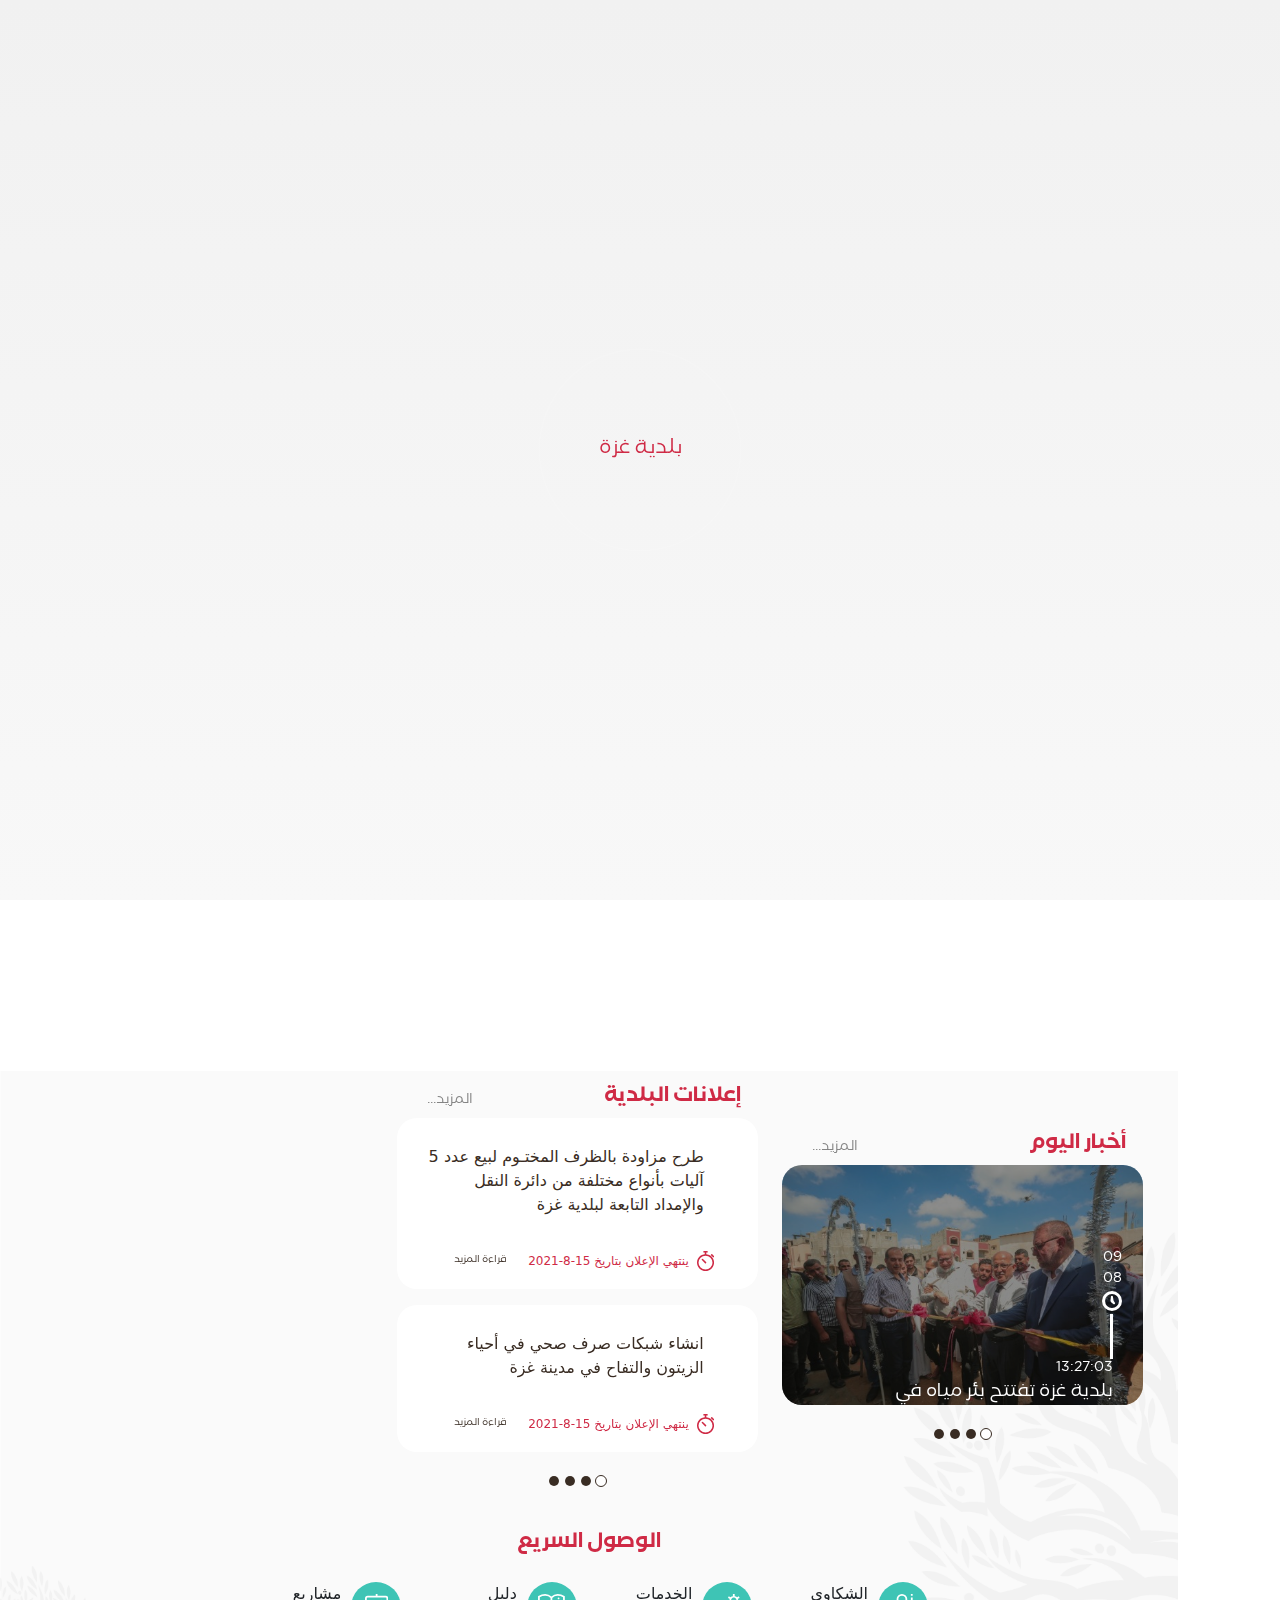
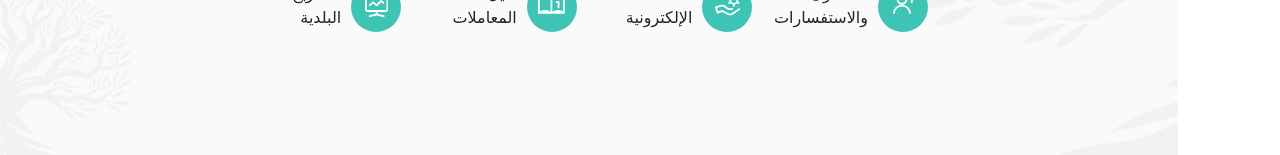
<file: index.html>
<!DOCTYPE html>
<html lang="ar" dir="rtl">

<head>
    <meta charset="UTF-8">
    <meta http-equiv="X-UA-Compatible" content="IE=edge">
    <meta name="viewport" content="width=device-width, initial-scale=1.0">
    <title>Document</title>
    <link rel="stylesheet" href="assets/css/nav.css">
    <link rel="stylesheet" href="assets/css/index.css" />
    <link rel="stylesheet" href="assets/css/loadingpage.css" />

    <link href="assets/css/bootstrap.min.css" rel="stylesheet">
    <link rel="stylesheet" href="assets/css/hover-min.css">
    <link rel="stylesheet" href="assets/css/hover.css">
    <link rel="stylesheet" href="https://cdnjs.cloudflare.com/ajax/libs/font-awesome/6.2.0/css/all.min.css"
        integrity="sha512-xh6O/CkQoPOWDdYTDqeRdPCVd1SpvCA9XXcUnZS2FmJNp1coAFzvtCN9BmamE+4aHK8yyUHUSCcJHgXloTyT2A=="
        crossorigin="anonymous" referrerpolicy="no-referrer" />
    <script>
        document.addEventListener("DOMContentLoaded", function (event) {

            /*===== LINK ACTIVE =====*/
            const linkColor = document.querySelectorAll('.nav_link')

            function colorLink() {
                if (linkColor) {
                    linkColor.forEach(l => l.classList.remove('active'))
                    this.classList.add('active')
                }
            }
            linkColor.forEach(l => l.addEventListener('click', colorLink))

            // Your code to run since DOM is loaded and ready
        });

    </script>
</head>

<body onload="myFunction()">

    <div id="loader">
        <div class="ring"></div>
        <span>بلدية غزة</span>
    </div>
    <div id="body-pd">

        <!--Header  start-->
        <header class="Container header index" id="header">
            <div class="header_toggle">
                <div class="div">
                    <svg xmlns="http://www.w3.org/2000/svg" width="18.947" height="20" viewBox="0 0 18.947 20">
                        <g id="icons8_user" transform="translate(-3 -2)">
                            <circle id="Ellipse_110" data-name="Ellipse 110" cx="5.5" cy="5.5" r="5.5"
                                transform="translate(7 2)" fill="#392c23" />
                            <path id="Path_971" data-name="Path 971"
                                d="M18.789,15H6.158a3.158,3.158,0,1,0,0,6.316H18.789a3.158,3.158,0,1,0,0-6.316Z"
                                transform="translate(0 0.684)" fill="#392c23" />
                        </g>
                    </svg>
                </div>
                <div class="div">
                    <svg xmlns="http://www.w3.org/2000/svg" width="20" height="20" viewBox="0 0 20 20">
                        <path id="Subtraction_9" data-name="Subtraction 9"
                            d="M2856,20a1.988,1.988,0,0,1-1.415-.586l-2.795-2.795a9,9,0,1,1,2.828-2.828l1.933,1.932.6.6.258.258A2,2,0,0,1,2856,20Zm-9-17a6,6,0,1,0,6,6A6.007,6.007,0,0,0,2847,3Z"
                            transform="translate(-2838)" fill="#392c23" />
                    </svg>
                </div>
                <div class="div">
                    <svg xmlns="http://www.w3.org/2000/svg" width="20" height="20" viewBox="0 0 20 20">
                        <g id="icons8_geography" transform="translate(-2 -1)">
                            <path id="Path_973" data-name="Path 973"
                                d="M12,2A10,10,0,1,0,22,12,10.011,10.011,0,0,0,12,2Zm6.918,6h-2.3a12.822,12.822,0,0,0-1.052-3.154A8.06,8.06,0,0,1,18.918,8ZM20,12a7.952,7.952,0,0,1-.263,2h-2.83c.06-.643.093-1.311.093-2s-.033-1.357-.093-2h2.83A7.952,7.952,0,0,1,20,12Zm-8,8c-.843,0-1.949-1.481-2.555-4h5.11C13.949,18.519,12.843,20,12,20ZM9.108,14a18.572,18.572,0,0,1,0-4h5.784A18.8,18.8,0,0,1,15,12a18.8,18.8,0,0,1-.108,2ZM4,12a7.952,7.952,0,0,1,.263-2h2.83C7.033,10.643,7,11.311,7,12s.033,1.357.093,2H4.263A7.952,7.952,0,0,1,4,12Zm8-8c.843,0,1.949,1.481,2.555,4H9.445C10.051,5.481,11.157,4,12,4Zm-3.56.846A12.822,12.822,0,0,0,7.388,8H5.082A8.056,8.056,0,0,1,8.44,4.846ZM5.082,16h2.3a12.822,12.822,0,0,0,1.052,3.154A8.059,8.059,0,0,1,5.082,16ZM15.56,19.154A12.864,12.864,0,0,0,16.612,16h2.3A8.048,8.048,0,0,1,15.56,19.154Z"
                                transform="translate(0 -1)" fill="#392c23" />
                        </g>
                    </svg>

                </div>
                <div class="div">
                    <a class="dropdown-toggle" href="#" id="navbarDropdown" role="button" data-bs-toggle="dropdown"
                        aria-expanded="false">
                        العربية
                    </a>
                    <ul class="dropdown-menu" aria-labelledby="navbarDropdown">
                        <li><a class="dropdown-item" href="#">العربية</a></li>
                        <li><a class="dropdown-item" href="#">الانجليزية</a></li>
                    </ul>
                </div>
            </div>
            <hr />
            <div class="relative">
                <img class="img1" src="assets/image/Path 959.png">
                <img class="img2" src="assets/image/unnamed.png">
            </div>

            <div class="header_div">
                <div class="d-inline-block">
                    <p>الإثنين 1 محرم 1443 - 09 أغسطس 2021 | 11:46 صباحا</p>
                    <svg xmlns="http://www.w3.org/2000/svg" width="20" height="20" viewBox="0 0 20 20">
                        <g id="icons8_clock" transform="translate(-2 -2)">
                            <path id="Path_966" data-name="Path 966"
                                d="M14.892,13.586,13.88,12.117a1.437,1.437,0,0,1-.287-.681L13.12,8.05A1.05,1.05,0,0,0,12.07,7h0a1.05,1.05,0,0,0-1.05,1.05L10.6,11.734a1.792,1.792,0,0,0,.623,1.57l2.181,1.767a1.049,1.049,0,0,0,1.485,0h0A1.052,1.052,0,0,0,14.892,13.586Z"
                                transform="translate(-0.121 -0.166)" fill="#392c23" />
                            <path id="Path_967" data-name="Path 967"
                                d="M12,2A10,10,0,1,0,22,12,10,10,0,0,0,12,2Zm0,17a7,7,0,1,1,7-7A7,7,0,0,1,12,19Z"
                                transform="translate(0 0)" fill="#392c23" />
                        </g>
                    </svg>
                </div>
                <div class="d-inline-block me-3">
                    <p>+42°C</p>
                    <svg xmlns="http://www.w3.org/2000/svg" width="28" height="28" viewBox="0 0 28 28">
                        <path id="icons8_sun"
                            d="M17.983,3.978A1.05,1.05,0,0,0,16.95,5.043v2.1a1.05,1.05,0,0,0,2.1,0v-2.1a1.05,1.05,0,0,0-1.066-1.064Zm-9.152,3.8a1.049,1.049,0,0,0-.731,1.8l1.485,1.484a1.051,1.051,0,1,0,1.486-1.485L9.586,8.091A1.05,1.05,0,0,0,8.832,7.774Zm18.3,0a1.05,1.05,0,0,0-.722.317L24.929,9.575a1.051,1.051,0,1,0,1.486,1.485L27.9,9.577a1.049,1.049,0,0,0-.764-1.8ZM18,10.29a7.7,7.7,0,1,0,7.7,7.7A7.714,7.714,0,0,0,18,10.29Zm0,2.1a5.6,5.6,0,1,1-5.6,5.6A5.583,5.583,0,0,1,18,12.389ZM5.05,16.936a1.049,1.049,0,1,0,0,2.1h2.1a1.049,1.049,0,1,0,0-2.1Zm23.8,0a1.049,1.049,0,1,0,0,2.1h2.1a1.049,1.049,0,1,0,0-2.1ZM10.307,24.594a1.05,1.05,0,0,0-.722.317L8.1,26.395A1.051,1.051,0,0,0,9.586,27.88L11.071,26.4a1.049,1.049,0,0,0-.764-1.8Zm15.353,0a1.049,1.049,0,0,0-.731,1.8l1.485,1.484A1.051,1.051,0,1,0,27.9,26.395l-1.485-1.484a1.05,1.05,0,0,0-.755-.317Zm-7.677,3.172A1.05,1.05,0,0,0,16.95,28.83v2.1a1.05,1.05,0,0,0,2.1,0v-2.1a1.05,1.05,0,0,0-1.066-1.064Z"
                            transform="translate(-4 -3.978)" fill="#392c23" />
                    </svg>

                </div>
            </div>
        </header>
        <!--Header  end-->

        <!--NavBar  start-->
        <div class="l-navbar index" id="nav-bar">
            <nav class="nav">
                <div>
                    <div class="nav_list">
                        <a href="index.html" class="nav_link active">
                            <span class="nav_name">
                                <svg id="icons8_home_1" xmlns="http://www.w3.org/2000/svg" width="24.926" height="21.53"
                                    viewBox="0 0 24.926 21.53">
                                    <path id="icons8_home_1-2" data-name="icons8_home_1"
                                        d="M13.123,1.32.66,12.888l1.154,1.247,1.121-1.041V22.85h8.49V14.36h3.4v8.49h8.49V13.094l1.121,1.041,1.154-1.247Zm0,2.308,8.49,7.893v9.631H16.519v-8.49H9.727v8.49H4.633V11.522Z"
                                        transform="translate(-0.66 -1.32)" fill="#cf2a45" />
                                </svg>
                            </span>
                        </a>
                        <a href="index2.html" class="nav_link ">
                            <span class="nav_name">
                                <svg xmlns="http://www.w3.org/2000/svg" width="15.282" height="22.074"
                                    viewBox="0 0 15.282 22.074">
                                    <path id="icons8_android"
                                        d="M5.547,1A2.556,2.556,0,0,0,3,3.547v16.98a2.556,2.556,0,0,0,2.547,2.547H15.735a2.556,2.556,0,0,0,2.547-2.547V3.547A2.556,2.556,0,0,0,15.735,1Zm0,1.7H15.735a.838.838,0,0,1,.849.849v16.98a.838.838,0,0,1-.849.849H5.547a.838.838,0,0,1-.849-.849V3.547A.838.838,0,0,1,5.547,2.7ZM9.792,17.98v1.7h1.7v-1.7Z"
                                        transform="translate(-3 -1)" fill="#392c23" />
                                </svg>
                            </span>
                        </a>
                        <a href="index3.html" class="nav_link">
                            <span class="nav_name">
                                <svg xmlns="http://www.w3.org/2000/svg" width="22.074" height="20.376"
                                    viewBox="0 0 22.074 20.376">
                                    <path id="icons8_telephone"
                                        d="M12.037,2c-.929,0-1.764.033-2.547.08V2.066c-.06,0-.113.013-.172.013a25.44,25.44,0,0,0-5.724.9A3.811,3.811,0,0,0,1.822,4.189,3.206,3.206,0,0,0,1,6.245V8.792H6.107l.073-.769A7.961,7.961,0,0,1,6.8,5.781,4.037,4.037,0,0,1,7.832,4.355a2.352,2.352,0,0,1,1.141-.544c.113-.007.192-.02.312-.033.007,0,.013.007.02,0,.816-.046,1.725-.08,2.733-.08s1.917.033,2.733.08c.007.007.013,0,.02,0,.027.007.053.007.086.013.08,0,.146.013.226.02a2.352,2.352,0,0,1,1.141.544,4.035,4.035,0,0,1,1.035,1.426,7.959,7.959,0,0,1,.617,2.242l.066.769h5.114V6.245a3.206,3.206,0,0,0-.823-2.056A3.811,3.811,0,0,0,20.48,2.982a25.441,25.441,0,0,0-5.724-.9c-.06,0-.113-.013-.172-.013V2.08C13.8,2.033,12.965,2,12.037,2ZM5.742,4.222a6.983,6.983,0,0,0-.484.856A5.848,5.848,0,0,0,4.7,7.094h-2V6.245a1.618,1.618,0,0,1,.424-.962,2.214,2.214,0,0,1,.968-.67A16.291,16.291,0,0,1,5.742,4.222Zm12.589,0a16.925,16.925,0,0,1,1.658.391,2.235,2.235,0,0,1,.962.67,1.618,1.618,0,0,1,.424.962v.849h-2a5.952,5.952,0,0,0-.55-2.016A8.044,8.044,0,0,0,18.331,4.222ZM7.792,8.792v1.8l-.08.053a18.457,18.457,0,0,0-2.454,2.242c-1.234,1.34-2.56,3.151-2.56,5.24v1.7a2.556,2.556,0,0,0,2.547,2.547H18.829a2.556,2.556,0,0,0,2.547-2.547v-1.7c0-2.089-1.326-3.9-2.554-5.24a18.736,18.736,0,0,0-2.461-2.242l-.08-.053v-1.8h-1.7v1.7H9.49v-1.7Zm.743,3.4h7a14.675,14.675,0,0,1,2.023,1.844c1.108,1.207,2.116,2.792,2.116,4.1v1.7a.838.838,0,0,1-.849.849H5.245a.838.838,0,0,1-.849-.849v-1.7c0-1.307,1.008-2.892,2.109-4.1A14.959,14.959,0,0,1,8.535,12.188Zm-.743,1.7v1.7h1.7v-1.7Zm3.4,0v1.7h1.7v-1.7Zm3.4,0v1.7h1.7v-1.7Zm-6.792,3.4v1.7h1.7v-1.7Zm3.4,0v1.7h1.7v-1.7Zm3.4,0v1.7h1.7v-1.7Z"
                                        transform="translate(-1 -2)" fill="#392c23" />
                                </svg>

                            </span>
                        </a>
                        <a href="index4.html" class="nav_link">
                            <span class="nav_name">
                                <svg xmlns="http://www.w3.org/2000/svg" width="22.074" height="22.074"
                                    viewBox="0 0 22.074 22.074">
                                    <path id="icons8_help_2"
                                        d="M12.037,1A11.037,11.037,0,1,1,1,12.037,11.054,11.054,0,0,1,12.037,1Zm0,1.7a9.339,9.339,0,1,0,9.339,9.339A9.327,9.327,0,0,0,12.037,2.7Zm-.1,3.4a3.979,3.979,0,0,1,3.734,3.94h-1.7a2.226,2.226,0,0,0-2.653-2.209A2.3,2.3,0,0,0,9.49,10.1,2.068,2.068,0,0,0,10.876,12a4.052,4.052,0,0,1,1.386.862,2.5,2.5,0,0,1,.623,1.725h-1.7c0-.385-.053-.444-.159-.557a3.135,3.135,0,0,0-.836-.478,3.859,3.859,0,0,1-2.4-3.4,3.961,3.961,0,0,1,3.243-4.006A4.639,4.639,0,0,1,11.937,6.094Zm.948,10.188v1.7h-1.7v-1.7Z"
                                        transform="translate(-1 -1)" fill="#392c23" />
                                </svg>
                            </span>
                        </a>
                    </div>
                </div>

                <div class="d-flex flex-column">
                    <p class="text mb-2">جميع الحقوق محفوظة لدى <span class="span">بلدية غزة</span> &copy; 2021 </p>

                    <div class="square">
                        <svg xmlns="http://www.w3.org/2000/svg" width="14.376" height="11.579"
                            viewBox="0 0 14.376 11.579">
                            <path id="icons8_twitter"
                                d="M18.269,8.369a5.98,5.98,0,0,1-1.7.464,2.946,2.946,0,0,0,1.3-1.62A5.924,5.924,0,0,1,16,7.922a2.942,2.942,0,0,0-5.023,2.668A8.4,8.4,0,0,1,4.9,7.533a2.914,2.914,0,0,0,.912,3.906,3,3,0,0,1-1.337-.365v.034a2.932,2.932,0,0,0,2.365,2.867,2.935,2.935,0,0,1-.775.1,3.135,3.135,0,0,1-.556-.054,2.955,2.955,0,0,0,2.754,2.031A5.959,5.959,0,0,1,4.6,17.309a5.842,5.842,0,0,1-.7-.042,8.429,8.429,0,0,0,4.522,1.312,8.3,8.3,0,0,0,8.392-8.319c0-.127,0-.253-.01-.377a5.8,5.8,0,0,0,1.472-1.514"
                                transform="translate(-3.893 -7)" fill="#fff" />
                        </svg>
                    </div>
                    <div class="square">
                        <svg xmlns="http://www.w3.org/2000/svg" width="16" height="16" viewBox="0 0 16 16">
                            <path id="Union_8" data-name="Union 8"
                                d="M4.308,16A4.313,4.313,0,0,1,0,11.692V4.308A4.313,4.313,0,0,1,4.308,0h7.384A4.313,4.313,0,0,1,16,4.308v7.384A4.313,4.313,0,0,1,11.692,16ZM1.231,4.308v7.384a3.081,3.081,0,0,0,3.077,3.077h7.384a3.081,3.081,0,0,0,3.077-3.077V4.308a3.081,3.081,0,0,0-3.077-3.077H4.308A3.08,3.08,0,0,0,1.231,4.308ZM3.692,8A4.308,4.308,0,1,1,8,12.308,4.313,4.313,0,0,1,3.692,8ZM4.923,8A3.077,3.077,0,1,0,8,4.923,3.08,3.08,0,0,0,4.923,8Zm6.769-4.615a.923.923,0,1,1,.923.923A.923.923,0,0,1,11.692,3.385Z"
                                fill="#fff" />
                        </svg>

                    </div>
                    <div class="square"><svg xmlns="http://www.w3.org/2000/svg" width="14" height="14"
                            viewBox="0 0 14 14">
                            <g id="icons8_facebook_logo_1" transform="translate(-0.188 0.071)">
                                <path id="Subtraction_5" data-name="Subtraction 5"
                                    d="M6.966,14A7,7,0,0,1,2.05,2.05a7,7,0,0,1,9.91,9.889A6.965,6.965,0,0,1,7.187,14c.23-.008.479-.031.761-.069V8.855H9.759l.284-1.84h-2.1V6.009A2.064,2.064,0,0,1,8.162,5a.814.814,0,0,1,.751-.435h1.149V2.961h-.009a9.772,9.772,0,0,0-1.427-.086c-1.773,0-2.672.981-2.672,2.917V7.015H4.221v1.84H5.953v5.058A7.084,7.084,0,0,0,6.966,14Z"
                                    transform="translate(0.188 -0.071)" fill="#fff" />
                            </g>
                        </svg>
                    </div>
                </div>
            </nav>
        </div>
        <!--NavBar  end-->

        <!--links  start-->
        <div class="fot index">
            <nav class="fotnav">
                <div>
                    <div class="fotdiv">
                        <a href="index5.html" class="fotlink">

                            البلدية

                        </a>
                        <a href="#" class="fotlink ">

                            المدينة

                        </a>
                        <a href="#" class="fotlink">

                            الخدمات

                        </a>
                        <a href="#" class="fotlink">
                            المشاريع
                        </a>
                        <a href="#" class="fotlink">
                            المركز الإعلامي
                        </a>
                    </div>
                </div>




            </nav>
        </div>
        <!--links  start-->
    </div>
    <!--Container Main start-->
    <div class="container-fluid height-100 bg">
        <div class="row align-items-center padding">
            <div class="col-4">
                <div class="d-flex justify-content-between">
                    <h3>أخبار اليوم</h3>
                    <span><a href="#">المزيد...</a> </span>
                </div>
                <div id="carouselExampleDark1" class="carousel carousel-dark slide" data-bs-ride="carousel">
                    <div class="carousel-indicators">
                        <button type="button" data-bs-target="#carouselExampleDark1" data-bs-slide-to="0" class="active"
                            aria-current="true" aria-label="Slide 1"></button>
                        <button type="button" data-bs-target="#carouselExampleDark1" data-bs-slide-to="1"
                            aria-label="Slide 2"></button>
                        <button type="button" data-bs-target="#carouselExampleDark1" data-bs-slide-to="2"
                            aria-label="Slide 3"></button>
                        <button type="button" data-bs-target="#carouselExampleDark1" data-bs-slide-to="3"
                            aria-label="Slide 4"></button>

                    </div>
                    <div class="carousel-inner">
                        <div class="carousel-item active" data-bs-interval="10000">
                            <img src="assets/image/imag1.jpg" class="d-block w-100 round" alt="...">
                            <div class="carousel-caption round d-none d-md-block">
                                <div class="divmag">
                                    <span>09</span>
                                    <span>08</span>
                                    <span>
                                        <svg xmlns="http://www.w3.org/2000/svg" width="20" height="20"
                                            viewBox="0 0 20 20">
                                            <g id="icons8_clock" transform="translate(-2 -2)">
                                                <path id="Path_966" data-name="Path 966"
                                                    d="M14.892,13.586,13.88,12.117a1.437,1.437,0,0,1-.287-.681L13.12,8.05A1.05,1.05,0,0,0,12.07,7h0a1.05,1.05,0,0,0-1.05,1.05L10.6,11.734a1.792,1.792,0,0,0,.623,1.57l2.181,1.767a1.049,1.049,0,0,0,1.485,0h0A1.052,1.052,0,0,0,14.892,13.586Z"
                                                    transform="translate(-0.121 -0.166)" fill="#392c23" />
                                                <path id="Path_967" data-name="Path 967"
                                                    d="M12,2A10,10,0,1,0,22,12,10,10,0,0,0,12,2Zm0,17a7,7,0,1,1,7-7A7,7,0,0,1,12,19Z"
                                                    transform="translate(0 0)" fill="#392c23" />
                                            </g>
                                        </svg>
                                    </span>
                                </div>
                                <div class="line"></div>
                                <span>13:27:03</span>
                                <p>بلدية غزة تفتتح بئر مياه في منطقة الشعف شرق حي التفاح</p>
                            </div>
                        </div>
                        <div class="carousel-item" data-bs-interval="2000">
                            <img src="assets/image/imag1.jpg" class=" d-block w-100 round" alt="...">
                            <div class="carousel-caption round d-none d-md-block">
                                <div class="divmag">
                                    <span>09</span>
                                    <span>08</span>
                                    <span>
                                        <svg xmlns="http://www.w3.org/2000/svg" width="20" height="20"
                                            viewBox="0 0 20 20">
                                            <g id="icons8_clock" transform="translate(-2 -2)">
                                                <path id="Path_966" data-name="Path 966"
                                                    d="M14.892,13.586,13.88,12.117a1.437,1.437,0,0,1-.287-.681L13.12,8.05A1.05,1.05,0,0,0,12.07,7h0a1.05,1.05,0,0,0-1.05,1.05L10.6,11.734a1.792,1.792,0,0,0,.623,1.57l2.181,1.767a1.049,1.049,0,0,0,1.485,0h0A1.052,1.052,0,0,0,14.892,13.586Z"
                                                    transform="translate(-0.121 -0.166)" fill="#392c23" />
                                                <path id="Path_967" data-name="Path 967"
                                                    d="M12,2A10,10,0,1,0,22,12,10,10,0,0,0,12,2Zm0,17a7,7,0,1,1,7-7A7,7,0,0,1,12,19Z"
                                                    transform="translate(0 0)" fill="#392c23" />
                                            </g>
                                        </svg>
                                    </span>
                                </div>
                                <div class="line"></div>
                                <span>13:27:03</span>
                                <p>بلدية غزة تفتتح بئر مياه في منطقة الشعف شرق حي التفاح</p>
                            </div>
                        </div>
                        <div class="carousel-item">
                            <img src="assets/image/imag1.jpg" class="d-block w-100 round" alt="...">
                            <div class="carousel-caption round d-none d-md-block">
                                <div class="divmag">
                                    <span>09</span>
                                    <span>08</span>
                                    <span>
                                        <svg xmlns="http://www.w3.org/2000/svg" width="20" height="20"
                                            viewBox="0 0 20 20">
                                            <g id="icons8_clock" transform="translate(-2 -2)">
                                                <path id="Path_966" data-name="Path 966"
                                                    d="M14.892,13.586,13.88,12.117a1.437,1.437,0,0,1-.287-.681L13.12,8.05A1.05,1.05,0,0,0,12.07,7h0a1.05,1.05,0,0,0-1.05,1.05L10.6,11.734a1.792,1.792,0,0,0,.623,1.57l2.181,1.767a1.049,1.049,0,0,0,1.485,0h0A1.052,1.052,0,0,0,14.892,13.586Z"
                                                    transform="translate(-0.121 -0.166)" fill="#392c23" />
                                                <path id="Path_967" data-name="Path 967"
                                                    d="M12,2A10,10,0,1,0,22,12,10,10,0,0,0,12,2Zm0,17a7,7,0,1,1,7-7A7,7,0,0,1,12,19Z"
                                                    transform="translate(0 0)" fill="#392c23" />
                                            </g>
                                        </svg>
                                    </span>
                                </div>
                                <div class="line"></div>
                                <span>13:27:03</span>
                                <p>بلدية غزة تفتتح بئر مياه في منطقة الشعف شرق حي التفاح</p>
                            </div>
                        </div>
                        <div class="carousel-item">
                            <img src="assets/image/imag1.jpg" class="d-block w-100 round" alt="...">
                            <div class="carousel-caption round d-none d-md-block">
                                <div class="divmag">
                                    <span>09</span>
                                    <span>08</span>
                                    <span>
                                        <svg xmlns="http://www.w3.org/2000/svg" width="20" height="20"
                                            viewBox="0 0 20 20">
                                            <g id="icons8_clock" transform="translate(-2 -2)">
                                                <path id="Path_966" data-name="Path 966"
                                                    d="M14.892,13.586,13.88,12.117a1.437,1.437,0,0,1-.287-.681L13.12,8.05A1.05,1.05,0,0,0,12.07,7h0a1.05,1.05,0,0,0-1.05,1.05L10.6,11.734a1.792,1.792,0,0,0,.623,1.57l2.181,1.767a1.049,1.049,0,0,0,1.485,0h0A1.052,1.052,0,0,0,14.892,13.586Z"
                                                    transform="translate(-0.121 -0.166)" fill="#392c23" />
                                                <path id="Path_967" data-name="Path 967"
                                                    d="M12,2A10,10,0,1,0,22,12,10,10,0,0,0,12,2Zm0,17a7,7,0,1,1,7-7A7,7,0,0,1,12,19Z"
                                                    transform="translate(0 0)" fill="#392c23" />
                                            </g>
                                        </svg>
                                    </span>
                                </div>
                                <div class="line"></div>
                                <span>13:27:03</span>
                                <p>بلدية غزة تفتتح بئر مياه في منطقة الشعف شرق حي التفاح</p>
                            </div>
                        </div>
                    </div>

                </div>
            </div>
            <div class="col-4">
                <div class="d-flex justify-content-between">
                    <h3>إعلانات البلدية</h3>
                    <span><a href="#">المزيد...</a> </span>
                </div>
                <div id="carouselExampleDark2" class="carousel carousel-dark slide" data-bs-ride="carousel">
                    <div class="carousel-indicators">
                        <button type="button" data-bs-target="#carouselExampleDark2" data-bs-slide-to="0" class="active"
                            aria-current="true" aria-label="Slide 1"></button>
                        <button type="button" data-bs-target="#carouselExampleDark2" data-bs-slide-to="1"
                            aria-label="Slide 2"></button>
                        <button type="button" data-bs-target="#carouselExampleDark2" data-bs-slide-to="2"
                            aria-label="Slide 3"></button>
                        <button type="button" data-bs-target="#carouselExampleDark2" data-bs-slide-to="3"
                            aria-label="Slide 4"></button>

                    </div>
                    <div class="carousel-inner">
                        <div class="carousel-item active" data-bs-interval="10000">
                            <div class="Ddiv round">
                                <p>
                                    طرح مزاودة بالظرف المختـوم لبيع عدد 5 آليات بأنواع مختلفة
                                    من دائرة النقل والإمداد التابعة لبلدية غزة
                                </p>
                                <div class="d-flex justify-content-between">
                                    <span>
                                        <svg xmlns="http://www.w3.org/2000/svg" width="17.164" height="20.158"
                                            viewBox="0 0 17.164 20.158">
                                            <path id="icons8_time"
                                                d="M8.978,1a.775.775,0,0,0-.678.382.765.765,0,0,0,0,.787.775.775,0,0,0,.678.382h.775V4.138a8.528,8.528,0,1,0,1.551,0V2.551h.775a.775.775,0,0,0,.678-.382.765.765,0,0,0,0-.787A.775.775,0,0,0,12.079,1Zm7.747,3.089A.778.778,0,0,0,16,4.58a.765.765,0,0,0,.176.842l1.647,1.647a.775.775,0,1,0,1.1-1.09L17.282,4.331A.8.8,0,0,0,16.724,4.089Zm-6.2,1.563a6.978,6.978,0,1,1-6.978,6.978A6.964,6.964,0,0,1,10.528,5.652ZM7.415,8.741a.776.776,0,0,0-.715.491.757.757,0,0,0,.182.842l3.1,3.1a.772.772,0,0,0,.751.218.785.785,0,0,0,.557-.557.772.772,0,0,0-.218-.751l-3.1-3.1A.775.775,0,0,0,7.415,8.741Z"
                                                transform="translate(-2 -1)" fill="#cf2a45" />
                                        </svg>
                                        <span class="me-1">ينتهي الإعلان بتاريخ 15-8-2021</span>
                                    </span>

                                    <span>
                                        <a href="#" class="hvr-icon-wobble-horizontal">قراءة المزيد
                                            <i class="fa-solid fa-angles-left hvr-icon"></i>
                                        </a>
                                    </span>
                                </div>
                            </div>
                            <div class="Ddiv round mt-3">
                                <p>
                                    انشاء شبكات صرف صحي في أحياء الزيتون والتفاح
                                    في مدينة غزة
                                </p>
                                <div class="d-flex justify-content-between">
                                    <span>
                                        <svg xmlns="http://www.w3.org/2000/svg" width="17.164" height="20.158"
                                            viewBox="0 0 17.164 20.158">
                                            <path id="icons8_time"
                                                d="M8.978,1a.775.775,0,0,0-.678.382.765.765,0,0,0,0,.787.775.775,0,0,0,.678.382h.775V4.138a8.528,8.528,0,1,0,1.551,0V2.551h.775a.775.775,0,0,0,.678-.382.765.765,0,0,0,0-.787A.775.775,0,0,0,12.079,1Zm7.747,3.089A.778.778,0,0,0,16,4.58a.765.765,0,0,0,.176.842l1.647,1.647a.775.775,0,1,0,1.1-1.09L17.282,4.331A.8.8,0,0,0,16.724,4.089Zm-6.2,1.563a6.978,6.978,0,1,1-6.978,6.978A6.964,6.964,0,0,1,10.528,5.652ZM7.415,8.741a.776.776,0,0,0-.715.491.757.757,0,0,0,.182.842l3.1,3.1a.772.772,0,0,0,.751.218.785.785,0,0,0,.557-.557.772.772,0,0,0-.218-.751l-3.1-3.1A.775.775,0,0,0,7.415,8.741Z"
                                                transform="translate(-2 -1)" fill="#cf2a45" />
                                        </svg>
                                        <span class="me-1">ينتهي الإعلان بتاريخ 15-8-2021</span>
                                    </span>

                                    <span>
                                        <a href="#" class="hvr-icon-wobble-horizontal">قراءة المزيد<i
                                                class="fa-solid fa-angles-left hvr-icon"></i>
                                        </a>
                                    </span>
                                </div>
                            </div>
                        </div>

                        <div class="carousel-item" data-bs-interval="2000">
                            <div class="Ddiv round">
                                <p>
                                    طرح مزاودة بالظرف المختـوم لبيع عدد 5 آليات بأنواع مختلفة
                                    من دائرة النقل والإمداد التابعة لبلدية غزة
                                </p>
                                <div class="d-flex justify-content-between">
                                    <span>
                                        <svg xmlns="http://www.w3.org/2000/svg" width="17.164" height="20.158"
                                            viewBox="0 0 17.164 20.158">
                                            <path id="icons8_time"
                                                d="M8.978,1a.775.775,0,0,0-.678.382.765.765,0,0,0,0,.787.775.775,0,0,0,.678.382h.775V4.138a8.528,8.528,0,1,0,1.551,0V2.551h.775a.775.775,0,0,0,.678-.382.765.765,0,0,0,0-.787A.775.775,0,0,0,12.079,1Zm7.747,3.089A.778.778,0,0,0,16,4.58a.765.765,0,0,0,.176.842l1.647,1.647a.775.775,0,1,0,1.1-1.09L17.282,4.331A.8.8,0,0,0,16.724,4.089Zm-6.2,1.563a6.978,6.978,0,1,1-6.978,6.978A6.964,6.964,0,0,1,10.528,5.652ZM7.415,8.741a.776.776,0,0,0-.715.491.757.757,0,0,0,.182.842l3.1,3.1a.772.772,0,0,0,.751.218.785.785,0,0,0,.557-.557.772.772,0,0,0-.218-.751l-3.1-3.1A.775.775,0,0,0,7.415,8.741Z"
                                                transform="translate(-2 -1)" fill="#cf2a45" />
                                        </svg>
                                        <span class="me-1">ينتهي الإعلان بتاريخ 15-8-2021</span>
                                    </span>

                                    <span>
                                        <a href="#" class="hvr-icon-wobble-horizontal">قراءة المزيد <i
                                                class="fa-solid fa-angles-left hvr-icon"></i>
                                        </a>
                                    </span>
                                </div>
                            </div>
                            <div class="Ddiv rounded mt-3">
                                <p>
                                    انشاء شبكات صرف صحي في أحياء الزيتون والتفاح
                                    في مدينة غزة
                                </p>
                                <div class="d-flex justify-content-between">
                                    <span>
                                        <svg xmlns="http://www.w3.org/2000/svg" width="17.164" height="20.158"
                                            viewBox="0 0 17.164 20.158">
                                            <path id="icons8_time"
                                                d="M8.978,1a.775.775,0,0,0-.678.382.765.765,0,0,0,0,.787.775.775,0,0,0,.678.382h.775V4.138a8.528,8.528,0,1,0,1.551,0V2.551h.775a.775.775,0,0,0,.678-.382.765.765,0,0,0,0-.787A.775.775,0,0,0,12.079,1Zm7.747,3.089A.778.778,0,0,0,16,4.58a.765.765,0,0,0,.176.842l1.647,1.647a.775.775,0,1,0,1.1-1.09L17.282,4.331A.8.8,0,0,0,16.724,4.089Zm-6.2,1.563a6.978,6.978,0,1,1-6.978,6.978A6.964,6.964,0,0,1,10.528,5.652ZM7.415,8.741a.776.776,0,0,0-.715.491.757.757,0,0,0,.182.842l3.1,3.1a.772.772,0,0,0,.751.218.785.785,0,0,0,.557-.557.772.772,0,0,0-.218-.751l-3.1-3.1A.775.775,0,0,0,7.415,8.741Z"
                                                transform="translate(-2 -1)" fill="#cf2a45" />
                                        </svg>
                                        <span class="me-1">ينتهي الإعلان بتاريخ 15-8-2021</span>
                                    </span>

                                    <span>
                                        <a href="#" class="hvr-icon-wobble-horizontal">قراءة المزيد <i
                                                class="fa-solid fa-angles-left hvr-icon"></i>
                                        </a>
                                    </span>
                                </div>
                            </div>

                        </div>
                        <div class="carousel-item">
                            <div class="Ddiv round">
                                <p>
                                    طرح مزاودة بالظرف المختـوم لبيع عدد 5 آليات بأنواع مختلفة
                                    من دائرة النقل والإمداد التابعة لبلدية غزة
                                </p>
                                <div class="d-flex justify-content-between">
                                    <span>
                                        <svg xmlns="http://www.w3.org/2000/svg" width="17.164" height="20.158"
                                            viewBox="0 0 17.164 20.158">
                                            <path id="icons8_time"
                                                d="M8.978,1a.775.775,0,0,0-.678.382.765.765,0,0,0,0,.787.775.775,0,0,0,.678.382h.775V4.138a8.528,8.528,0,1,0,1.551,0V2.551h.775a.775.775,0,0,0,.678-.382.765.765,0,0,0,0-.787A.775.775,0,0,0,12.079,1Zm7.747,3.089A.778.778,0,0,0,16,4.58a.765.765,0,0,0,.176.842l1.647,1.647a.775.775,0,1,0,1.1-1.09L17.282,4.331A.8.8,0,0,0,16.724,4.089Zm-6.2,1.563a6.978,6.978,0,1,1-6.978,6.978A6.964,6.964,0,0,1,10.528,5.652ZM7.415,8.741a.776.776,0,0,0-.715.491.757.757,0,0,0,.182.842l3.1,3.1a.772.772,0,0,0,.751.218.785.785,0,0,0,.557-.557.772.772,0,0,0-.218-.751l-3.1-3.1A.775.775,0,0,0,7.415,8.741Z"
                                                transform="translate(-2 -1)" fill="#cf2a45" />
                                        </svg>
                                        <span class="me-1">ينتهي الإعلان بتاريخ 15-8-2021</span>
                                    </span>

                                    <span>
                                        <a href="#" class="hvr-icon-wobble-horizontal">قراءة المزيد <i
                                                class="fa-solid fa-angles-left hvr-icon"></i>
                                        </a>
                                    </span>
                                </div>
                            </div>
                            <div class="Ddiv rounded mt-3">
                                <p>
                                    انشاء شبكات صرف صحي في أحياء الزيتون والتفاح
                                    في مدينة غزة
                                </p>
                                <div class="d-flex justify-content-between">
                                    <span>
                                        <svg xmlns="http://www.w3.org/2000/svg" width="17.164" height="20.158"
                                            viewBox="0 0 17.164 20.158">
                                            <path id="icons8_time"
                                                d="M8.978,1a.775.775,0,0,0-.678.382.765.765,0,0,0,0,.787.775.775,0,0,0,.678.382h.775V4.138a8.528,8.528,0,1,0,1.551,0V2.551h.775a.775.775,0,0,0,.678-.382.765.765,0,0,0,0-.787A.775.775,0,0,0,12.079,1Zm7.747,3.089A.778.778,0,0,0,16,4.58a.765.765,0,0,0,.176.842l1.647,1.647a.775.775,0,1,0,1.1-1.09L17.282,4.331A.8.8,0,0,0,16.724,4.089Zm-6.2,1.563a6.978,6.978,0,1,1-6.978,6.978A6.964,6.964,0,0,1,10.528,5.652ZM7.415,8.741a.776.776,0,0,0-.715.491.757.757,0,0,0,.182.842l3.1,3.1a.772.772,0,0,0,.751.218.785.785,0,0,0,.557-.557.772.772,0,0,0-.218-.751l-3.1-3.1A.775.775,0,0,0,7.415,8.741Z"
                                                transform="translate(-2 -1)" fill="#cf2a45" />
                                        </svg>
                                        <span class="me-1">ينتهي الإعلان بتاريخ 15-8-2021</span>
                                    </span>

                                    <span>
                                        <a href="#" class="hvr-icon-wobble-horizontal">قراءة المزيد <i
                                                class="fa-solid fa-angles-left hvr-icon"></i>
                                        </a>
                                    </span>
                                </div>
                            </div>
                        </div>
                        <div class="carousel-item">
                            <div class="Ddiv round">
                                <p>
                                    طرح مزاودة بالظرف المختـوم لبيع عدد 5 آليات بأنواع مختلفة
                                    من دائرة النقل والإمداد التابعة لبلدية غزة
                                </p>
                                <div class="d-flex justify-content-between">
                                    <span>
                                        <svg xmlns="http://www.w3.org/2000/svg" width="17.164" height="20.158"
                                            viewBox="0 0 17.164 20.158">
                                            <path id="icons8_time"
                                                d="M8.978,1a.775.775,0,0,0-.678.382.765.765,0,0,0,0,.787.775.775,0,0,0,.678.382h.775V4.138a8.528,8.528,0,1,0,1.551,0V2.551h.775a.775.775,0,0,0,.678-.382.765.765,0,0,0,0-.787A.775.775,0,0,0,12.079,1Zm7.747,3.089A.778.778,0,0,0,16,4.58a.765.765,0,0,0,.176.842l1.647,1.647a.775.775,0,1,0,1.1-1.09L17.282,4.331A.8.8,0,0,0,16.724,4.089Zm-6.2,1.563a6.978,6.978,0,1,1-6.978,6.978A6.964,6.964,0,0,1,10.528,5.652ZM7.415,8.741a.776.776,0,0,0-.715.491.757.757,0,0,0,.182.842l3.1,3.1a.772.772,0,0,0,.751.218.785.785,0,0,0,.557-.557.772.772,0,0,0-.218-.751l-3.1-3.1A.775.775,0,0,0,7.415,8.741Z"
                                                transform="translate(-2 -1)" fill="#cf2a45" />
                                        </svg>
                                        <span class="me-1">ينتهي الإعلان بتاريخ 15-8-2021</span>
                                    </span>

                                    <span>
                                        <a href="#" class="hvr-icon-wobble-horizontal">قراءة المزيد <i
                                                class="fa-solid fa-angles-left hvr-icon"></i>
                                        </a>
                                    </span>
                                </div>
                            </div>
                            <div class="Ddiv rounded mt-3">
                                <p>
                                    انشاء شبكات صرف صحي في أحياء الزيتون والتفاح
                                    في مدينة غزة
                                </p>
                                <div class="d-flex justify-content-between">
                                    <span>
                                        <svg xmlns="http://www.w3.org/2000/svg" width="17.164" height="20.158"
                                            viewBox="0 0 17.164 20.158">
                                            <path id="icons8_time"
                                                d="M8.978,1a.775.775,0,0,0-.678.382.765.765,0,0,0,0,.787.775.775,0,0,0,.678.382h.775V4.138a8.528,8.528,0,1,0,1.551,0V2.551h.775a.775.775,0,0,0,.678-.382.765.765,0,0,0,0-.787A.775.775,0,0,0,12.079,1Zm7.747,3.089A.778.778,0,0,0,16,4.58a.765.765,0,0,0,.176.842l1.647,1.647a.775.775,0,1,0,1.1-1.09L17.282,4.331A.8.8,0,0,0,16.724,4.089Zm-6.2,1.563a6.978,6.978,0,1,1-6.978,6.978A6.964,6.964,0,0,1,10.528,5.652ZM7.415,8.741a.776.776,0,0,0-.715.491.757.757,0,0,0,.182.842l3.1,3.1a.772.772,0,0,0,.751.218.785.785,0,0,0,.557-.557.772.772,0,0,0-.218-.751l-3.1-3.1A.775.775,0,0,0,7.415,8.741Z"
                                                transform="translate(-2 -1)" fill="#cf2a45" />
                                        </svg>
                                        <span class="me-1">ينتهي الإعلان بتاريخ 15-8-2021</span>
                                    </span>

                                    <span>
                                        <a href="#" class="hvr-icon-wobble-horizontal">قراءة المزيد <i
                                                class="fa-solid fa-angles-left hvr-icon"></i>
                                        </a>
                                    </span>
                                </div>
                            </div>


                        </div>
                    </div>

                </div>
            </div>

            <div class="col-4">
                <iframe class="round"
                    src="https://www.google.com/maps/embed?pb=!1m18!1m12!1m3!1d3401.268178355846!2d34.45547868536921!3d31.51679355447324!2m3!1f0!2f0!3f0!3m2!1i1024!2i768!4f13.1!3m3!1m2!1s0x14fd7f0dfe35d117%3A0x3b56a6a9f28ab096!2z2LTYsdmD2Kkg2YbZitmI2YTYp9mK2YYg2KrZgw!5e0!3m2!1sar!2s!4v1668366779827!5m2!1sar!2s"
                    width="600" height="450" style="border:0;" allowfullscreen="" loading="lazy"
                    referrerpolicy="no-referrer-when-downgrade"></iframe>

            </div>
        </div>

        <div class="section text-center">

            <div class="row justify-content-center ">
                <h4 class="h4">الوصول السريع</h4>
                <div class="col-2">
                    <div class="row">
                        <div class="col-1">
                            <div class="circle">
                                <svg xmlns="http://www.w3.org/2000/svg" width="19.681" height="19.681"
                                    viewBox="0 0 19.681 19.681">
                                    <path id="icons8_more_info"
                                        d="M11.946,2a5.367,5.367,0,1,0,5.367,5.367A5.378,5.378,0,0,0,11.946,2Zm0,10.735A8.963,8.963,0,0,0,3,21.681H4.789a7.157,7.157,0,1,1,14.313,0h1.789A8.963,8.963,0,0,0,11.946,12.735ZM20.892,2V3.789h1.789V2ZM11.946,3.789A3.578,3.578,0,1,1,8.367,7.367,3.567,3.567,0,0,1,11.946,3.789Zm8.946,1.789v5.367h1.789V5.578Z"
                                        transform="translate(-3 -2)" fill="#fff" />
                                </svg>
                            </div>
                        </div>
                        <div class="col-1 divmagright">
                            <p>الشكاوى والاستفسارات</p>
                        </div>

                    </div>


                </div>
                <div class="col-2">
                    <div class="row">
                        <div class="col-1">
                            <div class="circle">
                                <svg xmlns="http://www.w3.org/2000/svg" width="25.395" height="21.469"
                                    viewBox="0 0 25.395 21.469">
                                    <path id="icons8_service"
                                        d="M18.892,2V4.167a4.524,4.524,0,0,0-2.457,1.041c-.017.019-.008.05-.024.07L15.586,4.8l-.776-.447-.895,1.552.776.447,1.09.629c-.129.443-.468.821-.468,1.279s.339.836.468,1.279l-1.09.629-.776.447.895,1.552.776-.447.825-.475c.017.02.007.05.024.07a4.524,4.524,0,0,0,2.457,1.041v2.167h1.789V12.358a4.524,4.524,0,0,0,2.457-1.041c.017-.019.008-.05.025-.07l.825.475.776.447.895-1.552-.776-.447-1.09-.629c.129-.443.468-.821.468-1.279s-.339-.836-.468-1.279l1.09-.629.776-.447-.895-1.552-.776.447-.825.475c-.017-.02-.007-.05-.025-.07a4.524,4.524,0,0,0-2.457-1.041V2Zm.895,3.578A2.515,2.515,0,0,1,21.8,6.4a2.943,2.943,0,0,1,0,3.732,2.515,2.515,0,0,1-2.016.818,2.515,2.515,0,0,1-2.016-.818,2.943,2.943,0,0,1,0-3.732A2.515,2.515,0,0,1,19.787,5.578ZM8.157,12.735A9.778,9.778,0,0,0,6.113,13a.894.894,0,0,0-.094.028L1.6,14.573A.9.9,0,0,0,1.046,15.7l1.789,5.367a.895.895,0,0,0,1.181.549l4.1-1.642,5.682,2.8-.1-.056a4.479,4.479,0,0,0,4.4.315.9.9,0,0,0,.119-.066l7.44-5.021.741-.5-1-1.482-.741.5-7.342,4.952a2.679,2.679,0,0,1-2.621-.189.9.9,0,0,0-.1-.056L8.552,18.193a.9.9,0,0,0-.727-.028L4.233,19.6,3.024,15.971l3.529-1.234a9.647,9.647,0,0,1,1.6-.213,2.758,2.758,0,0,1,2.132.7,17.279,17.279,0,0,0,3.264,2.4c1.05.464,2.2.5,4.455.475l.895-.011L18.881,16.3l-.895.01c-2.218.029-3.081-.044-3.708-.321a20.2,20.2,0,0,1-2.886-2.17A4.961,4.961,0,0,0,8.157,12.735Z"
                                        transform="translate(-0.999 -2)" fill="#fff" />
                                </svg>

                            </div>
                        </div>
                        <div class="col-1 divmagright">
                            <p>الخدمات الإلكترونية </p>
                        </div>

                    </div>
                </div>
                <div class="col-2">
                    <div class="row">
                        <div class="col-1">
                            <div class="circle">
                                <svg xmlns="http://www.w3.org/2000/svg" width="26.837" height="19.681"
                                    viewBox="0 0 26.837 19.681">
                                    <path id="icons8_user_manual"
                                        d="M7.157,2A13.721,13.721,0,0,0,.412,3.929L0,4.195V21.681H26.837V4.195l-.412-.266A13.721,13.721,0,0,0,19.681,2a9,9,0,0,0-6.262,2.5A9,9,0,0,0,7.157,2Zm0,1.789a6.958,6.958,0,0,1,5.367,2.195v13.8A8.762,8.762,0,0,0,7.157,18.1a12.976,12.976,0,0,0-5.367,1.237V5.243A10.889,10.889,0,0,1,7.157,3.789Zm12.524,0a10.889,10.889,0,0,1,5.367,1.454v14.1A12.976,12.976,0,0,0,19.681,18.1a8.762,8.762,0,0,0-5.367,1.677V5.984A6.958,6.958,0,0,1,19.681,3.789Zm.895,1.789a.895.895,0,1,0,.895.895A.892.892,0,0,0,20.575,5.578ZM17.892,9.157v1.789h1.789v5.367H21.47V9.157Z"
                                        transform="translate(0 -2)" fill="#fff" />
                                </svg>
                            </div>
                        </div>
                        <div class="col-1 divmagright">
                            <p>دليل المعاملات </p>
                        </div>

                    </div>
                </div>
                <div class="col-2">
                    <div class="row">
                        <div class="col-1">
                            <div class="circle">
                                <svg xmlns="http://www.w3.org/2000/svg" width="23.259" height="23.238"
                                    viewBox="0 0 23.259 23.238">
                                    <path id="icons8_statistics"
                                        d="M11.735,1V2.789H3.684A2.693,2.693,0,0,0,1,5.473V16.208a2.693,2.693,0,0,0,2.684,2.684h8.051v1.971L4.606,22.491,5,24.238l7.632-1.74,7.632,1.74.391-1.747-7.129-1.628V18.892h8.051a2.693,2.693,0,0,0,2.684-2.684V5.473a2.693,2.693,0,0,0-2.684-2.684H13.524V1ZM3.684,4.578H21.575a.883.883,0,0,1,.895.895V16.208a.883.883,0,0,1-.895.895H3.684a.883.883,0,0,1-.895-.895V5.473A.883.883,0,0,1,3.684,4.578ZM17.109,6.773,12.588,11.12,9.023,8.178,4.648,12.2l1.2,1.314,3.229-2.963,3.592,2.963,4.515-4.333,2.243,1.9,1.16-1.37Z"
                                        transform="translate(-1 -1)" fill="#fff" />
                                </svg>
                            </div>
                        </div>
                        <div class="col-1 divmagright">
                            <p>مشاريع البلدية </p>
                        </div>

                    </div>
                </div>

            </div>
        </div>



    </div>
    <!--Container Main end-->

    <script src="assets/js/jquery-3.6.0.min.js"></script>
    <script src="assets/js/popper.min.js"></script>
    <script src="assets/js/bootstrap.min.js"></script>

    <script>
        var loader = document.getElementById('loader');
        function myFunction() {
            setInterval(function () {
                loader.style.display = 'none';
                $('.header').removeClass('index');
                $('.l-navbar').removeClass('index');
                $('.fot').removeClass('index');
            }, 1000);
        }
    </script>
</body>

</html>
</file>
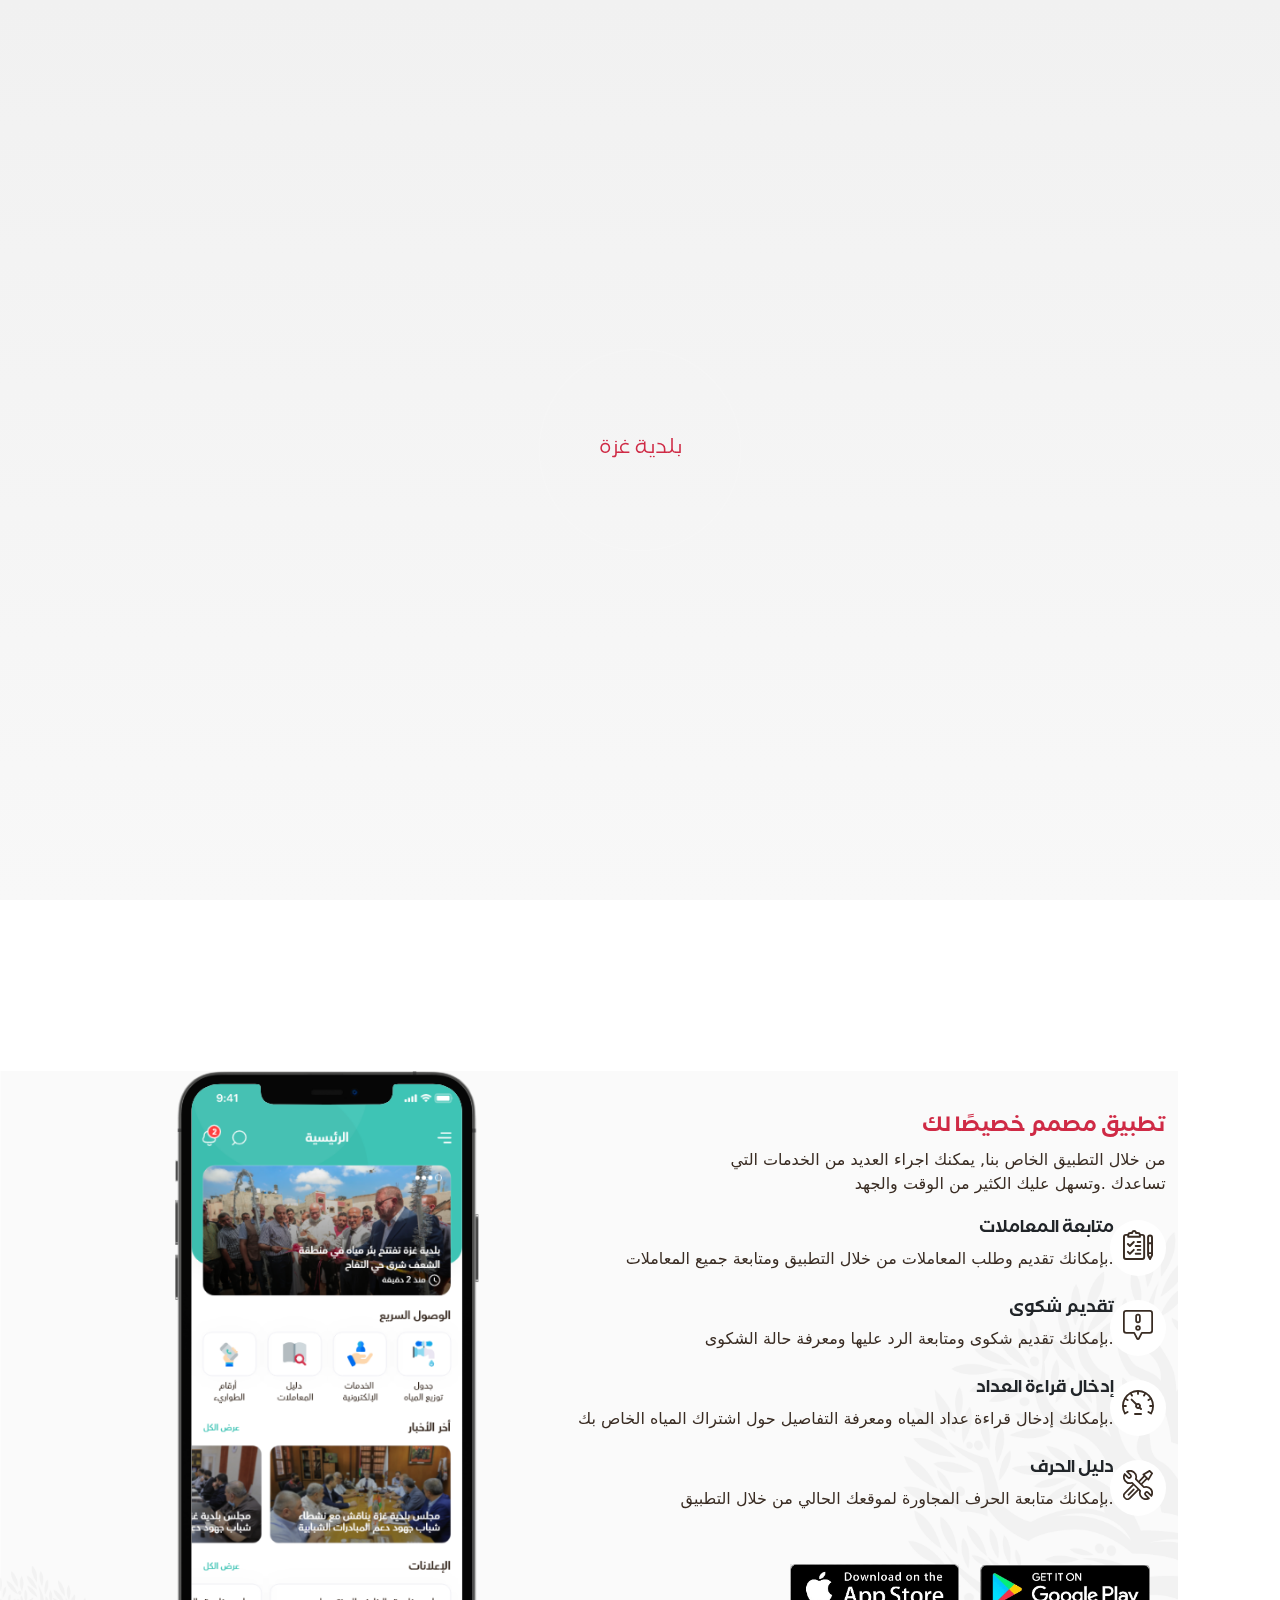
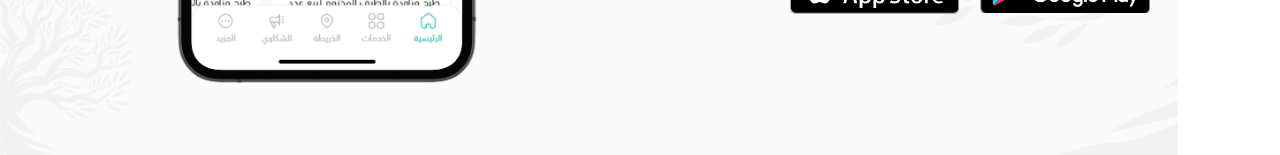
<file: index2.html>
<!DOCTYPE html>
<html lang="ar" dir="rtl">

<head>
    <meta charset="UTF-8">
    <meta http-equiv="X-UA-Compatible" content="IE=edge">
    <meta name="viewport" content="width=device-width, initial-scale=1.0">
    <title>Document</title>
    <link rel="stylesheet" href="assets/css/nav.css">
    <link rel="stylesheet" href="assets/css/index2.css">
    <link rel="stylesheet" href="assets/css/loadingpage.css">
    <link href="assets/css/bootstrap.min.css" rel="stylesheet">
    <link rel="stylesheet" href="https://cdnjs.cloudflare.com/ajax/libs/font-awesome/6.2.0/css/all.min.css"
        integrity="sha512-xh6O/CkQoPOWDdYTDqeRdPCVd1SpvCA9XXcUnZS2FmJNp1coAFzvtCN9BmamE+4aHK8yyUHUSCcJHgXloTyT2A=="
        crossorigin="anonymous" referrerpolicy="no-referrer" />


    <script>
        document.addEventListener("DOMContentLoaded", function (event) {

            const showNavbar = (toggleId, navId, bodyId, headerId) => {
                const toggle = document.getElementById(toggleId),
                    nav = document.getElementById(navId),
                    bodypd = document.getElementById(bodyId),
                    headerpd = document.getElementById(headerId)

                // Validate that all variables exist
                if (toggle && nav && bodypd && headerpd) {
                    toggle.addEventListener('click', () => {
                        // show navbar
                        nav.classList.toggle('show')
                        // change icon
                        toggle.classList.toggle('bx-x')
                        // add padding to body
                        bodypd.classList.toggle('body-pd')
                        // add padding to header
                        headerpd.classList.toggle('body-pd')
                    })
                }
            }

            showNavbar('header-toggle', 'nav-bar', 'body-pd', 'header')

            /*===== LINK ACTIVE =====*/
            const linkColor = document.querySelectorAll('.nav_link')

            function colorLink() {
                if (linkColor) {
                    linkColor.forEach(l => l.classList.remove('active'))
                    this.classList.add('active')
                }
            }
            linkColor.forEach(l => l.addEventListener('click', colorLink))

            // Your code to run since DOM is loaded and ready
        });

    </script>
</head>

<body onload="myFunction()">

    <div id='loader'>
        <div class="ring"></div>
        <span>بلدية غزة</span>
    </div>

    <div id="body-pd">

        <!--Header  start-->
        <header class="Container header index" id="header">
            <div class="header_toggle">
                <div class="div">
                    <svg xmlns="http://www.w3.org/2000/svg" width="18.947" height="20" viewBox="0 0 18.947 20">
                        <g id="icons8_user" transform="translate(-3 -2)">
                            <circle id="Ellipse_110" data-name="Ellipse 110" cx="5.5" cy="5.5" r="5.5"
                                transform="translate(7 2)" fill="#392c23" />
                            <path id="Path_971" data-name="Path 971"
                                d="M18.789,15H6.158a3.158,3.158,0,1,0,0,6.316H18.789a3.158,3.158,0,1,0,0-6.316Z"
                                transform="translate(0 0.684)" fill="#392c23" />
                        </g>
                    </svg>
                </div>
                <div class="div">
                    <svg xmlns="http://www.w3.org/2000/svg" width="20" height="20" viewBox="0 0 20 20">
                        <path id="Subtraction_9" data-name="Subtraction 9"
                            d="M2856,20a1.988,1.988,0,0,1-1.415-.586l-2.795-2.795a9,9,0,1,1,2.828-2.828l1.933,1.932.6.6.258.258A2,2,0,0,1,2856,20Zm-9-17a6,6,0,1,0,6,6A6.007,6.007,0,0,0,2847,3Z"
                            transform="translate(-2838)" fill="#392c23" />
                    </svg>
                </div>
                <div class="div">
                    <svg xmlns="http://www.w3.org/2000/svg" width="20" height="20" viewBox="0 0 20 20">
                        <g id="icons8_geography" transform="translate(-2 -1)">
                            <path id="Path_973" data-name="Path 973"
                                d="M12,2A10,10,0,1,0,22,12,10.011,10.011,0,0,0,12,2Zm6.918,6h-2.3a12.822,12.822,0,0,0-1.052-3.154A8.06,8.06,0,0,1,18.918,8ZM20,12a7.952,7.952,0,0,1-.263,2h-2.83c.06-.643.093-1.311.093-2s-.033-1.357-.093-2h2.83A7.952,7.952,0,0,1,20,12Zm-8,8c-.843,0-1.949-1.481-2.555-4h5.11C13.949,18.519,12.843,20,12,20ZM9.108,14a18.572,18.572,0,0,1,0-4h5.784A18.8,18.8,0,0,1,15,12a18.8,18.8,0,0,1-.108,2ZM4,12a7.952,7.952,0,0,1,.263-2h2.83C7.033,10.643,7,11.311,7,12s.033,1.357.093,2H4.263A7.952,7.952,0,0,1,4,12Zm8-8c.843,0,1.949,1.481,2.555,4H9.445C10.051,5.481,11.157,4,12,4Zm-3.56.846A12.822,12.822,0,0,0,7.388,8H5.082A8.056,8.056,0,0,1,8.44,4.846ZM5.082,16h2.3a12.822,12.822,0,0,0,1.052,3.154A8.059,8.059,0,0,1,5.082,16ZM15.56,19.154A12.864,12.864,0,0,0,16.612,16h2.3A8.048,8.048,0,0,1,15.56,19.154Z"
                                transform="translate(0 -1)" fill="#392c23" />
                        </g>
                    </svg>

                </div>
                <div class="div">
                    <a class="dropdown-toggle" href="#" id="navbarDropdown" role="button" data-bs-toggle="dropdown"
                        aria-expanded="false">
                        العربية
                    </a>
                    <ul class="dropdown-menu" aria-labelledby="navbarDropdown">
                        <li><a class="dropdown-item" href="#">العربية</a></li>
                        <li><a class="dropdown-item" href="#">الانجليزية</a></li>
                    </ul>
                </div>
            </div>
            <hr />
            <div class="relative">
                <img class="img1" src="assets/image/Path 959.png">
                <img class="img2" src="assets/image/unnamed.png">
            </div>

            <div class="header_div">
                <div class="d-inline-block">
                    <p>الإثنين 1 محرم 1443 - 09 أغسطس 2021 | 11:46 صباحا</p>
                    <svg xmlns="http://www.w3.org/2000/svg" width="20" height="20" viewBox="0 0 20 20">
                        <g id="icons8_clock" transform="translate(-2 -2)">
                            <path id="Path_966" data-name="Path 966"
                                d="M14.892,13.586,13.88,12.117a1.437,1.437,0,0,1-.287-.681L13.12,8.05A1.05,1.05,0,0,0,12.07,7h0a1.05,1.05,0,0,0-1.05,1.05L10.6,11.734a1.792,1.792,0,0,0,.623,1.57l2.181,1.767a1.049,1.049,0,0,0,1.485,0h0A1.052,1.052,0,0,0,14.892,13.586Z"
                                transform="translate(-0.121 -0.166)" fill="#392c23" />
                            <path id="Path_967" data-name="Path 967"
                                d="M12,2A10,10,0,1,0,22,12,10,10,0,0,0,12,2Zm0,17a7,7,0,1,1,7-7A7,7,0,0,1,12,19Z"
                                transform="translate(0 0)" fill="#392c23" />
                        </g>
                    </svg>
                </div>
                <div class="d-inline-block me-3">
                    <p>+42°C</p>
                    <svg xmlns="http://www.w3.org/2000/svg" width="28" height="28" viewBox="0 0 28 28">
                        <path id="icons8_sun"
                            d="M17.983,3.978A1.05,1.05,0,0,0,16.95,5.043v2.1a1.05,1.05,0,0,0,2.1,0v-2.1a1.05,1.05,0,0,0-1.066-1.064Zm-9.152,3.8a1.049,1.049,0,0,0-.731,1.8l1.485,1.484a1.051,1.051,0,1,0,1.486-1.485L9.586,8.091A1.05,1.05,0,0,0,8.832,7.774Zm18.3,0a1.05,1.05,0,0,0-.722.317L24.929,9.575a1.051,1.051,0,1,0,1.486,1.485L27.9,9.577a1.049,1.049,0,0,0-.764-1.8ZM18,10.29a7.7,7.7,0,1,0,7.7,7.7A7.714,7.714,0,0,0,18,10.29Zm0,2.1a5.6,5.6,0,1,1-5.6,5.6A5.583,5.583,0,0,1,18,12.389ZM5.05,16.936a1.049,1.049,0,1,0,0,2.1h2.1a1.049,1.049,0,1,0,0-2.1Zm23.8,0a1.049,1.049,0,1,0,0,2.1h2.1a1.049,1.049,0,1,0,0-2.1ZM10.307,24.594a1.05,1.05,0,0,0-.722.317L8.1,26.395A1.051,1.051,0,0,0,9.586,27.88L11.071,26.4a1.049,1.049,0,0,0-.764-1.8Zm15.353,0a1.049,1.049,0,0,0-.731,1.8l1.485,1.484A1.051,1.051,0,1,0,27.9,26.395l-1.485-1.484a1.05,1.05,0,0,0-.755-.317Zm-7.677,3.172A1.05,1.05,0,0,0,16.95,28.83v2.1a1.05,1.05,0,0,0,2.1,0v-2.1a1.05,1.05,0,0,0-1.066-1.064Z"
                            transform="translate(-4 -3.978)" fill="#392c23" />
                    </svg>

                </div>
            </div>
        </header>
        <!--Header  end-->

        <!--NavBar  start-->
        <div class="l-navbar index" id="nav-bar">
            <nav class="nav">
                <div>
                    <div class="nav_list">
                        <a href="index.html" class="nav_link ">
                            <span class="nav_name">
                                <svg id="icons8_home_1" xmlns="http://www.w3.org/2000/svg" width="24.926" height="21.53"
                                    viewBox="0 0 24.926 21.53">
                                    <path id="icons8_home_1-2" data-name="icons8_home_1"
                                        d="M13.123,1.32.66,12.888l1.154,1.247,1.121-1.041V22.85h8.49V14.36h3.4v8.49h8.49V13.094l1.121,1.041,1.154-1.247Zm0,2.308,8.49,7.893v9.631H16.519v-8.49H9.727v8.49H4.633V11.522Z"
                                        transform="translate(-0.66 -1.32)" fill="#cf2a45" />
                                </svg>
                            </span>
                        </a>
                        <a href="index2.html" class="nav_link  active">
                            <span class="nav_name">
                                <svg xmlns="http://www.w3.org/2000/svg" width="15.282" height="22.074"
                                    viewBox="0 0 15.282 22.074">
                                    <path id="icons8_android"
                                        d="M5.547,1A2.556,2.556,0,0,0,3,3.547v16.98a2.556,2.556,0,0,0,2.547,2.547H15.735a2.556,2.556,0,0,0,2.547-2.547V3.547A2.556,2.556,0,0,0,15.735,1Zm0,1.7H15.735a.838.838,0,0,1,.849.849v16.98a.838.838,0,0,1-.849.849H5.547a.838.838,0,0,1-.849-.849V3.547A.838.838,0,0,1,5.547,2.7ZM9.792,17.98v1.7h1.7v-1.7Z"
                                        transform="translate(-3 -1)" fill="#392c23" />
                                </svg>
                            </span>
                        </a>
                        <a href="index3.html" class="nav_link">
                            <span class="nav_name">
                                <svg xmlns="http://www.w3.org/2000/svg" width="22.074" height="20.376"
                                    viewBox="0 0 22.074 20.376">
                                    <path id="icons8_telephone"
                                        d="M12.037,2c-.929,0-1.764.033-2.547.08V2.066c-.06,0-.113.013-.172.013a25.44,25.44,0,0,0-5.724.9A3.811,3.811,0,0,0,1.822,4.189,3.206,3.206,0,0,0,1,6.245V8.792H6.107l.073-.769A7.961,7.961,0,0,1,6.8,5.781,4.037,4.037,0,0,1,7.832,4.355a2.352,2.352,0,0,1,1.141-.544c.113-.007.192-.02.312-.033.007,0,.013.007.02,0,.816-.046,1.725-.08,2.733-.08s1.917.033,2.733.08c.007.007.013,0,.02,0,.027.007.053.007.086.013.08,0,.146.013.226.02a2.352,2.352,0,0,1,1.141.544,4.035,4.035,0,0,1,1.035,1.426,7.959,7.959,0,0,1,.617,2.242l.066.769h5.114V6.245a3.206,3.206,0,0,0-.823-2.056A3.811,3.811,0,0,0,20.48,2.982a25.441,25.441,0,0,0-5.724-.9c-.06,0-.113-.013-.172-.013V2.08C13.8,2.033,12.965,2,12.037,2ZM5.742,4.222a6.983,6.983,0,0,0-.484.856A5.848,5.848,0,0,0,4.7,7.094h-2V6.245a1.618,1.618,0,0,1,.424-.962,2.214,2.214,0,0,1,.968-.67A16.291,16.291,0,0,1,5.742,4.222Zm12.589,0a16.925,16.925,0,0,1,1.658.391,2.235,2.235,0,0,1,.962.67,1.618,1.618,0,0,1,.424.962v.849h-2a5.952,5.952,0,0,0-.55-2.016A8.044,8.044,0,0,0,18.331,4.222ZM7.792,8.792v1.8l-.08.053a18.457,18.457,0,0,0-2.454,2.242c-1.234,1.34-2.56,3.151-2.56,5.24v1.7a2.556,2.556,0,0,0,2.547,2.547H18.829a2.556,2.556,0,0,0,2.547-2.547v-1.7c0-2.089-1.326-3.9-2.554-5.24a18.736,18.736,0,0,0-2.461-2.242l-.08-.053v-1.8h-1.7v1.7H9.49v-1.7Zm.743,3.4h7a14.675,14.675,0,0,1,2.023,1.844c1.108,1.207,2.116,2.792,2.116,4.1v1.7a.838.838,0,0,1-.849.849H5.245a.838.838,0,0,1-.849-.849v-1.7c0-1.307,1.008-2.892,2.109-4.1A14.959,14.959,0,0,1,8.535,12.188Zm-.743,1.7v1.7h1.7v-1.7Zm3.4,0v1.7h1.7v-1.7Zm3.4,0v1.7h1.7v-1.7Zm-6.792,3.4v1.7h1.7v-1.7Zm3.4,0v1.7h1.7v-1.7Zm3.4,0v1.7h1.7v-1.7Z"
                                        transform="translate(-1 -2)" fill="#392c23" />
                                </svg>

                            </span>
                        </a>
                        <a href="index4.html" class="nav_link">
                            <span class="nav_name">
                                <svg xmlns="http://www.w3.org/2000/svg" width="22.074" height="22.074"
                                    viewBox="0 0 22.074 22.074">
                                    <path id="icons8_help_2"
                                        d="M12.037,1A11.037,11.037,0,1,1,1,12.037,11.054,11.054,0,0,1,12.037,1Zm0,1.7a9.339,9.339,0,1,0,9.339,9.339A9.327,9.327,0,0,0,12.037,2.7Zm-.1,3.4a3.979,3.979,0,0,1,3.734,3.94h-1.7a2.226,2.226,0,0,0-2.653-2.209A2.3,2.3,0,0,0,9.49,10.1,2.068,2.068,0,0,0,10.876,12a4.052,4.052,0,0,1,1.386.862,2.5,2.5,0,0,1,.623,1.725h-1.7c0-.385-.053-.444-.159-.557a3.135,3.135,0,0,0-.836-.478,3.859,3.859,0,0,1-2.4-3.4,3.961,3.961,0,0,1,3.243-4.006A4.639,4.639,0,0,1,11.937,6.094Zm.948,10.188v1.7h-1.7v-1.7Z"
                                        transform="translate(-1 -1)" fill="#392c23" />
                                </svg>
                            </span>
                        </a>
                    </div>
                </div>

                <div class="d-flex flex-column">
                    <p class="text mb-2">جميع الحقوق محفوظة لدى <span class="span">بلدية غزة</span> &copy; 2021 </p>

                    <div class="square">
                        <svg xmlns="http://www.w3.org/2000/svg" width="14.376" height="11.579"
                            viewBox="0 0 14.376 11.579">
                            <path id="icons8_twitter"
                                d="M18.269,8.369a5.98,5.98,0,0,1-1.7.464,2.946,2.946,0,0,0,1.3-1.62A5.924,5.924,0,0,1,16,7.922a2.942,2.942,0,0,0-5.023,2.668A8.4,8.4,0,0,1,4.9,7.533a2.914,2.914,0,0,0,.912,3.906,3,3,0,0,1-1.337-.365v.034a2.932,2.932,0,0,0,2.365,2.867,2.935,2.935,0,0,1-.775.1,3.135,3.135,0,0,1-.556-.054,2.955,2.955,0,0,0,2.754,2.031A5.959,5.959,0,0,1,4.6,17.309a5.842,5.842,0,0,1-.7-.042,8.429,8.429,0,0,0,4.522,1.312,8.3,8.3,0,0,0,8.392-8.319c0-.127,0-.253-.01-.377a5.8,5.8,0,0,0,1.472-1.514"
                                transform="translate(-3.893 -7)" fill="#fff" />
                        </svg>
                    </div>
                    <div class="square">
                        <svg xmlns="http://www.w3.org/2000/svg" width="16" height="16" viewBox="0 0 16 16">
                            <path id="Union_8" data-name="Union 8"
                                d="M4.308,16A4.313,4.313,0,0,1,0,11.692V4.308A4.313,4.313,0,0,1,4.308,0h7.384A4.313,4.313,0,0,1,16,4.308v7.384A4.313,4.313,0,0,1,11.692,16ZM1.231,4.308v7.384a3.081,3.081,0,0,0,3.077,3.077h7.384a3.081,3.081,0,0,0,3.077-3.077V4.308a3.081,3.081,0,0,0-3.077-3.077H4.308A3.08,3.08,0,0,0,1.231,4.308ZM3.692,8A4.308,4.308,0,1,1,8,12.308,4.313,4.313,0,0,1,3.692,8ZM4.923,8A3.077,3.077,0,1,0,8,4.923,3.08,3.08,0,0,0,4.923,8Zm6.769-4.615a.923.923,0,1,1,.923.923A.923.923,0,0,1,11.692,3.385Z"
                                fill="#fff" />
                        </svg>

                    </div>
                    <div class="square"><svg xmlns="http://www.w3.org/2000/svg" width="14" height="14"
                            viewBox="0 0 14 14">
                            <g id="icons8_facebook_logo_1" transform="translate(-0.188 0.071)">
                                <path id="Subtraction_5" data-name="Subtraction 5"
                                    d="M6.966,14A7,7,0,0,1,2.05,2.05a7,7,0,0,1,9.91,9.889A6.965,6.965,0,0,1,7.187,14c.23-.008.479-.031.761-.069V8.855H9.759l.284-1.84h-2.1V6.009A2.064,2.064,0,0,1,8.162,5a.814.814,0,0,1,.751-.435h1.149V2.961h-.009a9.772,9.772,0,0,0-1.427-.086c-1.773,0-2.672.981-2.672,2.917V7.015H4.221v1.84H5.953v5.058A7.084,7.084,0,0,0,6.966,14Z"
                                    transform="translate(0.188 -0.071)" fill="#fff" />
                            </g>
                        </svg>
                    </div>
                </div>
            </nav>
        </div>
        <!--NavBar  end-->

        <!--links  start-->
        <div class="fot index">
            <div style="position: fixed;left: 38px;bottom: 34px;margin-right: 2.5rem;margin-bottom: 3rem; ">
                <a href="#" target="_blank">
                    <svg xmlns="http://www.w3.org/2000/svg" width="72" height="72" viewBox="0 0 72 72">
                        <g id="messanger" transform="translate(-64 -850)">
                            <circle id="Ellipse_102" data-name="Ellipse 102" cx="36" cy="36" r="36"
                                transform="translate(64 850)" fill="#3ec4b5" />
                            <path id="icons8_facebook_messenger"
                                d="M16.291,1C7.892,1,1,7.543,1,15.648A13.445,13.445,0,0,0,5.7,26.069V32.6l5.881-3.924a29.241,29.241,0,0,0,4.7.551,16.529,16.529,0,0,0,10.742-3.694,12.785,12.785,0,0,0,4.549-9.888C31.582,7.543,24.69,1,16.291,1Zm0,2.352c7.186,0,12.939,5.523,12.939,12.3a10.306,10.306,0,0,1-3.722,8.1,14.19,14.19,0,0,1-9.217,3.134,33.463,33.463,0,0,1-4.834-.579l-.441-.055L8.057,28.21V25.131l-.441-.349a10.908,10.908,0,0,1-4.264-9.134C3.352,8.875,9.105,3.352,16.291,3.352Zm-3.529,9.41L5.7,19.82l7.057-2.352L19.82,19.82l7.057-7.057L19.82,15.115Z"
                                transform="translate(84 870)" fill="#fff" />
                        </g>
                    </svg>
                </a>
            </div>
            <nav class="fotnav">
                <div>
                    <div class="fotdiv">
                        <a href="index5.html" class="fotlink">

                            البلدية

                        </a>
                        <a href="#" class="fotlink ">

                            المدينة

                        </a>
                        <a href="#" class="fotlink">

                            الخدمات

                        </a>
                        <a href="#" class="fotlink">
                            المشاريع
                        </a>
                        <a href="#" class="fotlink">
                            المركز الإعلامي
                        </a>
                    </div>
                </div>




            </nav>
        </div>
        <!--links  start-->
    </div>
    <div class="container-fluid  height-100 bg">
        <div class="row justify-content-between">
            <div class="col-6">
                <div>
                    <h3>تطبيق مصمم خصيصًا لك</h3>
                    <p class="p">من خلال التطبيق الخاص بنا, يمكنك اجراء العديد من الخدمات التي تساعدك .وتسهل عليك الكثير
                        من الوقت والجهد</p>
                </div>
                <div>
                    <div class="hover my-4">
                        <div class="circle">
                            <svg id="svgexport-6_1_" data-name="svgexport-6 (1)" xmlns="http://www.w3.org/2000/svg"
                                width="30.003" height="30.003" viewBox="0 0 30.003 30.003">
                                <g id="Group_1670" data-name="Group 1670">
                                    <g id="Group_1669" data-name="Group 1669">
                                        <path id="Path_1262" data-name="Path 1262"
                                            d="M19.215,3.913H17.744a2.936,2.936,0,0,0-2.763-1.957H13.837a2.93,2.93,0,0,0-5.527,0H7.165A2.936,2.936,0,0,0,4.4,3.913H2.931A2.936,2.936,0,0,0,0,6.849V27.068A2.936,2.936,0,0,0,2.931,30H19.215a2.936,2.936,0,0,0,2.931-2.935V6.849A2.936,2.936,0,0,0,19.215,3.913ZM6.188,4.892a.979.979,0,0,1,.977-.978H9.119a.978.978,0,0,0,.977-.978.977.977,0,1,1,1.954,0,.978.978,0,0,0,.977.978h1.954a.979.979,0,0,1,.977.978V5.87H6.188Zm14,22.176a.979.979,0,0,1-.977.978H2.931a.979.979,0,0,1-.977-.978V6.849a.979.979,0,0,1,.977-.978h1.3v.978a.978.978,0,0,0,.977.978H16.935a.978.978,0,0,0,.977-.978V5.87h1.3a.979.979,0,0,1,.977.978V27.068Z"
                                            fill="#fff" />
                                    </g>
                                </g>
                                <g id="Group_1672" data-name="Group 1672" transform="translate(24.11 4.468)">
                                    <g id="Group_1671" data-name="Group 1671">
                                        <path id="Path_1263" data-name="Path 1263"
                                            d="M414.772,77.913a2.95,2.95,0,0,0-2.946,2.946V98.074c0,.9.185,1.065,2.068,4.831a.983.983,0,0,0,1.757,0c1.883-3.765,2.068-3.931,2.068-4.831V80.859A2.95,2.95,0,0,0,414.772,77.913Zm.982,20.161c0,.307-.032.3-.982,2.2-.949-1.9-.982-1.888-.982-2.2v-.518h1.964v.518Zm0-2.483H413.79V87.734h1.964Zm0-9.821H413.79V80.859a.982.982,0,1,1,1.964,0V85.77Z"
                                            transform="translate(-411.826 -77.913)" fill="#fff" />
                                    </g>
                                </g>
                                <g id="Group_1674" data-name="Group 1674" transform="translate(3.928 11.078)">
                                    <g id="Group_1673" data-name="Group 1673">
                                        <path id="Path_1264" data-name="Path 1264"
                                            d="M74.351,189.505a.982.982,0,0,0-1.389,0l-3.234,3.234-1.27-1.27a.982.982,0,0,0-1.389,1.389l1.964,1.964a.982.982,0,0,0,1.389,0l3.928-3.928A.982.982,0,0,0,74.351,189.505Z"
                                            transform="translate(-66.782 -189.218)" fill="#fff" />
                                    </g>
                                </g>
                                <g id="Group_1676" data-name="Group 1676" transform="translate(3.928 18.897)">
                                    <g id="Group_1675" data-name="Group 1675">
                                        <path id="Path_1265" data-name="Path 1265"
                                            d="M74.352,323.07a.982.982,0,0,0-1.389,0L69.729,326.3l-1.27-1.27a.982.982,0,0,0-1.389,1.389l1.964,1.964a.982.982,0,0,0,1.389,0l3.928-3.928A.982.982,0,0,0,74.352,323.07Z"
                                            transform="translate(-66.783 -322.783)" fill="#fff" />
                                    </g>
                                </g>
                                <g id="Group_1678" data-name="Group 1678" transform="translate(13.688 11.085)">
                                    <g id="Group_1677" data-name="Group 1677">
                                        <path id="Path_1266" data-name="Path 1266"
                                            d="M237.34,189.217h-2.619a.982.982,0,0,0,0,1.964h2.619a.982.982,0,0,0,0-1.964Z"
                                            transform="translate(-233.739 -189.217)" fill="#fff" />
                                    </g>
                                </g>
                                <g id="Group_1680" data-name="Group 1680" transform="translate(11.728 14.997)">
                                    <g id="Group_1679" data-name="Group 1679">
                                        <path id="Path_1267" data-name="Path 1267"
                                            d="M205.913,256H201.33a.982.982,0,1,0,0,1.964h4.583a.982.982,0,1,0,0-1.964Z"
                                            transform="translate(-200.348 -256)" fill="#fff" />
                                    </g>
                                </g>
                                <g id="Group_1682" data-name="Group 1682" transform="translate(13.688 18.91)">
                                    <g id="Group_1681" data-name="Group 1681">
                                        <path id="Path_1268" data-name="Path 1268"
                                            d="M237.34,322.783h-2.619a.982.982,0,1,0,0,1.964h2.619a.982.982,0,1,0,0-1.964Z"
                                            transform="translate(-233.739 -322.783)" fill="#fff" />
                                    </g>
                                </g>
                                <g id="Group_1684" data-name="Group 1684" transform="translate(11.728 22.822)">
                                    <g id="Group_1683" data-name="Group 1683">
                                        <path id="Path_1269" data-name="Path 1269"
                                            d="M205.913,389.565H201.33a.982.982,0,1,0,0,1.964h4.583a.982.982,0,1,0,0-1.964Z"
                                            transform="translate(-200.348 -389.565)" fill="#fff" />
                                    </g>
                                </g>
                            </svg>
                        </div>
                        <div class="divinline">
                            <h5>متابعة المعاملات</h5>
                            <p>.بإمكانك تقديم وطلب المعاملات من خلال التطبيق ومتابعة جميع المعاملات</p>
                        </div>
                    </div>
                    <div class="hover my-4">
                        <div class="circle">
                            <svg id="svgexport-6_2_" data-name="svgexport-6 (2)" xmlns="http://www.w3.org/2000/svg"
                                width="30" height="30" viewBox="0 0 30 30">
                                <path id="Path_1270" data-name="Path 1270"
                                    d="M26.768,0H3.232A3.236,3.236,0,0,0,0,3.232v17.24a3.236,3.236,0,0,0,3.232,3.232h7.459l2.47,4.94A2.137,2.137,0,0,0,15,30a2.137,2.137,0,0,0,1.839-1.354l2.47-4.94h7.459A3.236,3.236,0,0,0,30,20.473V3.232A3.236,3.236,0,0,0,26.768,0Zm1.474,20.473a1.476,1.476,0,0,1-1.474,1.474h-8a.879.879,0,0,0-.786.486L15.266,27.86a1.07,1.07,0,0,1-.266.367,1.07,1.07,0,0,1-.266-.367L12.02,22.433a.879.879,0,0,0-.786-.486h-8a1.476,1.476,0,0,1-1.475-1.474V3.232A1.476,1.476,0,0,1,3.233,1.758H26.768a1.476,1.476,0,0,1,1.474,1.475Zm0,0"
                                    fill="#392c23" />
                                <path id="Path_1271" data-name="Path 1271"
                                    d="M211.62,262.1a2.753,2.753,0,1,0,2.753,2.753A2.756,2.756,0,0,0,211.62,262.1Zm0,3.754a1,1,0,1,1,1-1A1,1,0,0,1,211.62,265.859Zm0,0"
                                    transform="translate(-196.62 -246.736)" fill="#392c23" />
                                <path id="Path_1272" data-name="Path 1272"
                                    d="M211.62,64.266a2.756,2.756,0,0,0-2.753,2.753v4.048a2.753,2.753,0,0,0,5.506,0V67.019A2.756,2.756,0,0,0,211.62,64.266Zm1,6.8a1,1,0,1,1-2,0V67.019a1,1,0,0,1,2,0Zm0,0"
                                    transform="translate(-196.62 -60.512)" fill="#392c23" />
                            </svg>
                        </div>
                        <div class="divinline">
                            <h5> تقديم شكوى</h5>
                            <p>.بإمكانك تقديم شكوى ومتابعة الرد عليها ومعرفة حالة الشكوى</p>
                        </div>
                    </div>

                    <div class="hover my-4">
                        <div class="circle">
                            <svg xmlns="http://www.w3.org/2000/svg" width="32" height="24.971" viewBox="0 0 32 24.971">
                                <g id="svgexport-6_3_" data-name="svgexport-6 (3)" transform="translate(0 -56.233)">
                                    <g id="Group_1687" data-name="Group 1687" transform="translate(0 56.233)">
                                        <path id="Path_1273" data-name="Path 1273"
                                            d="M199.8,425.767h-6.061a.943.943,0,0,0,0,1.886H199.8a.943.943,0,1,0,0-1.886Z"
                                            transform="translate(-180.774 -402.682)" fill="#392c23" />
                                        <path id="Path_1274" data-name="Path 1274"
                                            d="M148.777,203.676a2.963,2.963,0,0,0-3.972-3.972l-4.443-4.443a.943.943,0,0,0-1.334,1.334l4.443,4.443a2.963,2.963,0,0,0,3.972,3.971l1.045,1.045a.943.943,0,1,0,1.334-1.334Zm-2.653-.243a1.076,1.076,0,1,1,1.076-1.076A1.078,1.078,0,0,1,146.125,203.433Z"
                                            transform="translate(-130.109 -186.357)" fill="#392c23" />
                                        <path id="Path_1275" data-name="Path 1275"
                                            d="M16,56.233a16,16,0,0,0-13.856,24,.938.938,0,0,0,1.28.342l2.609-1.506A.937.937,0,1,0,5.1,77.444L3.325,78.466a14.112,14.112,0,0,1-1.418-5.3H3.95a.937.937,0,1,0,0-1.875H1.907A14.015,14.015,0,0,1,3.328,66L5.1,67.019A.937.937,0,1,0,6.033,65.4L4.267,64.376A14.241,14.241,0,0,1,8.144,60.5l1.02,1.766a.937.937,0,0,0,1.624-.937L9.766,59.56a14.025,14.025,0,0,1,5.3-1.42v2.043a.938.938,0,0,0,1.875,0V58.14a14.026,14.026,0,0,1,5.3,1.42l-1.021,1.768a.937.937,0,0,0,1.624.937l1.02-1.766a14.238,14.238,0,0,1,3.876,3.876l-1.766,1.019a.937.937,0,1,0,.937,1.624L28.673,66a14.017,14.017,0,0,1,1.421,5.3H28.05a.937.937,0,1,0,0,1.875h2.043a14.112,14.112,0,0,1-1.417,5.3L26.9,77.443a.937.937,0,1,0-.937,1.624l2.609,1.506a.937.937,0,0,0,1.28-.342A16,16,0,0,0,16,56.233Z"
                                            transform="translate(0 -56.233)" fill="#392c23" />
                                    </g>
                                </g>
                            </svg>
                        </div>
                        <div class="divinline">
                            <h5> إدخال قراءة العداد</h5>
                            <p>.بإمكانك إدخال قراءة عداد المياه ومعرفة التفاصيل حول اشتراك المياه الخاص بك</p>
                        </div>
                    </div>

                    <div class="hover my-4">
                        <div class="circle">
                            <svg xmlns="http://www.w3.org/2000/svg" width="30" height="29.998" viewBox="0 0 30 29.998">
                                <g id="svgexport-6_4_" data-name="svgexport-6 (4)" transform="translate(0 -0.013)">
                                    <g id="Group_1689" data-name="Group 1689" transform="translate(0 0.013)">
                                        <g id="Group_1688" data-name="Group 1688" transform="translate(0 0)">
                                            <path id="Path_1276" data-name="Path 1276"
                                                d="M21.166,16.207,19.35,14.391l4.8-4.8.622.621a.879.879,0,0,0,1.375-.169L29.874,3.83a.879.879,0,0,0-.132-1.074L27.256.27A.879.879,0,0,0,26.183.138L19.968,3.867A.879.879,0,0,0,19.8,5.242l.622.621-4.8,4.8L13.806,8.846A7.01,7.01,0,0,0,3.691.861a.879.879,0,0,0-.2,1.4l3.3,3.3A.879.879,0,0,1,5.542,6.8l-3.3-3.3a.879.879,0,0,0-1.4.2A7.01,7.01,0,0,0,8.834,13.818l.573.573L1.289,22.509A4.395,4.395,0,0,0,7.5,28.723l8.118-8.118.573.573a7.01,7.01,0,0,0,10.114,7.986.879.879,0,0,0,.2-1.4l-3.3-3.3a.879.879,0,0,1,1.243-1.243l3.3,3.3a.879.879,0,0,0,1.4-.2,7.01,7.01,0,0,0-7.986-10.114ZM26.5,2l1.515,1.515-2.8,4.661-3.38-3.38ZM21.663,7.106l1.243,1.243-4.8,4.8-1.243-1.243ZM6.261,27.481a2.637,2.637,0,1,1-3.729-3.729l8.118-8.118,3.729,3.729Zm21.8-3.136L25.7,21.984a2.637,2.637,0,0,0-3.729,3.729l2.361,2.361a5.206,5.206,0,0,1-5.075-1.346,5.3,5.3,0,0,1-1.239-5.5.879.879,0,0,0-.207-.916L9.7,12.2a.879.879,0,0,0-.916-.207,5.3,5.3,0,0,1-5.5-1.239A5.206,5.206,0,0,1,1.938,5.679L4.3,8.04A2.637,2.637,0,0,0,8.028,4.311L5.667,1.95A5.205,5.205,0,0,1,10.742,3.3a5.3,5.3,0,0,1,1.239,5.5.879.879,0,0,0,.207.916l8.11,8.11a.879.879,0,0,0,.916.207,5.3,5.3,0,0,1,5.5,1.239A5.206,5.206,0,0,1,28.062,24.345Z"
                                                transform="translate(0 -0.013)" />
                                        </g>
                                    </g>
                                    <g id="Group_1691" data-name="Group 1691" transform="translate(4.567 18.591)">
                                        <g id="Group_1690" data-name="Group 1690">
                                            <path id="Path_1277" data-name="Path 1277"
                                                d="M84.586,315.847a.872.872,0,0,0-1.233,0l-5.33,5.33a.872.872,0,0,0,1.233,1.233l5.33-5.33A.872.872,0,0,0,84.586,315.847Z"
                                                transform="translate(-77.767 -315.591)" />
                                        </g>
                                    </g>
                                </g>
                            </svg>
                        </div>
                        <div class="divinline">
                            <h5>دليل الحرف</h5>
                            <p>.بإمكانك متابعة الحرف المجاورة لموقعك الحالي من خلال التطبيق</p>
                        </div>
                    </div>



                </div>

                <div class="img mt-5">
                    <a href="#" class="mx-3"><img src="assets/image/googleplay1.jpg"></a>
                    <a href="#"><img src="assets/image/app.jpg"></a>

                </div>


            </div>
            <div class="col-5 img2">
                <img src="assets/image/Group 1.png">
            </div>
        </div>
    </div>
    <script src="assets/js/jquery-3.6.0.min.js"></script>
    <script src="assets/js/popper.min.js"></script>
    <script src="assets/js/bootstrap.min.js"></script>

    <script>
        // var loader = document.getElementById('loader');
        // function myFunction2() {
        //     loader.style.display = 'none';
        // }

        var loader = document.getElementById('loader');
        function myFunction() {
            setInterval(function () {
                loader.style.display = 'none';
                $('.header').removeClass('index');
                $('.l-navbar').removeClass('index');
                $('.fot').removeClass('index');
            }, 1000);
        }
    </script>

</body>

</html>
</file>
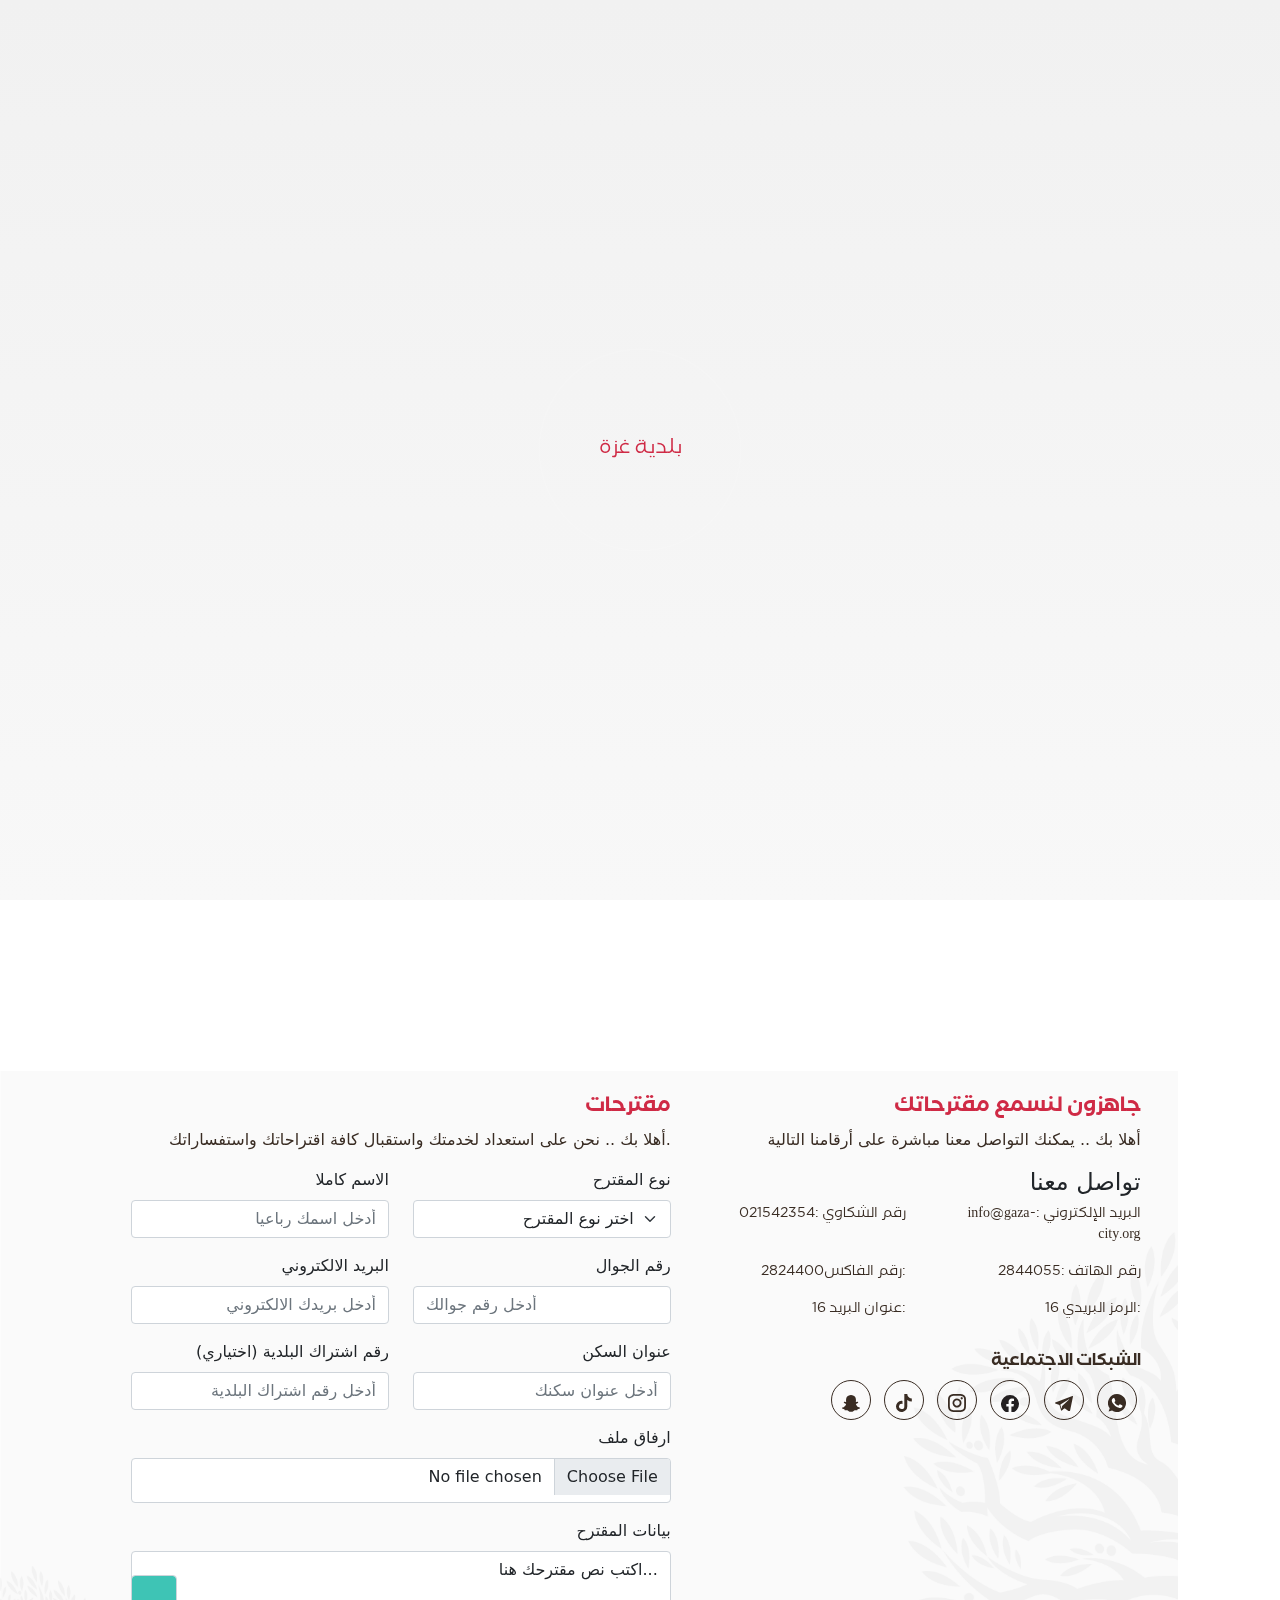
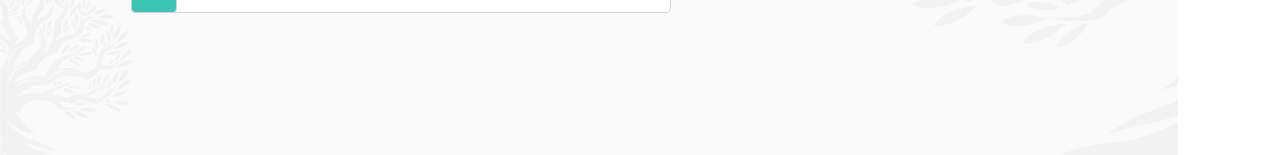
<file: index3.html>
<!DOCTYPE html>
<html lang="ar" dir="rtl">

<head>
    <meta charset="UTF-8">
    <meta http-equiv="X-UA-Compatible" content="IE=edge">
    <meta name="viewport" content="width=device-width, initial-scale=1.0">
    <title>Document</title>
    <link rel="stylesheet" href="assets/css/nav.css">
    <link rel="stylesheet" href="assets/css/index3.css">
    <link rel="stylesheet" href="assets/css/loadingpage.css">

    <link href="assets/css/bootstrap.min.css" rel="stylesheet">

    <link rel="stylesheet" href="https://cdnjs.cloudflare.com/ajax/libs/font-awesome/6.2.0/css/all.min.css"
        integrity="sha512-xh6O/CkQoPOWDdYTDqeRdPCVd1SpvCA9XXcUnZS2FmJNp1coAFzvtCN9BmamE+4aHK8yyUHUSCcJHgXloTyT2A=="
        crossorigin="anonymous" referrerpolicy="no-referrer" />
    <link rel="stylesheet" href="assets/css/hover-min.css">
    <link rel="stylesheet" href="assets/css/hover.css">


    <script>
        document.addEventListener("DOMContentLoaded", function (event) {

            const showNavbar = (toggleId, navId, bodyId, headerId) => {
                const toggle = document.getElementById(toggleId),
                    nav = document.getElementById(navId),
                    bodypd = document.getElementById(bodyId),
                    headerpd = document.getElementById(headerId)

                // Validate that all variables exist
                if (toggle && nav && bodypd && headerpd) {
                    toggle.addEventListener('click', () => {
                        // show navbar
                        nav.classList.toggle('show')
                        // change icon
                        toggle.classList.toggle('bx-x')
                        // add padding to body
                        bodypd.classList.toggle('body-pd')
                        // add padding to header
                        headerpd.classList.toggle('body-pd')
                    })
                }
            }

            showNavbar('header-toggle', 'nav-bar', 'body-pd', 'header')

            /*===== LINK ACTIVE =====*/
            const linkColor = document.querySelectorAll('.nav_link')

            function colorLink() {
                if (linkColor) {
                    linkColor.forEach(l => l.classList.remove('active'))
                    this.classList.add('active')
                }
            }
            linkColor.forEach(l => l.addEventListener('click', colorLink))

            // Your code to run since DOM is loaded and ready
        });

    </script>
</head>

<body onload="myFunction()">

    <div id="loader">
        <div class="ring"></div>
        <span>بلدية غزة</span>
    </div>
    <div id="body-pd">

        <!--Header  start-->
        <header class="Container header index" id="header">
            <div class="header_toggle">
                <div class="div">
                    <svg xmlns="http://www.w3.org/2000/svg" width="18.947" height="20" viewBox="0 0 18.947 20">
                        <g id="icons8_user" transform="translate(-3 -2)">
                            <circle id="Ellipse_110" data-name="Ellipse 110" cx="5.5" cy="5.5" r="5.5"
                                transform="translate(7 2)" fill="#392c23" />
                            <path id="Path_971" data-name="Path 971"
                                d="M18.789,15H6.158a3.158,3.158,0,1,0,0,6.316H18.789a3.158,3.158,0,1,0,0-6.316Z"
                                transform="translate(0 0.684)" fill="#392c23" />
                        </g>
                    </svg>
                </div>
                <div class="div">
                    <svg xmlns="http://www.w3.org/2000/svg" width="20" height="20" viewBox="0 0 20 20">
                        <path id="Subtraction_9" data-name="Subtraction 9"
                            d="M2856,20a1.988,1.988,0,0,1-1.415-.586l-2.795-2.795a9,9,0,1,1,2.828-2.828l1.933,1.932.6.6.258.258A2,2,0,0,1,2856,20Zm-9-17a6,6,0,1,0,6,6A6.007,6.007,0,0,0,2847,3Z"
                            transform="translate(-2838)" fill="#392c23" />
                    </svg>
                </div>
                <div class="div">
                    <svg xmlns="http://www.w3.org/2000/svg" width="20" height="20" viewBox="0 0 20 20">
                        <g id="icons8_geography" transform="translate(-2 -1)">
                            <path id="Path_973" data-name="Path 973"
                                d="M12,2A10,10,0,1,0,22,12,10.011,10.011,0,0,0,12,2Zm6.918,6h-2.3a12.822,12.822,0,0,0-1.052-3.154A8.06,8.06,0,0,1,18.918,8ZM20,12a7.952,7.952,0,0,1-.263,2h-2.83c.06-.643.093-1.311.093-2s-.033-1.357-.093-2h2.83A7.952,7.952,0,0,1,20,12Zm-8,8c-.843,0-1.949-1.481-2.555-4h5.11C13.949,18.519,12.843,20,12,20ZM9.108,14a18.572,18.572,0,0,1,0-4h5.784A18.8,18.8,0,0,1,15,12a18.8,18.8,0,0,1-.108,2ZM4,12a7.952,7.952,0,0,1,.263-2h2.83C7.033,10.643,7,11.311,7,12s.033,1.357.093,2H4.263A7.952,7.952,0,0,1,4,12Zm8-8c.843,0,1.949,1.481,2.555,4H9.445C10.051,5.481,11.157,4,12,4Zm-3.56.846A12.822,12.822,0,0,0,7.388,8H5.082A8.056,8.056,0,0,1,8.44,4.846ZM5.082,16h2.3a12.822,12.822,0,0,0,1.052,3.154A8.059,8.059,0,0,1,5.082,16ZM15.56,19.154A12.864,12.864,0,0,0,16.612,16h2.3A8.048,8.048,0,0,1,15.56,19.154Z"
                                transform="translate(0 -1)" fill="#392c23" />
                        </g>
                    </svg>

                </div>
                <div class="div">
                    <a class="dropdown-toggle" href="#" id="navbarDropdown" role="button" data-bs-toggle="dropdown"
                        aria-expanded="false">
                        العربية
                    </a>
                    <ul class="dropdown-menu" aria-labelledby="navbarDropdown">
                        <li><a class="dropdown-item" href="#">العربية</a></li>
                        <li><a class="dropdown-item" href="#">الانجليزية</a></li>
                    </ul>
                </div>
            </div>
            <hr />
            <div class="relative">
                <img class="img1" src="assets/image/Path 959.png">
                <img class="img2" src="assets/image/unnamed.png">
            </div>

            <div class="header_div">
                <div class="d-inline-block">
                    <p>الإثنين 1 محرم 1443 - 09 أغسطس 2021 | 11:46 صباحا</p>
                    <svg xmlns="http://www.w3.org/2000/svg" width="20" height="20" viewBox="0 0 20 20">
                        <g id="icons8_clock" transform="translate(-2 -2)">
                            <path id="Path_966" data-name="Path 966"
                                d="M14.892,13.586,13.88,12.117a1.437,1.437,0,0,1-.287-.681L13.12,8.05A1.05,1.05,0,0,0,12.07,7h0a1.05,1.05,0,0,0-1.05,1.05L10.6,11.734a1.792,1.792,0,0,0,.623,1.57l2.181,1.767a1.049,1.049,0,0,0,1.485,0h0A1.052,1.052,0,0,0,14.892,13.586Z"
                                transform="translate(-0.121 -0.166)" fill="#392c23" />
                            <path id="Path_967" data-name="Path 967"
                                d="M12,2A10,10,0,1,0,22,12,10,10,0,0,0,12,2Zm0,17a7,7,0,1,1,7-7A7,7,0,0,1,12,19Z"
                                transform="translate(0 0)" fill="#392c23" />
                        </g>
                    </svg>
                </div>
                <div class="d-inline-block me-3">
                    <p>+42°C</p>
                    <svg xmlns="http://www.w3.org/2000/svg" width="28" height="28" viewBox="0 0 28 28">
                        <path id="icons8_sun"
                            d="M17.983,3.978A1.05,1.05,0,0,0,16.95,5.043v2.1a1.05,1.05,0,0,0,2.1,0v-2.1a1.05,1.05,0,0,0-1.066-1.064Zm-9.152,3.8a1.049,1.049,0,0,0-.731,1.8l1.485,1.484a1.051,1.051,0,1,0,1.486-1.485L9.586,8.091A1.05,1.05,0,0,0,8.832,7.774Zm18.3,0a1.05,1.05,0,0,0-.722.317L24.929,9.575a1.051,1.051,0,1,0,1.486,1.485L27.9,9.577a1.049,1.049,0,0,0-.764-1.8ZM18,10.29a7.7,7.7,0,1,0,7.7,7.7A7.714,7.714,0,0,0,18,10.29Zm0,2.1a5.6,5.6,0,1,1-5.6,5.6A5.583,5.583,0,0,1,18,12.389ZM5.05,16.936a1.049,1.049,0,1,0,0,2.1h2.1a1.049,1.049,0,1,0,0-2.1Zm23.8,0a1.049,1.049,0,1,0,0,2.1h2.1a1.049,1.049,0,1,0,0-2.1ZM10.307,24.594a1.05,1.05,0,0,0-.722.317L8.1,26.395A1.051,1.051,0,0,0,9.586,27.88L11.071,26.4a1.049,1.049,0,0,0-.764-1.8Zm15.353,0a1.049,1.049,0,0,0-.731,1.8l1.485,1.484A1.051,1.051,0,1,0,27.9,26.395l-1.485-1.484a1.05,1.05,0,0,0-.755-.317Zm-7.677,3.172A1.05,1.05,0,0,0,16.95,28.83v2.1a1.05,1.05,0,0,0,2.1,0v-2.1a1.05,1.05,0,0,0-1.066-1.064Z"
                            transform="translate(-4 -3.978)" fill="#392c23" />
                    </svg>

                </div>
            </div>
        </header>
        <!--Header  end-->

        <!--NavBar  start-->
        <div class="l-navbar index" id="nav-bar">
            <nav class="nav">
                <div>
                    <div class="nav_list">
                        <a href="index.html" class="nav_link">
                            <span class="nav_name">
                                <svg id="icons8_home_1" xmlns="http://www.w3.org/2000/svg" width="24.926" height="21.53"
                                    viewBox="0 0 24.926 21.53">
                                    <path id="icons8_home_1-2" data-name="icons8_home_1"
                                        d="M13.123,1.32.66,12.888l1.154,1.247,1.121-1.041V22.85h8.49V14.36h3.4v8.49h8.49V13.094l1.121,1.041,1.154-1.247Zm0,2.308,8.49,7.893v9.631H16.519v-8.49H9.727v8.49H4.633V11.522Z"
                                        transform="translate(-0.66 -1.32)" fill="#cf2a45" />
                                </svg>
                            </span>
                        </a>
                        <a href="index2.html" class="nav_link ">
                            <span class="nav_name">
                                <svg xmlns="http://www.w3.org/2000/svg" width="15.282" height="22.074"
                                    viewBox="0 0 15.282 22.074">
                                    <path id="icons8_android"
                                        d="M5.547,1A2.556,2.556,0,0,0,3,3.547v16.98a2.556,2.556,0,0,0,2.547,2.547H15.735a2.556,2.556,0,0,0,2.547-2.547V3.547A2.556,2.556,0,0,0,15.735,1Zm0,1.7H15.735a.838.838,0,0,1,.849.849v16.98a.838.838,0,0,1-.849.849H5.547a.838.838,0,0,1-.849-.849V3.547A.838.838,0,0,1,5.547,2.7ZM9.792,17.98v1.7h1.7v-1.7Z"
                                        transform="translate(-3 -1)" fill="#392c23" />
                                </svg>
                            </span>
                        </a>
                        <a href="index3.html" class="nav_link active">
                            <span class="nav_name">
                                <svg xmlns="http://www.w3.org/2000/svg" width="22.074" height="20.376"
                                    viewBox="0 0 22.074 20.376">
                                    <path id="icons8_telephone"
                                        d="M12.037,2c-.929,0-1.764.033-2.547.08V2.066c-.06,0-.113.013-.172.013a25.44,25.44,0,0,0-5.724.9A3.811,3.811,0,0,0,1.822,4.189,3.206,3.206,0,0,0,1,6.245V8.792H6.107l.073-.769A7.961,7.961,0,0,1,6.8,5.781,4.037,4.037,0,0,1,7.832,4.355a2.352,2.352,0,0,1,1.141-.544c.113-.007.192-.02.312-.033.007,0,.013.007.02,0,.816-.046,1.725-.08,2.733-.08s1.917.033,2.733.08c.007.007.013,0,.02,0,.027.007.053.007.086.013.08,0,.146.013.226.02a2.352,2.352,0,0,1,1.141.544,4.035,4.035,0,0,1,1.035,1.426,7.959,7.959,0,0,1,.617,2.242l.066.769h5.114V6.245a3.206,3.206,0,0,0-.823-2.056A3.811,3.811,0,0,0,20.48,2.982a25.441,25.441,0,0,0-5.724-.9c-.06,0-.113-.013-.172-.013V2.08C13.8,2.033,12.965,2,12.037,2ZM5.742,4.222a6.983,6.983,0,0,0-.484.856A5.848,5.848,0,0,0,4.7,7.094h-2V6.245a1.618,1.618,0,0,1,.424-.962,2.214,2.214,0,0,1,.968-.67A16.291,16.291,0,0,1,5.742,4.222Zm12.589,0a16.925,16.925,0,0,1,1.658.391,2.235,2.235,0,0,1,.962.67,1.618,1.618,0,0,1,.424.962v.849h-2a5.952,5.952,0,0,0-.55-2.016A8.044,8.044,0,0,0,18.331,4.222ZM7.792,8.792v1.8l-.08.053a18.457,18.457,0,0,0-2.454,2.242c-1.234,1.34-2.56,3.151-2.56,5.24v1.7a2.556,2.556,0,0,0,2.547,2.547H18.829a2.556,2.556,0,0,0,2.547-2.547v-1.7c0-2.089-1.326-3.9-2.554-5.24a18.736,18.736,0,0,0-2.461-2.242l-.08-.053v-1.8h-1.7v1.7H9.49v-1.7Zm.743,3.4h7a14.675,14.675,0,0,1,2.023,1.844c1.108,1.207,2.116,2.792,2.116,4.1v1.7a.838.838,0,0,1-.849.849H5.245a.838.838,0,0,1-.849-.849v-1.7c0-1.307,1.008-2.892,2.109-4.1A14.959,14.959,0,0,1,8.535,12.188Zm-.743,1.7v1.7h1.7v-1.7Zm3.4,0v1.7h1.7v-1.7Zm3.4,0v1.7h1.7v-1.7Zm-6.792,3.4v1.7h1.7v-1.7Zm3.4,0v1.7h1.7v-1.7Zm3.4,0v1.7h1.7v-1.7Z"
                                        transform="translate(-1 -2)" fill="#392c23" />
                                </svg>

                            </span>
                        </a>
                        <a href="index4.html" class="nav_link">
                            <span class="nav_name">
                                <svg xmlns="http://www.w3.org/2000/svg" width="22.074" height="22.074"
                                    viewBox="0 0 22.074 22.074">
                                    <path id="icons8_help_2"
                                        d="M12.037,1A11.037,11.037,0,1,1,1,12.037,11.054,11.054,0,0,1,12.037,1Zm0,1.7a9.339,9.339,0,1,0,9.339,9.339A9.327,9.327,0,0,0,12.037,2.7Zm-.1,3.4a3.979,3.979,0,0,1,3.734,3.94h-1.7a2.226,2.226,0,0,0-2.653-2.209A2.3,2.3,0,0,0,9.49,10.1,2.068,2.068,0,0,0,10.876,12a4.052,4.052,0,0,1,1.386.862,2.5,2.5,0,0,1,.623,1.725h-1.7c0-.385-.053-.444-.159-.557a3.135,3.135,0,0,0-.836-.478,3.859,3.859,0,0,1-2.4-3.4,3.961,3.961,0,0,1,3.243-4.006A4.639,4.639,0,0,1,11.937,6.094Zm.948,10.188v1.7h-1.7v-1.7Z"
                                        transform="translate(-1 -1)" fill="#392c23" />
                                </svg>
                            </span>
                        </a>
                    </div>
                </div>

                <div class="d-flex flex-column">
                    <p class="text mb-2">جميع الحقوق محفوظة لدى <span class="span">بلدية غزة</span> &copy; 2021 </p>

                    <div class="square">
                        <svg xmlns="http://www.w3.org/2000/svg" width="14.376" height="11.579"
                            viewBox="0 0 14.376 11.579">
                            <path id="icons8_twitter"
                                d="M18.269,8.369a5.98,5.98,0,0,1-1.7.464,2.946,2.946,0,0,0,1.3-1.62A5.924,5.924,0,0,1,16,7.922a2.942,2.942,0,0,0-5.023,2.668A8.4,8.4,0,0,1,4.9,7.533a2.914,2.914,0,0,0,.912,3.906,3,3,0,0,1-1.337-.365v.034a2.932,2.932,0,0,0,2.365,2.867,2.935,2.935,0,0,1-.775.1,3.135,3.135,0,0,1-.556-.054,2.955,2.955,0,0,0,2.754,2.031A5.959,5.959,0,0,1,4.6,17.309a5.842,5.842,0,0,1-.7-.042,8.429,8.429,0,0,0,4.522,1.312,8.3,8.3,0,0,0,8.392-8.319c0-.127,0-.253-.01-.377a5.8,5.8,0,0,0,1.472-1.514"
                                transform="translate(-3.893 -7)" fill="#fff" />
                        </svg>
                    </div>
                    <div class="square">
                        <svg xmlns="http://www.w3.org/2000/svg" width="16" height="16" viewBox="0 0 16 16">
                            <path id="Union_8" data-name="Union 8"
                                d="M4.308,16A4.313,4.313,0,0,1,0,11.692V4.308A4.313,4.313,0,0,1,4.308,0h7.384A4.313,4.313,0,0,1,16,4.308v7.384A4.313,4.313,0,0,1,11.692,16ZM1.231,4.308v7.384a3.081,3.081,0,0,0,3.077,3.077h7.384a3.081,3.081,0,0,0,3.077-3.077V4.308a3.081,3.081,0,0,0-3.077-3.077H4.308A3.08,3.08,0,0,0,1.231,4.308ZM3.692,8A4.308,4.308,0,1,1,8,12.308,4.313,4.313,0,0,1,3.692,8ZM4.923,8A3.077,3.077,0,1,0,8,4.923,3.08,3.08,0,0,0,4.923,8Zm6.769-4.615a.923.923,0,1,1,.923.923A.923.923,0,0,1,11.692,3.385Z"
                                fill="#fff" />
                        </svg>

                    </div>
                    <div class="square"><svg xmlns="http://www.w3.org/2000/svg" width="14" height="14"
                            viewBox="0 0 14 14">
                            <g id="icons8_facebook_logo_1" transform="translate(-0.188 0.071)">
                                <path id="Subtraction_5" data-name="Subtraction 5"
                                    d="M6.966,14A7,7,0,0,1,2.05,2.05a7,7,0,0,1,9.91,9.889A6.965,6.965,0,0,1,7.187,14c.23-.008.479-.031.761-.069V8.855H9.759l.284-1.84h-2.1V6.009A2.064,2.064,0,0,1,8.162,5a.814.814,0,0,1,.751-.435h1.149V2.961h-.009a9.772,9.772,0,0,0-1.427-.086c-1.773,0-2.672.981-2.672,2.917V7.015H4.221v1.84H5.953v5.058A7.084,7.084,0,0,0,6.966,14Z"
                                    transform="translate(0.188 -0.071)" fill="#fff" />
                            </g>
                        </svg>
                    </div>
                </div>
            </nav>
        </div>
        <!--NavBar  end-->

        <!--links  start-->
        <div class="fot index">
            <div style="position: fixed;left: 38px;bottom: 34px;margin-right: 2.5rem;margin-bottom: 3rem; ">
                <a href="#" target="_blank">
                    <svg xmlns="http://www.w3.org/2000/svg" width="72" height="72" viewBox="0 0 72 72">
                        <g id="messanger" transform="translate(-64 -850)">
                            <circle id="Ellipse_102" data-name="Ellipse 102" cx="36" cy="36" r="36"
                                transform="translate(64 850)" fill="#3ec4b5" />
                            <path id="icons8_facebook_messenger"
                                d="M16.291,1C7.892,1,1,7.543,1,15.648A13.445,13.445,0,0,0,5.7,26.069V32.6l5.881-3.924a29.241,29.241,0,0,0,4.7.551,16.529,16.529,0,0,0,10.742-3.694,12.785,12.785,0,0,0,4.549-9.888C31.582,7.543,24.69,1,16.291,1Zm0,2.352c7.186,0,12.939,5.523,12.939,12.3a10.306,10.306,0,0,1-3.722,8.1,14.19,14.19,0,0,1-9.217,3.134,33.463,33.463,0,0,1-4.834-.579l-.441-.055L8.057,28.21V25.131l-.441-.349a10.908,10.908,0,0,1-4.264-9.134C3.352,8.875,9.105,3.352,16.291,3.352Zm-3.529,9.41L5.7,19.82l7.057-2.352L19.82,19.82l7.057-7.057L19.82,15.115Z"
                                transform="translate(84 870)" fill="#fff" />
                        </g>
                    </svg>
                </a>
            </div>
            <nav class="fotnav">
                <div>
                    <div class="fotdiv">
                        <a href="index5.html" class="fotlink">

                            البلدية

                        </a>
                        <a href="#" class="fotlink ">

                            المدينة

                        </a>
                        <a href="#" class="fotlink">

                            الخدمات

                        </a>
                        <a href="#" class="fotlink">
                            المشاريع
                        </a>
                        <a href="#" class="fotlink">
                            المركز الإعلامي
                        </a>
                    </div>
                </div>
            </nav>
        </div>
        <!--links  end-->
    </div>
    <div class="container-fluid  height-100 bg">
        <div class="row justify-content-start">
            <div class="col-5">
                <div>
                    <h3>جاهزون لنسمع مقترحاتك</h3>
                    <p>أهلا بك .. يمكنك التواصل معنا مباشرة على أرقامنا التالية</p>
                </div>
                <div class="div">
                    <h4>تواصل معنا</h4>
                    <div class="row">
                        <div class="col">
                            <p> البريد الإلكتروني :<spa>info@gaza-city.org</spa>

                        </div>
                        <div class="col">
                            <p>رقم الشكاوي :<span>021542354</span></p>

                        </div>

                    </div>
                    <div class="row">
                        <div class="col">
                            <p> رقم الهاتف :<span>2844055</span></p>
                        </div>
                        <div class="col">
                            <P>:رقم الفاكس<span>2824400</span></P>
                        </div>
                    </div>
                    <div class="row">
                        <div class="col">
                            <p>:الرمز البريدي <span>16</span></p>
                        </div>
                        <div class="col">
                            <p>:عنوان البريد <span>16</span></p>
                        </div>
                    </div>

                </div>
                <div class="mt-3">
                    <h5>الشبكات الاجتماعية</h5>
                    <div class="circle">
                        <span>
                            <svg id="Group_54563" data-name="Group 54563" xmlns="http://www.w3.org/2000/svg" width="18"
                                height="18" viewBox="0 0 18 18">
                                <path id="Path_6916" data-name="Path 6916"
                                    d="M9,0H9A8.994,8.994,0,0,0,1.713,14.275L.592,17.619l3.459-1.106A9,9,0,1,0,9,0Z"
                                    transform="translate(0)" fill="#392c23" />
                                <path id="Path_6917" data-name="Path 6917"
                                    d="M117.768,125.716A2.548,2.548,0,0,1,116,126.991c-.472.1-1.088.181-3.163-.68a11.316,11.316,0,0,1-4.5-3.974,5.163,5.163,0,0,1-1.072-2.726,2.886,2.886,0,0,1,.923-2.2,1.312,1.312,0,0,1,.923-.324c.112,0,.212.006.3.01.265.011.4.027.573.446.218.525.748,1.822.812,1.955a.538.538,0,0,1,.038.489,1.562,1.562,0,0,1-.292.415c-.133.154-.26.271-.393.436-.122.143-.26.3-.106.563a8.019,8.019,0,0,0,1.465,1.822,6.638,6.638,0,0,0,2.118,1.307.571.571,0,0,0,.637-.1,10.932,10.932,0,0,0,.706-.935.5.5,0,0,1,.648-.2c.244.085,1.534.723,1.8.855s.44.2.5.308A2.252,2.252,0,0,1,117.768,125.716Z"
                                    transform="translate(-103.512 -112.992)" fill="#fff" />
                            </svg>
                        </span>
                    </div>

                    <div class="circle">
                        <span>
                            <svg id="svgexport-6_6_" data-name="svgexport-6 (6)" xmlns="http://www.w3.org/2000/svg"
                                width="18" height="15.672" viewBox="0 0 18 15.672">
                                <g id="XMLID_496_">
                                    <path id="XMLID_497_"
                                        d="M.318,26.915l4.148,1.548,1.605,5.163a.488.488,0,0,0,.775.233l2.312-1.885A.69.69,0,0,1,10,31.951l4.17,3.027a.489.489,0,0,0,.766-.3L17.99,19.99a.489.489,0,0,0-.655-.556L.313,26A.489.489,0,0,0,.318,26.915Zm5.494.724,8.106-4.992a.141.141,0,0,1,.17.224L7.4,29.089a1.387,1.387,0,0,0-.43.83l-.228,1.689a.209.209,0,0,1-.409.03l-.876-3.08A.816.816,0,0,1,5.812,27.639Z"
                                        transform="translate(0 -19.401)" fill="#392c23" />
                                </g>
                            </svg>
                        </span>
                    </div>

                    <div class="circle">
                        <span>
                            <svg xmlns="http://www.w3.org/2000/svg" width="18" height="17.892" viewBox="0 0 18 17.892">
                                <g id="Group_54706" data-name="Group 54706" transform="translate(-690.5 -5385.5)">
                                    <path id="Path_203" data-name="Path 203"
                                        d="M699.5,5385.5a9,9,0,0,0-1.406,17.892V5397.1h-2.285v-2.6h2.285v-1.979a3.178,3.178,0,0,1,3.4-3.5,13.543,13.543,0,0,1,2.015.18v2.208h-1.134a1.3,1.3,0,0,0-1.468,1.4v1.691h2.5l-.4,2.6h-2.1v6.288A9,9,0,0,0,699.5,5385.5Z"
                                        fill="#231f20" />
                                </g>
                            </svg>
                        </span>
                    </div>
                    <div class="circle">
                        <span>
                            <svg xmlns="http://www.w3.org/2000/svg" width="18" height="18" viewBox="0 0 18 18">
                                <g id="Group_54683" data-name="Group 54683" transform="translate(-734.5 -5385.5)">
                                    <path id="Path_204" data-name="Path 204"
                                        d="M743.5,5391.8a2.7,2.7,0,1,0,1.909.792A2.709,2.709,0,0,0,743.5,5391.8Zm0-1.8a4.5,4.5,0,1,1-3.182,1.32A4.518,4.518,0,0,1,743.5,5390Zm5.85-.228a1.125,1.125,0,1,1-2.25,0,1.125,1.125,0,0,1,.33-.792,1.109,1.109,0,0,1,1.59,0A1.125,1.125,0,0,1,749.35,5389.772Zm-5.85-2.473c-2.227,0-2.59.012-3.626.049a5,5,0,0,0-1.618.3,2.658,2.658,0,0,0-.972.635,2.6,2.6,0,0,0-.634.972,4.878,4.878,0,0,0-.3,1.62c-.047,1-.053,1.344-.053,3.624,0,2.232.006,2.592.053,3.625a4.909,4.909,0,0,0,.3,1.62,2.593,2.593,0,0,0,.631.972,2.733,2.733,0,0,0,.972.635,5.08,5.08,0,0,0,1.62.3c.994.049,1.342.049,3.626.049,2.227,0,2.59-.012,3.626-.049a5.03,5.03,0,0,0,1.618-.3,2.67,2.67,0,0,0,.972-.635,2.627,2.627,0,0,0,.634-.972,4.909,4.909,0,0,0,.3-1.62c.047-1,.053-1.344.053-3.625,0-2.231-.006-2.591-.053-3.624a4.909,4.909,0,0,0-.3-1.62,2.624,2.624,0,0,0-.634-.972,2.477,2.477,0,0,0-.972-.635,5.018,5.018,0,0,0-1.618-.3C746.133,5387.3,745.785,5387.3,743.5,5387.3Zm0-1.8c2.446,0,2.75.012,3.709.048a6.894,6.894,0,0,1,2.185.42,4.612,4.612,0,0,1,2.633,2.64,6.609,6.609,0,0,1,.419,2.185c.042.959.054,1.26.054,3.707s-.008,2.749-.054,3.708a6.6,6.6,0,0,1-.419,2.184,4.354,4.354,0,0,1-1.037,1.6,4.494,4.494,0,0,1-1.6,1.044,6.6,6.6,0,0,1-2.185.408c-.959.049-1.264.06-3.709.06s-2.75-.011-3.71-.06a6.619,6.619,0,0,1-2.185-.408,4.49,4.49,0,0,1-1.595-1.044,4.37,4.37,0,0,1-1.037-1.6,6.6,6.6,0,0,1-.419-2.184c-.042-.959-.054-1.26-.054-3.708s.008-2.748.054-3.707a6.611,6.611,0,0,1,.419-2.185,4.371,4.371,0,0,1,1.037-1.6,4.506,4.506,0,0,1,1.595-1.043,6.9,6.9,0,0,1,2.185-.42C740.75,5385.512,741.054,5385.5,743.5,5385.5Z"
                                        fill="#392c23" />
                                </g>
                            </svg>

                        </span>
                    </div>
                    <div class="circle">
                        <span>
                            <svg xmlns="http://www.w3.org/2000/svg" width="15.814" height="18" viewBox="0 0 15.814 18">
                                <g id="svgexport-6_7_" data-name="svgexport-6 (7)" transform="translate(-31.423 -0.39)">
                                    <g id="Group_54684" data-name="Group 54684" transform="translate(31.423 0.39)">
                                        <path id="Path_25754" data-name="Path 25754"
                                            d="M47.229,4.9a4.535,4.535,0,0,1-2.74-.916A4.536,4.536,0,0,1,42.677.39H39.738V8.421l0,4.4A2.664,2.664,0,1,1,37.907,10.3V7.311a5.783,5.783,0,0,0-.848-.063,5.636,5.636,0,0,0-4.235,1.894,5.523,5.523,0,0,0,.249,7.616,5.734,5.734,0,0,0,.531.464,5.636,5.636,0,0,0,3.455,1.168,5.783,5.783,0,0,0,.848-.062,5.617,5.617,0,0,0,3.138-1.569A5.5,5.5,0,0,0,42.7,12.843L42.68,6.274a7.447,7.447,0,0,0,4.557,1.549V4.9h-.008Z"
                                            transform="translate(-31.423 -0.39)" fill="#392c23" />
                                    </g>
                                </g>
                            </svg>

                        </span>
                    </div>
                    <div class="circle">
                        <span>
                            <svg xmlns="http://www.w3.org/2000/svg" width="18" height="16.884" viewBox="0 0 18 16.884">
                                <g id="svgexport-6_8_" data-name="svgexport-6 (8)" transform="translate(0 -15.988)">
                                    <g id="Group_54686" data-name="Group 54686" transform="translate(0 15.988)">
                                        <g id="Group_54685" data-name="Group 54685" transform="translate(0 0)">
                                            <path id="Path_25755" data-name="Path 25755"
                                                d="M17.647,28.6a5.2,5.2,0,0,1-3.535-2.967.17.17,0,0,0-.01-.02A.745.745,0,0,1,14.018,25c.132-.308.636-.468.969-.574.1-.03.188-.06.263-.089a2.037,2.037,0,0,0,.718-.429.682.682,0,0,0,.218-.491.772.772,0,0,0-.578-.67,1.045,1.045,0,0,0-.392-.074.871.871,0,0,0-.365.074,2.045,2.045,0,0,1-.75.214.689.689,0,0,1-.249-.054c.007-.113.014-.228.021-.348l0-.052a8.919,8.919,0,0,0-.23-3.636,4.891,4.891,0,0,0-1.1-1.577,4.606,4.606,0,0,0-1.317-.869,5.2,5.2,0,0,0-2.055-.434H9.128l-.309,0a5.223,5.223,0,0,0-2.058.434,4.58,4.58,0,0,0-1.313.868,4.907,4.907,0,0,0-1.1,1.574A8.927,8.927,0,0,0,4.121,22.5v0c.008.131.017.267.025.4a.721.721,0,0,1-.295.055,1.951,1.951,0,0,1-.8-.215.72.72,0,0,0-.3-.063,1.077,1.077,0,0,0-.539.151.746.746,0,0,0-.381.487.673.673,0,0,0,.257.631,2.212,2.212,0,0,0,.671.384c.077.03.168.059.263.089.333.106.838.266.97.574a.75.75,0,0,1-.086.612.16.16,0,0,0-.009.02,5.961,5.961,0,0,1-.907,1.4A5.089,5.089,0,0,1,1.889,28a4.023,4.023,0,0,1-1.536.6A.42.42,0,0,0,0,29.034a.533.533,0,0,0,.044.183h0a1.125,1.125,0,0,0,.61.521,6.961,6.961,0,0,0,1.761.458,2.138,2.138,0,0,1,.108.387c.029.135.06.275.1.422a.461.461,0,0,0,.483.351,2.349,2.349,0,0,0,.414-.057,4.706,4.706,0,0,1,.944-.107,4.1,4.1,0,0,1,.675.057A3.206,3.206,0,0,1,6.4,31.9a4.082,4.082,0,0,0,2.486.969q.046,0,.091,0c.036,0,.082,0,.129,0A4.088,4.088,0,0,0,11.6,31.9h0a3.217,3.217,0,0,1,1.261-.651,4.1,4.1,0,0,1,.675-.057,4.728,4.728,0,0,1,.944.1,2.28,2.28,0,0,0,.414.051h.02A.456.456,0,0,0,15.375,31c.043-.145.073-.28.1-.419a2.212,2.212,0,0,1,.107-.385,7.009,7.009,0,0,0,1.761-.458,1.129,1.129,0,0,0,.609-.52A.535.535,0,0,0,18,29.033.419.419,0,0,0,17.647,28.6Z"
                                                transform="translate(0 -15.988)" fill="#392c23" />
                                        </g>
                                    </g>
                                </g>
                            </svg>

                        </span>
                    </div>
                </div>
                <div class="mt-3">
                    <iframe
                        src="https://www.google.com/maps/embed?pb=!1m18!1m12!1m3!1d3401.6337824697816!2d34.46209698489256!3d31.50674855496714!2m3!1f0!2f0!3f0!3m2!1i1024!2i768!4f13.1!3m3!1m2!1s0x14fd7f0245368e87%3A0xdeab57e2e9de6ea4!2z2KjZhNiv2YrYqSDYutiy2Kk!5e0!3m2!1sar!2s!4v1668615606953!5m2!1sar!2s"
                        width="600" height="450" style="border:0;" allowfullscreen="" loading="lazy"
                        referrerpolicy="no-referrer-when-downgrade"></iframe>
                </div>
            </div>
            <div class="col-6">
                <div>
                    <h3>مقترحات</h3>
                    <p>.أهلا بك .. نحن على استعداد لخدمتك واستقبال كافة اقتراحاتك واستفساراتك</p>
                </div>
                <form>
                    <div class="row justify-content-center mt-3">
                        <div class="form-group col-sm-6 flex-column d-flex">
                            <label for="preachingtype" class="form-label">
                                نوع المقترح
                            </label>
                            <select class="form-select" id="preachingtype">
                                <i class="fa-solid fa-chevron-down"></i>
                                <option selected> اختر نوع المقترح</option>
                                <option value="1">one</option>
                                <option value="2">tow</option>
                                <option value="3">tree</option>
                            </select>
                        </div>
                        <div class="form-group col-sm-6 flex-column d-flex">
                            <label class="form-label">الاسم كاملا</label>
                            <input type="text" id="fname" class="form-control" placeholder="أدخل اسمك رباعيا">
                        </div>

                    </div>
                    <div class="row justify-content-center mt-3">
                        <div class="form-group col-sm-6 flex-column d-flex">
                            <label for="phone" class="form-label">رقم الجوال</label>
                            <input type="tel" class="form-control" id="phone" placeholder="أدخل رقم جوالك ">
                        </div>
                        <div class="form-group col-sm-6 flex-column d-flex">
                            <label for="email" class="form-label">البريد الالكتروني</label>
                            <input type="email" class="form-control" id="email" placeholder="أدخل بريدك الالكتروني">
                        </div>

                    </div>
                    <div class="row justify-content-center mt-3">
                        <div class="form-group col-sm-6 flex-column d-flex">
                            <label for="address" class="form-label">عنوان السكن</label>
                            <input type="text" class="form-control" id="address" placeholder="أدخل عنوان سكنك">
                        </div>
                        <div class="form-group col-sm-6 flex-column d-flex">
                            <label for="number" class="form-label">رقم اشتراك البلدية <span>(اختياري)</span></label>
                            <input type="text" class="form-control" id="number" placeholder="أدخل رقم اشتراك البلدية">
                        </div>

                    </div>
                    <div class="row justify-content-center mt-3">
                        <div class="form-group  flex-column d-flex">
                            <label for="address" class="form-label">ارفاق ملف</label>
                            <input type="file" class="form-control" id="address" placeholder="">
                        </div>
                    </div>
                    <div class="row justify-content-center mt-3">
                        <div class="form-group flex-column d-flex">
                            <label for="data" class="form-label">بيانات المقترح</label>
                            <textarea id="data" class="form-control">...اكتب نص مقترحك هنا</textarea>
                        </div>
                    </div>
                    <div class="send">
                        <input type="submit" class="form-control" value=" ">

                        <i class="fa-solid fa-paper-plane"></i>
                    </div>


                </form>
            </div>
        </div>
    </div>
    <script src="assets/js/jquery-3.6.0.min.js"></script>
    <script src="assets/js/popper.min.js"></script>
    <script src="assets/js/bootstrap.min.js"></script>
</body>

<script>
    var loader = document.getElementById('loader');
    function myFunction() {
        setInterval(function () {
            loader.style.display = 'none';
            $('.header').removeClass('index');
            $('.l-navbar').removeClass('index');
            $('.fot').removeClass('index');
        }, 1000);
    }
</script>

</html>
</file>
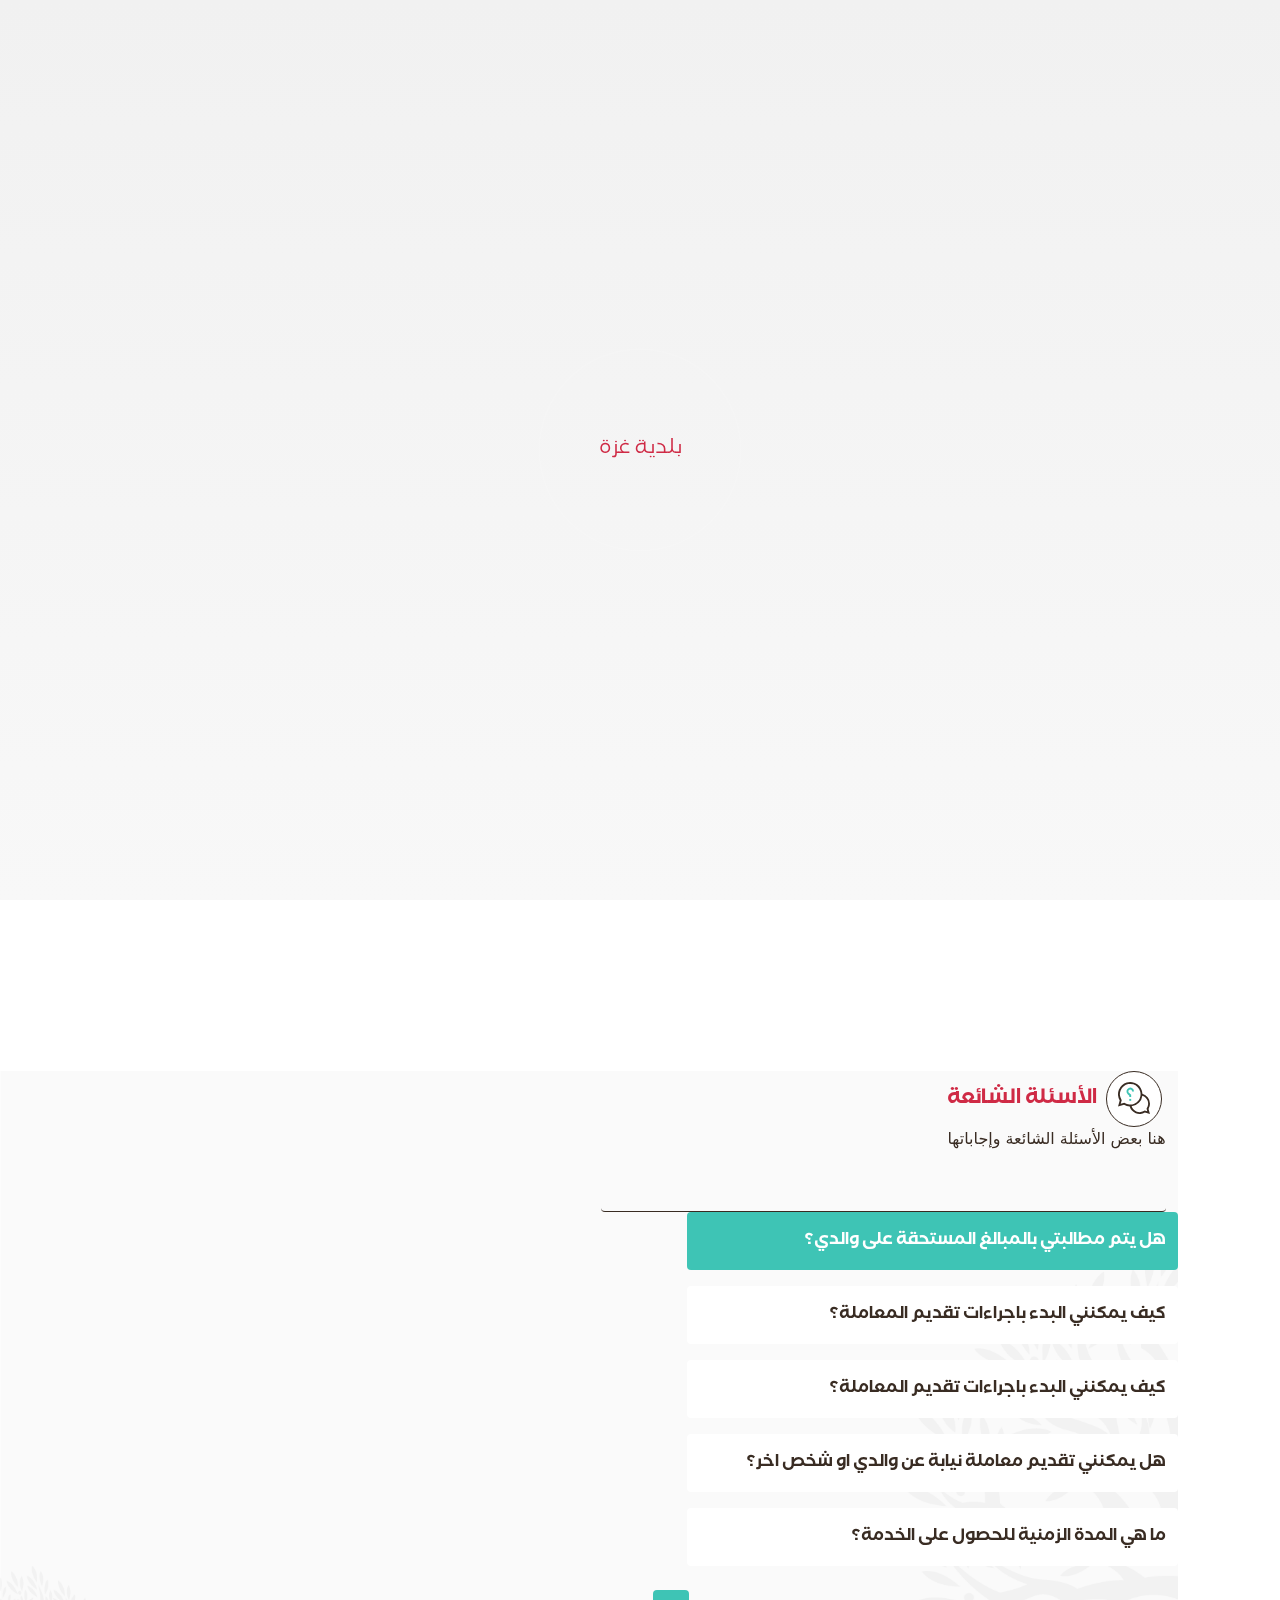
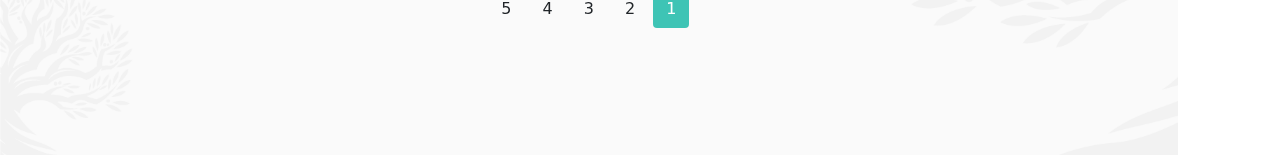
<file: index4.html>
<!DOCTYPE html>
<html lang="ar" dir="rtl">

<head>
    <meta charset="UTF-8">
    <meta http-equiv="X-UA-Compatible" content="IE=edge">
    <meta name="viewport" content="width=device-width, initial-scale=1.0">
    <title>Document</title>
    <link rel="stylesheet" href="assets/css/nav.css">
    <link rel="stylesheet" href="assets/css/index4.css" />
    <link rel="stylesheet" href="assets/css/loadingpage.css">
    <link href="assets/css/bootstrap.min.css" rel="stylesheet">
    <link rel="stylesheet" href="assets/css/hover-min.css">
    <link rel="stylesheet" href="assets/css/hover.css">
    <link rel="stylesheet" href="https://cdnjs.cloudflare.com/ajax/libs/font-awesome/6.2.0/css/all.min.css"
        integrity="sha512-xh6O/CkQoPOWDdYTDqeRdPCVd1SpvCA9XXcUnZS2FmJNp1coAFzvtCN9BmamE+4aHK8yyUHUSCcJHgXloTyT2A=="
        crossorigin="anonymous" referrerpolicy="no-referrer" />


    <script>
        document.addEventListener("DOMContentLoaded", function (event) {

            const showNavbar = (toggleId, navId, bodyId, headerId) => {
                const toggle = document.getElementById(toggleId),
                    nav = document.getElementById(navId),
                    bodypd = document.getElementById(bodyId),
                    headerpd = document.getElementById(headerId)

                // Validate that all variables exist
                if (toggle && nav && bodypd && headerpd) {
                    toggle.addEventListener('click', () => {
                        // show navbar
                        nav.classList.toggle('show')
                        // change icon
                        toggle.classList.toggle('bx-x')
                        // add padding to body
                        bodypd.classList.toggle('body-pd')
                        // add padding to header
                        headerpd.classList.toggle('body-pd')
                    })
                }
            }

            showNavbar('header-toggle', 'nav-bar', 'body-pd', 'header')

            /*===== LINK ACTIVE =====*/
            const linkColor = document.querySelectorAll('.nav_link')

            function colorLink() {
                if (linkColor) {
                    linkColor.forEach(l => l.classList.remove('active'))
                    this.classList.add('active')
                }
            }
            linkColor.forEach(l => l.addEventListener('click', colorLink))

            // Your code to run since DOM is loaded and ready
        });

    </script>
    <style>

    </style>
</head>

<body onload="myFunction()">

    <div id="loader">
        <div class="ring"></div>
        <span>بلدية غزة</span>
    </div>

    <div id="body-pd">

        <!--Header  start-->
        <header class="Container header index" id="header">
            <div class="header_toggle">
                <div class="div">
                    <svg xmlns="http://www.w3.org/2000/svg" width="18.947" height="20" viewBox="0 0 18.947 20">
                        <g id="icons8_user" transform="translate(-3 -2)">
                            <circle id="Ellipse_110" data-name="Ellipse 110" cx="5.5" cy="5.5" r="5.5"
                                transform="translate(7 2)" fill="#392c23" />
                            <path id="Path_971" data-name="Path 971"
                                d="M18.789,15H6.158a3.158,3.158,0,1,0,0,6.316H18.789a3.158,3.158,0,1,0,0-6.316Z"
                                transform="translate(0 0.684)" fill="#392c23" />
                        </g>
                    </svg>
                </div>
                <div class="div">
                    <svg xmlns="http://www.w3.org/2000/svg" width="20" height="20" viewBox="0 0 20 20">
                        <path id="Subtraction_9" data-name="Subtraction 9"
                            d="M2856,20a1.988,1.988,0,0,1-1.415-.586l-2.795-2.795a9,9,0,1,1,2.828-2.828l1.933,1.932.6.6.258.258A2,2,0,0,1,2856,20Zm-9-17a6,6,0,1,0,6,6A6.007,6.007,0,0,0,2847,3Z"
                            transform="translate(-2838)" fill="#392c23" />
                    </svg>
                </div>
                <div class="div">
                    <svg xmlns="http://www.w3.org/2000/svg" width="20" height="20" viewBox="0 0 20 20">
                        <g id="icons8_geography" transform="translate(-2 -1)">
                            <path id="Path_973" data-name="Path 973"
                                d="M12,2A10,10,0,1,0,22,12,10.011,10.011,0,0,0,12,2Zm6.918,6h-2.3a12.822,12.822,0,0,0-1.052-3.154A8.06,8.06,0,0,1,18.918,8ZM20,12a7.952,7.952,0,0,1-.263,2h-2.83c.06-.643.093-1.311.093-2s-.033-1.357-.093-2h2.83A7.952,7.952,0,0,1,20,12Zm-8,8c-.843,0-1.949-1.481-2.555-4h5.11C13.949,18.519,12.843,20,12,20ZM9.108,14a18.572,18.572,0,0,1,0-4h5.784A18.8,18.8,0,0,1,15,12a18.8,18.8,0,0,1-.108,2ZM4,12a7.952,7.952,0,0,1,.263-2h2.83C7.033,10.643,7,11.311,7,12s.033,1.357.093,2H4.263A7.952,7.952,0,0,1,4,12Zm8-8c.843,0,1.949,1.481,2.555,4H9.445C10.051,5.481,11.157,4,12,4Zm-3.56.846A12.822,12.822,0,0,0,7.388,8H5.082A8.056,8.056,0,0,1,8.44,4.846ZM5.082,16h2.3a12.822,12.822,0,0,0,1.052,3.154A8.059,8.059,0,0,1,5.082,16ZM15.56,19.154A12.864,12.864,0,0,0,16.612,16h2.3A8.048,8.048,0,0,1,15.56,19.154Z"
                                transform="translate(0 -1)" fill="#392c23" />
                        </g>
                    </svg>

                </div>
                <div class="div">
                    <a class="dropdown-toggle" href="#" id="navbarDropdown" role="button" data-bs-toggle="dropdown"
                        aria-expanded="false">
                        العربية
                    </a>
                    <ul class="dropdown-menu" aria-labelledby="navbarDropdown">
                        <li><a class="dropdown-item" href="#">العربية</a></li>
                        <li><a class="dropdown-item" href="#">الانجليزية</a></li>
                    </ul>
                </div>
            </div>
            <hr />
            <div class="relative">
                <img class="img1" src="assets/image/Path 959.png">
                <img class="img2" src="assets/image/unnamed.png">
            </div>

            <div class="header_div">
                <div class="d-inline-block">
                    <p>الإثنين 1 محرم 1443 - 09 أغسطس 2021 | 11:46 صباحا</p>
                    <svg xmlns="http://www.w3.org/2000/svg" width="20" height="20" viewBox="0 0 20 20">
                        <g id="icons8_clock" transform="translate(-2 -2)">
                            <path id="Path_966" data-name="Path 966"
                                d="M14.892,13.586,13.88,12.117a1.437,1.437,0,0,1-.287-.681L13.12,8.05A1.05,1.05,0,0,0,12.07,7h0a1.05,1.05,0,0,0-1.05,1.05L10.6,11.734a1.792,1.792,0,0,0,.623,1.57l2.181,1.767a1.049,1.049,0,0,0,1.485,0h0A1.052,1.052,0,0,0,14.892,13.586Z"
                                transform="translate(-0.121 -0.166)" fill="#392c23" />
                            <path id="Path_967" data-name="Path 967"
                                d="M12,2A10,10,0,1,0,22,12,10,10,0,0,0,12,2Zm0,17a7,7,0,1,1,7-7A7,7,0,0,1,12,19Z"
                                transform="translate(0 0)" fill="#392c23" />
                        </g>
                    </svg>
                </div>
                <div class="d-inline-block me-3">
                    <p>+42°C</p>
                    <svg xmlns="http://www.w3.org/2000/svg" width="28" height="28" viewBox="0 0 28 28">
                        <path id="icons8_sun"
                            d="M17.983,3.978A1.05,1.05,0,0,0,16.95,5.043v2.1a1.05,1.05,0,0,0,2.1,0v-2.1a1.05,1.05,0,0,0-1.066-1.064Zm-9.152,3.8a1.049,1.049,0,0,0-.731,1.8l1.485,1.484a1.051,1.051,0,1,0,1.486-1.485L9.586,8.091A1.05,1.05,0,0,0,8.832,7.774Zm18.3,0a1.05,1.05,0,0,0-.722.317L24.929,9.575a1.051,1.051,0,1,0,1.486,1.485L27.9,9.577a1.049,1.049,0,0,0-.764-1.8ZM18,10.29a7.7,7.7,0,1,0,7.7,7.7A7.714,7.714,0,0,0,18,10.29Zm0,2.1a5.6,5.6,0,1,1-5.6,5.6A5.583,5.583,0,0,1,18,12.389ZM5.05,16.936a1.049,1.049,0,1,0,0,2.1h2.1a1.049,1.049,0,1,0,0-2.1Zm23.8,0a1.049,1.049,0,1,0,0,2.1h2.1a1.049,1.049,0,1,0,0-2.1ZM10.307,24.594a1.05,1.05,0,0,0-.722.317L8.1,26.395A1.051,1.051,0,0,0,9.586,27.88L11.071,26.4a1.049,1.049,0,0,0-.764-1.8Zm15.353,0a1.049,1.049,0,0,0-.731,1.8l1.485,1.484A1.051,1.051,0,1,0,27.9,26.395l-1.485-1.484a1.05,1.05,0,0,0-.755-.317Zm-7.677,3.172A1.05,1.05,0,0,0,16.95,28.83v2.1a1.05,1.05,0,0,0,2.1,0v-2.1a1.05,1.05,0,0,0-1.066-1.064Z"
                            transform="translate(-4 -3.978)" fill="#392c23" />
                    </svg>

                </div>
            </div>
        </header>
        <!--Header  end-->

        <!--NavBar  start-->
        <div class="l-navbar index" id="nav-bar">
            <nav class="nav">
                <div>
                    <div class="nav_list">
                        <a href="index.html" class="nav_link">
                            <span class="nav_name">
                                <svg id="icons8_home_1" xmlns="http://www.w3.org/2000/svg" width="24.926" height="21.53"
                                    viewBox="0 0 24.926 21.53">
                                    <path id="icons8_home_1-2" data-name="icons8_home_1"
                                        d="M13.123,1.32.66,12.888l1.154,1.247,1.121-1.041V22.85h8.49V14.36h3.4v8.49h8.49V13.094l1.121,1.041,1.154-1.247Zm0,2.308,8.49,7.893v9.631H16.519v-8.49H9.727v8.49H4.633V11.522Z"
                                        transform="translate(-0.66 -1.32)" fill="#cf2a45" />
                                </svg>
                            </span>
                        </a>
                        <a href="index2.html" class="nav_link">
                            <span class="nav_name">
                                <svg xmlns="http://www.w3.org/2000/svg" width="15.282" height="22.074"
                                    viewBox="0 0 15.282 22.074">
                                    <path id="icons8_android"
                                        d="M5.547,1A2.556,2.556,0,0,0,3,3.547v16.98a2.556,2.556,0,0,0,2.547,2.547H15.735a2.556,2.556,0,0,0,2.547-2.547V3.547A2.556,2.556,0,0,0,15.735,1Zm0,1.7H15.735a.838.838,0,0,1,.849.849v16.98a.838.838,0,0,1-.849.849H5.547a.838.838,0,0,1-.849-.849V3.547A.838.838,0,0,1,5.547,2.7ZM9.792,17.98v1.7h1.7v-1.7Z"
                                        transform="translate(-3 -1)" fill="#392c23" />
                                </svg>
                            </span>
                        </a>
                        <a href="index3.html" class="nav_link">
                            <span class="nav_name">
                                <svg xmlns="http://www.w3.org/2000/svg" width="22.074" height="20.376"
                                    viewBox="0 0 22.074 20.376">
                                    <path id="icons8_telephone"
                                        d="M12.037,2c-.929,0-1.764.033-2.547.08V2.066c-.06,0-.113.013-.172.013a25.44,25.44,0,0,0-5.724.9A3.811,3.811,0,0,0,1.822,4.189,3.206,3.206,0,0,0,1,6.245V8.792H6.107l.073-.769A7.961,7.961,0,0,1,6.8,5.781,4.037,4.037,0,0,1,7.832,4.355a2.352,2.352,0,0,1,1.141-.544c.113-.007.192-.02.312-.033.007,0,.013.007.02,0,.816-.046,1.725-.08,2.733-.08s1.917.033,2.733.08c.007.007.013,0,.02,0,.027.007.053.007.086.013.08,0,.146.013.226.02a2.352,2.352,0,0,1,1.141.544,4.035,4.035,0,0,1,1.035,1.426,7.959,7.959,0,0,1,.617,2.242l.066.769h5.114V6.245a3.206,3.206,0,0,0-.823-2.056A3.811,3.811,0,0,0,20.48,2.982a25.441,25.441,0,0,0-5.724-.9c-.06,0-.113-.013-.172-.013V2.08C13.8,2.033,12.965,2,12.037,2ZM5.742,4.222a6.983,6.983,0,0,0-.484.856A5.848,5.848,0,0,0,4.7,7.094h-2V6.245a1.618,1.618,0,0,1,.424-.962,2.214,2.214,0,0,1,.968-.67A16.291,16.291,0,0,1,5.742,4.222Zm12.589,0a16.925,16.925,0,0,1,1.658.391,2.235,2.235,0,0,1,.962.67,1.618,1.618,0,0,1,.424.962v.849h-2a5.952,5.952,0,0,0-.55-2.016A8.044,8.044,0,0,0,18.331,4.222ZM7.792,8.792v1.8l-.08.053a18.457,18.457,0,0,0-2.454,2.242c-1.234,1.34-2.56,3.151-2.56,5.24v1.7a2.556,2.556,0,0,0,2.547,2.547H18.829a2.556,2.556,0,0,0,2.547-2.547v-1.7c0-2.089-1.326-3.9-2.554-5.24a18.736,18.736,0,0,0-2.461-2.242l-.08-.053v-1.8h-1.7v1.7H9.49v-1.7Zm.743,3.4h7a14.675,14.675,0,0,1,2.023,1.844c1.108,1.207,2.116,2.792,2.116,4.1v1.7a.838.838,0,0,1-.849.849H5.245a.838.838,0,0,1-.849-.849v-1.7c0-1.307,1.008-2.892,2.109-4.1A14.959,14.959,0,0,1,8.535,12.188Zm-.743,1.7v1.7h1.7v-1.7Zm3.4,0v1.7h1.7v-1.7Zm3.4,0v1.7h1.7v-1.7Zm-6.792,3.4v1.7h1.7v-1.7Zm3.4,0v1.7h1.7v-1.7Zm3.4,0v1.7h1.7v-1.7Z"
                                        transform="translate(-1 -2)" fill="#392c23" />
                                </svg>

                            </span>
                        </a>
                        <a href="index4.html" class="nav_link active">
                            <span class="nav_name">
                                <svg xmlns="http://www.w3.org/2000/svg" width="22.074" height="22.074"
                                    viewBox="0 0 22.074 22.074">
                                    <path id="icons8_help_2"
                                        d="M12.037,1A11.037,11.037,0,1,1,1,12.037,11.054,11.054,0,0,1,12.037,1Zm0,1.7a9.339,9.339,0,1,0,9.339,9.339A9.327,9.327,0,0,0,12.037,2.7Zm-.1,3.4a3.979,3.979,0,0,1,3.734,3.94h-1.7a2.226,2.226,0,0,0-2.653-2.209A2.3,2.3,0,0,0,9.49,10.1,2.068,2.068,0,0,0,10.876,12a4.052,4.052,0,0,1,1.386.862,2.5,2.5,0,0,1,.623,1.725h-1.7c0-.385-.053-.444-.159-.557a3.135,3.135,0,0,0-.836-.478,3.859,3.859,0,0,1-2.4-3.4,3.961,3.961,0,0,1,3.243-4.006A4.639,4.639,0,0,1,11.937,6.094Zm.948,10.188v1.7h-1.7v-1.7Z"
                                        transform="translate(-1 -1)" fill="#392c23" />
                                </svg>
                            </span>
                        </a>
                    </div>
                </div>

                <div class="d-flex flex-column">
                    <p class="text mb-2">جميع الحقوق محفوظة لدى <span class="span">بلدية غزة</span> &copy; 2021 </p>

                    <div class="square">
                        <svg xmlns="http://www.w3.org/2000/svg" width="14.376" height="11.579"
                            viewBox="0 0 14.376 11.579">
                            <path id="icons8_twitter"
                                d="M18.269,8.369a5.98,5.98,0,0,1-1.7.464,2.946,2.946,0,0,0,1.3-1.62A5.924,5.924,0,0,1,16,7.922a2.942,2.942,0,0,0-5.023,2.668A8.4,8.4,0,0,1,4.9,7.533a2.914,2.914,0,0,0,.912,3.906,3,3,0,0,1-1.337-.365v.034a2.932,2.932,0,0,0,2.365,2.867,2.935,2.935,0,0,1-.775.1,3.135,3.135,0,0,1-.556-.054,2.955,2.955,0,0,0,2.754,2.031A5.959,5.959,0,0,1,4.6,17.309a5.842,5.842,0,0,1-.7-.042,8.429,8.429,0,0,0,4.522,1.312,8.3,8.3,0,0,0,8.392-8.319c0-.127,0-.253-.01-.377a5.8,5.8,0,0,0,1.472-1.514"
                                transform="translate(-3.893 -7)" fill="#fff" />
                        </svg>
                    </div>
                    <div class="square">
                        <svg xmlns="http://www.w3.org/2000/svg" width="16" height="16" viewBox="0 0 16 16">
                            <path id="Union_8" data-name="Union 8"
                                d="M4.308,16A4.313,4.313,0,0,1,0,11.692V4.308A4.313,4.313,0,0,1,4.308,0h7.384A4.313,4.313,0,0,1,16,4.308v7.384A4.313,4.313,0,0,1,11.692,16ZM1.231,4.308v7.384a3.081,3.081,0,0,0,3.077,3.077h7.384a3.081,3.081,0,0,0,3.077-3.077V4.308a3.081,3.081,0,0,0-3.077-3.077H4.308A3.08,3.08,0,0,0,1.231,4.308ZM3.692,8A4.308,4.308,0,1,1,8,12.308,4.313,4.313,0,0,1,3.692,8ZM4.923,8A3.077,3.077,0,1,0,8,4.923,3.08,3.08,0,0,0,4.923,8Zm6.769-4.615a.923.923,0,1,1,.923.923A.923.923,0,0,1,11.692,3.385Z"
                                fill="#fff" />
                        </svg>

                    </div>
                    <div class="square"><svg xmlns="http://www.w3.org/2000/svg" width="14" height="14"
                            viewBox="0 0 14 14">
                            <g id="icons8_facebook_logo_1" transform="translate(-0.188 0.071)">
                                <path id="Subtraction_5" data-name="Subtraction 5"
                                    d="M6.966,14A7,7,0,0,1,2.05,2.05a7,7,0,0,1,9.91,9.889A6.965,6.965,0,0,1,7.187,14c.23-.008.479-.031.761-.069V8.855H9.759l.284-1.84h-2.1V6.009A2.064,2.064,0,0,1,8.162,5a.814.814,0,0,1,.751-.435h1.149V2.961h-.009a9.772,9.772,0,0,0-1.427-.086c-1.773,0-2.672.981-2.672,2.917V7.015H4.221v1.84H5.953v5.058A7.084,7.084,0,0,0,6.966,14Z"
                                    transform="translate(0.188 -0.071)" fill="#fff" />
                            </g>
                        </svg>
                    </div>
                </div>
            </nav>
        </div>
        <!--NavBar  end-->

        <!--links  start-->
        <div class="fot index">
            <div style="position: fixed;left: 38px;bottom: 34px;margin-right: 2.5rem;margin-bottom: 3rem; ">
                <a href="#" target="_blank">
                    <svg xmlns="http://www.w3.org/2000/svg" width="72" height="72" viewBox="0 0 72 72">
                        <g id="messanger" transform="translate(-64 -850)">
                            <circle id="Ellipse_102" data-name="Ellipse 102" cx="36" cy="36" r="36"
                                transform="translate(64 850)" fill="#3ec4b5" />
                            <path id="icons8_facebook_messenger"
                                d="M16.291,1C7.892,1,1,7.543,1,15.648A13.445,13.445,0,0,0,5.7,26.069V32.6l5.881-3.924a29.241,29.241,0,0,0,4.7.551,16.529,16.529,0,0,0,10.742-3.694,12.785,12.785,0,0,0,4.549-9.888C31.582,7.543,24.69,1,16.291,1Zm0,2.352c7.186,0,12.939,5.523,12.939,12.3a10.306,10.306,0,0,1-3.722,8.1,14.19,14.19,0,0,1-9.217,3.134,33.463,33.463,0,0,1-4.834-.579l-.441-.055L8.057,28.21V25.131l-.441-.349a10.908,10.908,0,0,1-4.264-9.134C3.352,8.875,9.105,3.352,16.291,3.352Zm-3.529,9.41L5.7,19.82l7.057-2.352L19.82,19.82l7.057-7.057L19.82,15.115Z"
                                transform="translate(84 870)" fill="#fff" />
                        </g>
                    </svg>
                </a>
            </div>
            <nav class="fotnav">
                <div>
                    <div class="fotdiv">
                        <a href="index5.html" class="fotlink">

                            البلدية

                        </a>
                        <a href="#" class="fotlink ">

                            المدينة

                        </a>
                        <a href="#" class="fotlink">

                            الخدمات

                        </a>
                        <a href="#" class="fotlink">
                            المشاريع
                        </a>
                        <a href="#" class="fotlink">
                            المركز الإعلامي
                        </a>
                    </div>
                </div>




            </nav>
        </div>
        <!--links  start-->
    </div>
    <div class="container-fluid height-100 bg">
        <div class="row">
            <div class="col">
                <div class="circle">
                    <svg id="svgexport-6_9_" data-name="svgexport-6 (9)" xmlns="http://www.w3.org/2000/svg" width="32"
                        height="32" viewBox="0 0 32 32">
                        <path id="Path_25757" data-name="Path 25757"
                            d="M32,21.656a10.367,10.367,0,0,0-7.575-9.967A12.218,12.218,0,1,0,1.694,18.429L.045,24.392l5.963-1.649a12.173,12.173,0,0,0,5.68,1.682,10.347,10.347,0,0,0,15.231,6.137l5.035,1.393-1.393-5.035A10.307,10.307,0,0,0,32,21.656Zm-25.7-.94-3.57.988.988-3.57L3.5,17.781a10.34,10.34,0,1,1,3.159,3.159Zm22.962,8.55-2.649-.733-.354.23a8.472,8.472,0,0,1-12.636-4.407A12.242,12.242,0,0,0,24.356,13.627a8.472,8.472,0,0,1,4.407,12.636l-.23.354Zm0,0"
                            fill="#392c23" />
                        <path id="Path_25758" data-name="Path 25758" d="M182.387,271H180.5v1.887h1.887Zm0,0"
                            transform="translate(-169.217 -254.069)" fill="#3ec4b5" />
                        <path id="Path_25759" data-name="Path 25759"
                            d="M137.387,93.774A1.868,1.868,0,0,0,138,95.167l2.216,2.028v2.3H138.33V98.026l-1.6-1.467a3.774,3.774,0,1,1,6.32-2.785H141.16a1.887,1.887,0,1,0-3.774,0Zm0,0"
                            transform="translate(-127.048 -84.39)" fill="#3ec4b5" />
                    </svg>
                </div>
                <h3 class="d-inline-block">الأسئلة الشائعة</h3>
                <p>هنا بعض الأسئلة الشائعة وإجاباتها</p>
                <form>
                    <div class="row justify-content-start mt-4">
                        <div class="form-group col-6 relative">
                            <!-- <label for="address" class="form-label">عنوان السكن</label> -->
                            <input type="text" class="form-control">
                            <i class="fa-solid fa-magnifying-glass"></i>
                        </div>
                    </div>
                </form>


                <div class="">

                    <!-- content  -->
                    <div class="row">
                        <div class="col-5 tabcontent active  rounded" id="content1">
                            <p class="">هل يتم مطالبتي بالمبالغ المستحقة على والدي؟</p>
                        </div>
                    </div>
                    <div class="row mt-3">
                        <div class="col-5  tabcontent  rounded" id="content2">
                            <p class="">كيف يمكنني البدء باجراءات تقديم المعاملة؟
                            </p>

                        </div>
                    </div>
                    <div class="row mt-3">
                        <div class="col-5 tabcontent  rounded" id="content3">
                            <p class="">كيف يمكنني البدء باجراءات تقديم المعاملة؟</p>

                        </div>
                    </div>
                    <div class="row mt-3">
                        <div class=" col-5 tabcontent  rounded" id="content4">
                            <p class="">هل يمكنني تقديم معاملة نيابة عن والدي او شخص اخر؟
                            </p>

                        </div>
                    </div>
                    <div class="row mt-3">
                        <div class=" col-5 tabcontent  rounded" id="content5">
                            <p class="">ما هي المدة الزمنية للحصول على الخدمة؟
                            </p>
                        </div>
                    </div>

                    <div class="justify-content-center text-center">
                        <button class="btn float-left" onclick="prev()"> <i
                                class="fa-solid fa-angles-right"></i></button>
                        <button class="btn float-right" onclick="next()"><i
                                class="fa-solid fa-angles-left"></i></button>
                        <nav class="multiTabs">
                            <a class="btn pagenumber mr-2 active" href="javascript:void(0)"
                                data-trigger='content1'>1</a>
                            <a class="btn pagenumber mr-2" href="javascript:void(0)" data-trigger='content2'>2</a>
                            <a class="btn pagenumber mr-2" href="javascript:void(0)" data-trigger='content3'>3</a>
                            <a class="btn pagenumber mr-2" href="javascript:void(0)" data-trigger='content4'>4</a>
                            <a class="btn pagenumber mr-2" href="javascript:void(0)" data-trigger='content5'>5</a>
                        </nav>
                    </div>
                </div>
            </div>

        </div>
    </div>


    <script src="assets/js/jquery-3.6.0.min.js"></script>
    <script src="assets/js/popper.min.js"></script>
    <script src="assets/js/bootstrap.min.js"></script>

    <script>

        var loader = document.getElementById('loader');
        function myFunction() {
            setInterval(function () {
                loader.style.display = 'none';
                $('.header').removeClass('index');
                $('.l-navbar').removeClass('index');
                $('.fot').removeClass('index');
            }, 1000);
        }




        var currentTab = 1;
        $("#content1").addClass('background');
        $('.tabcontent').show();

        $(document).on('click', 'nav.multiTabs>a',
            function () {
                var TabId = $(this).attr('data-trigger');
                // $('div#' + TabId + ' ').show();
                $('div#' + TabId + ' ').addClass('background');
                console.log("Current Tab: " + TabId);
                currentTab = parseInt(TabId.replace("content", ""));
                $('.tabcontent:not(#' + TabId + ')').removeClass('background');
            });

        function next() {
            if (currentTab < 5) {
                $(".tabcontent").removeClass('background');
                currentTab++;
                $("#content" + (currentTab)).addClass('background');
            }
        }

        function prev() {
            if (currentTab > 1) {
                $(".tabcontent").removeClass('background');
                currentTab--;
                $("#content" + (currentTab)).addClass('background');
            }
        }
    </script>

</body>

</html>
</file>
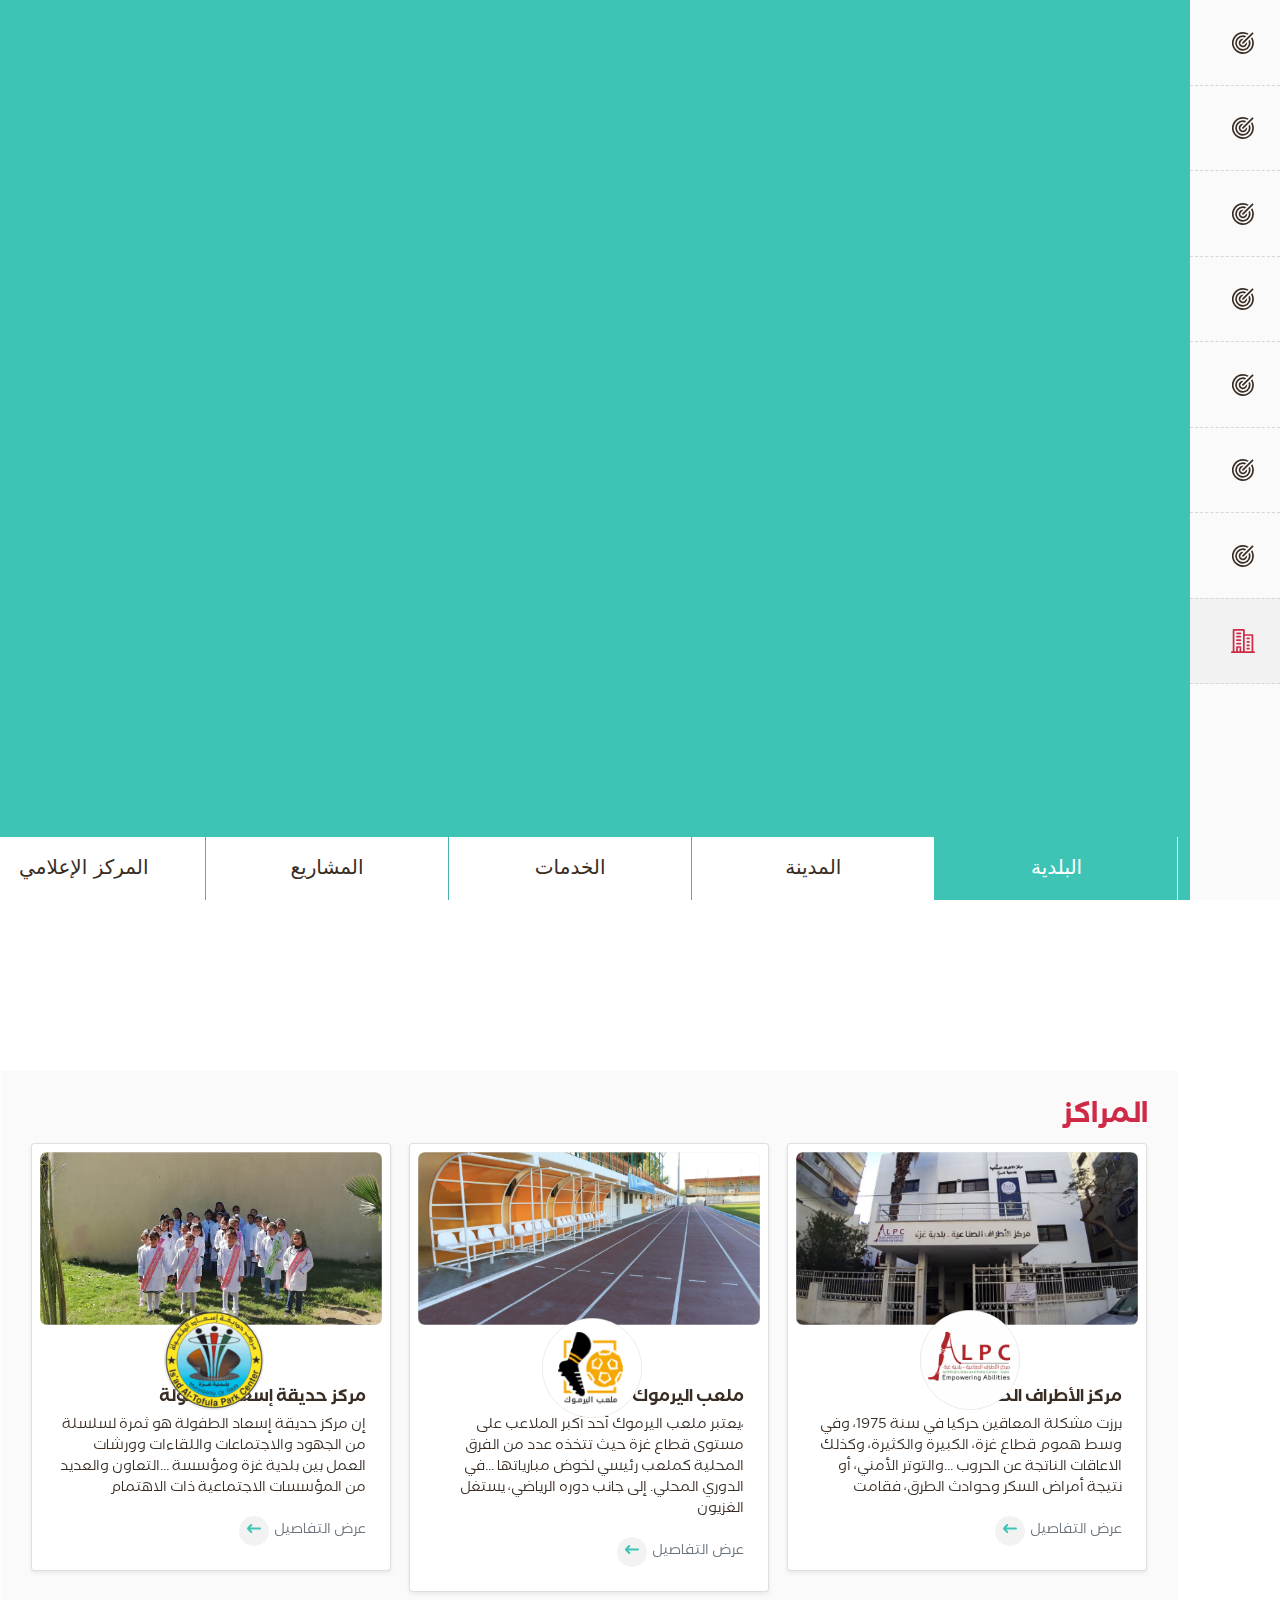
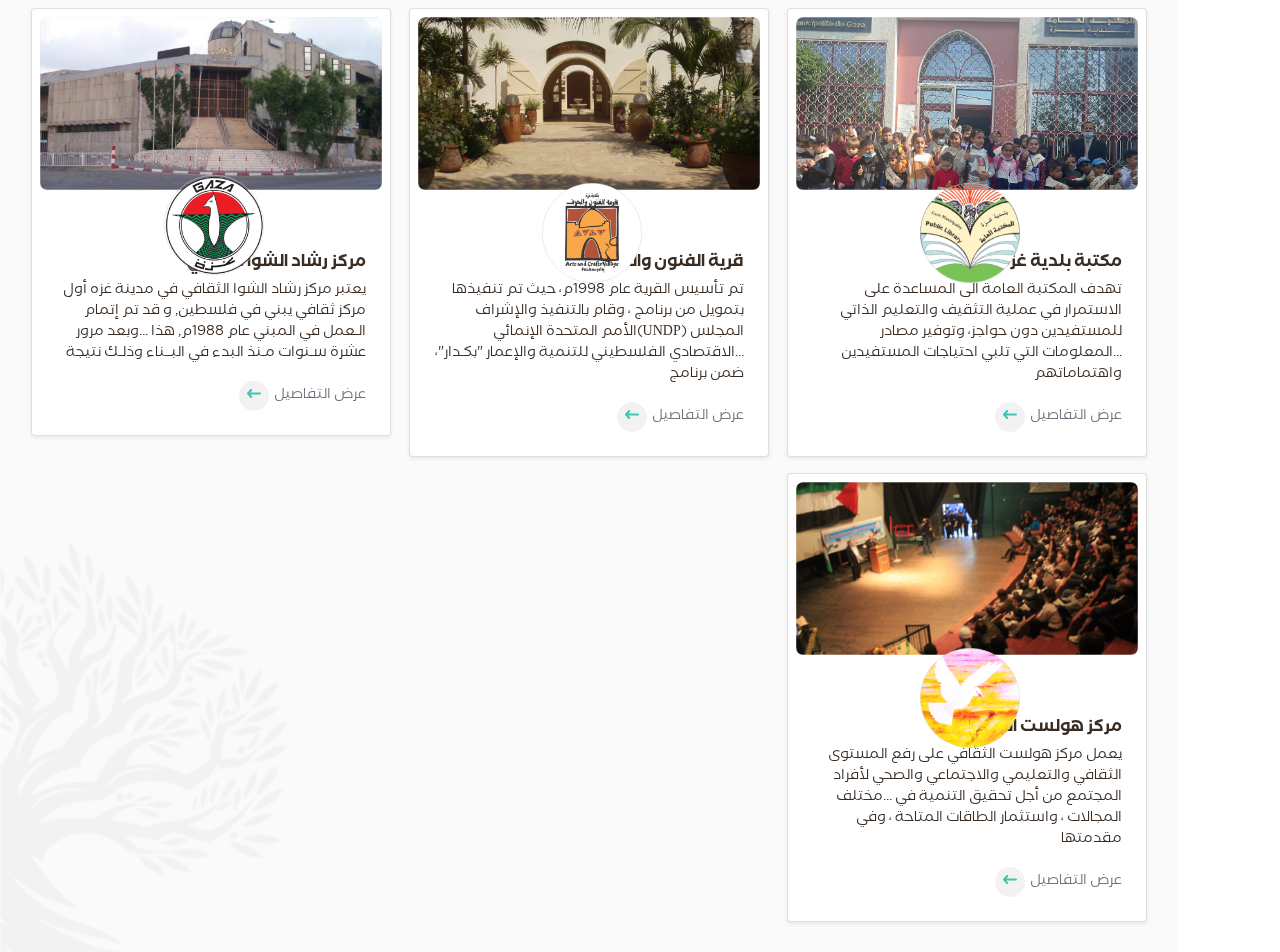
<file: index5.html>
<!DOCTYPE html>
<html lang="ar" dir="rtl">

<head>
    <meta charset="UTF-8">
    <meta http-equiv="X-UA-Compatible" content="IE=edge">
    <meta name="viewport" content="width=device-width, initial-scale=1.0">
    <title>Document</title>
    <link rel="stylesheet" href="assets/css/nav.css">

    <link rel="stylesheet" href="assets/css/index5.css">
    <link rel="stylesheet" href="assets/css/footer.css">
    <link href="assets/css/bootstrap.min.css" rel="stylesheet">
    <link rel="stylesheet" href="assets/css/hover-min.css">
    <link rel="stylesheet" href="assets/css/hover.css">
    <link rel="stylesheet" href="https://cdnjs.cloudflare.com/ajax/libs/font-awesome/6.2.0/css/all.min.css"
        integrity="sha512-xh6O/CkQoPOWDdYTDqeRdPCVd1SpvCA9XXcUnZS2FmJNp1coAFzvtCN9BmamE+4aHK8yyUHUSCcJHgXloTyT2A=="
        crossorigin="anonymous" referrerpolicy="no-referrer" />

    <link href="https://unpkg.com/aos@2.3.1/dist/aos.css" rel="stylesheet">


    <script>
        document.addEventListener("DOMContentLoaded", function (event) {

            /*===== LINK ACTIVE =====*/
            const linkColor = document.querySelectorAll('.fotlink')

            function colorLink() {
                if (linkColor) {
                    linkColor.forEach(l => l.classList.remove('active'))
                    this.classList.add('active')
                }
            }
            linkColor.forEach(l => l.addEventListener('click', colorLink))

            // Your code to run since DOM is loaded and ready
        });

    </script>


</head>

<body onload="myFunction()">

    <div id="div" data-aos="fade-left">
    </div>

    <div id="body-pd">

        <!--Header  start-->
        <header class="Container header index" id="header">
            <div class="header_toggle">
                <div class="div">
                    <svg xmlns="http://www.w3.org/2000/svg" width="18.947" height="20" viewBox="0 0 18.947 20">
                        <g id="icons8_user" transform="translate(-3 -2)">
                            <circle id="Ellipse_110" data-name="Ellipse 110" cx="5.5" cy="5.5" r="5.5"
                                transform="translate(7 2)" fill="#392c23" />
                            <path id="Path_971" data-name="Path 971"
                                d="M18.789,15H6.158a3.158,3.158,0,1,0,0,6.316H18.789a3.158,3.158,0,1,0,0-6.316Z"
                                transform="translate(0 0.684)" fill="#392c23" />
                        </g>
                    </svg>
                </div>
                <div class="div">
                    <svg xmlns="http://www.w3.org/2000/svg" width="20" height="20" viewBox="0 0 20 20">
                        <path id="Subtraction_9" data-name="Subtraction 9"
                            d="M2856,20a1.988,1.988,0,0,1-1.415-.586l-2.795-2.795a9,9,0,1,1,2.828-2.828l1.933,1.932.6.6.258.258A2,2,0,0,1,2856,20Zm-9-17a6,6,0,1,0,6,6A6.007,6.007,0,0,0,2847,3Z"
                            transform="translate(-2838)" fill="#392c23" />
                    </svg>
                </div>
                <div class="div">
                    <svg xmlns="http://www.w3.org/2000/svg" width="20" height="20" viewBox="0 0 20 20">
                        <g id="icons8_geography" transform="translate(-2 -1)">
                            <path id="Path_973" data-name="Path 973"
                                d="M12,2A10,10,0,1,0,22,12,10.011,10.011,0,0,0,12,2Zm6.918,6h-2.3a12.822,12.822,0,0,0-1.052-3.154A8.06,8.06,0,0,1,18.918,8ZM20,12a7.952,7.952,0,0,1-.263,2h-2.83c.06-.643.093-1.311.093-2s-.033-1.357-.093-2h2.83A7.952,7.952,0,0,1,20,12Zm-8,8c-.843,0-1.949-1.481-2.555-4h5.11C13.949,18.519,12.843,20,12,20ZM9.108,14a18.572,18.572,0,0,1,0-4h5.784A18.8,18.8,0,0,1,15,12a18.8,18.8,0,0,1-.108,2ZM4,12a7.952,7.952,0,0,1,.263-2h2.83C7.033,10.643,7,11.311,7,12s.033,1.357.093,2H4.263A7.952,7.952,0,0,1,4,12Zm8-8c.843,0,1.949,1.481,2.555,4H9.445C10.051,5.481,11.157,4,12,4Zm-3.56.846A12.822,12.822,0,0,0,7.388,8H5.082A8.056,8.056,0,0,1,8.44,4.846ZM5.082,16h2.3a12.822,12.822,0,0,0,1.052,3.154A8.059,8.059,0,0,1,5.082,16ZM15.56,19.154A12.864,12.864,0,0,0,16.612,16h2.3A8.048,8.048,0,0,1,15.56,19.154Z"
                                transform="translate(0 -1)" fill="#392c23" />
                        </g>
                    </svg>

                </div>
                <div class="div">
                    <a class="dropdown-toggle" href="#" id="navbarDropdown" role="button" data-bs-toggle="dropdown"
                        aria-expanded="false">
                        العربية
                    </a>
                    <ul class="dropdown-menu" aria-labelledby="navbarDropdown">
                        <li><a class="dropdown-item" href="#">العربية</a></li>
                        <li><a class="dropdown-item" href="#">الانجليزية</a></li>
                    </ul>
                </div>
            </div>
            <hr />
            <div class="relative">
                <img class="img1" src="assets/image/Path 959.png">
                <img class="img2" src="assets/image/unnamed.png">
            </div>

            <div class="header_div">
                <div class="d-inline-block">
                    <p>الإثنين 1 محرم 1443 - 09 أغسطس 2021 | 11:46 صباحا</p>
                    <svg xmlns="http://www.w3.org/2000/svg" width="20" height="20" viewBox="0 0 20 20">
                        <g id="icons8_clock" transform="translate(-2 -2)">
                            <path id="Path_966" data-name="Path 966"
                                d="M14.892,13.586,13.88,12.117a1.437,1.437,0,0,1-.287-.681L13.12,8.05A1.05,1.05,0,0,0,12.07,7h0a1.05,1.05,0,0,0-1.05,1.05L10.6,11.734a1.792,1.792,0,0,0,.623,1.57l2.181,1.767a1.049,1.049,0,0,0,1.485,0h0A1.052,1.052,0,0,0,14.892,13.586Z"
                                transform="translate(-0.121 -0.166)" fill="#392c23" />
                            <path id="Path_967" data-name="Path 967"
                                d="M12,2A10,10,0,1,0,22,12,10,10,0,0,0,12,2Zm0,17a7,7,0,1,1,7-7A7,7,0,0,1,12,19Z"
                                transform="translate(0 0)" fill="#392c23" />
                        </g>
                    </svg>
                </div>
                <div class="d-inline-block me-3">
                    <p>+42°C</p>
                    <svg xmlns="http://www.w3.org/2000/svg" width="28" height="28" viewBox="0 0 28 28">
                        <path id="icons8_sun"
                            d="M17.983,3.978A1.05,1.05,0,0,0,16.95,5.043v2.1a1.05,1.05,0,0,0,2.1,0v-2.1a1.05,1.05,0,0,0-1.066-1.064Zm-9.152,3.8a1.049,1.049,0,0,0-.731,1.8l1.485,1.484a1.051,1.051,0,1,0,1.486-1.485L9.586,8.091A1.05,1.05,0,0,0,8.832,7.774Zm18.3,0a1.05,1.05,0,0,0-.722.317L24.929,9.575a1.051,1.051,0,1,0,1.486,1.485L27.9,9.577a1.049,1.049,0,0,0-.764-1.8ZM18,10.29a7.7,7.7,0,1,0,7.7,7.7A7.714,7.714,0,0,0,18,10.29Zm0,2.1a5.6,5.6,0,1,1-5.6,5.6A5.583,5.583,0,0,1,18,12.389ZM5.05,16.936a1.049,1.049,0,1,0,0,2.1h2.1a1.049,1.049,0,1,0,0-2.1Zm23.8,0a1.049,1.049,0,1,0,0,2.1h2.1a1.049,1.049,0,1,0,0-2.1ZM10.307,24.594a1.05,1.05,0,0,0-.722.317L8.1,26.395A1.051,1.051,0,0,0,9.586,27.88L11.071,26.4a1.049,1.049,0,0,0-.764-1.8Zm15.353,0a1.049,1.049,0,0,0-.731,1.8l1.485,1.484A1.051,1.051,0,1,0,27.9,26.395l-1.485-1.484a1.05,1.05,0,0,0-.755-.317Zm-7.677,3.172A1.05,1.05,0,0,0,16.95,28.83v2.1a1.05,1.05,0,0,0,2.1,0v-2.1a1.05,1.05,0,0,0-1.066-1.064Z"
                            transform="translate(-4 -3.978)" fill="#392c23" />
                    </svg>

                </div>
            </div>
        </header>
        <!--Header  end-->

        <!--NavBar  start-->
        <div class="l-navbar " id="nav-bar">
            <nav class="nav">
                <div>
                    <div class="nav_list">
                        <a href="#" class="nav_link">
                            <span class="nav_name">
                                <svg xmlns="http://www.w3.org/2000/svg" width="21.879" height="21.879"
                                    viewBox="0 0 21.879 21.879">
                                    <path id="icons8_goal"
                                        d="M11.939,1a10.973,10.973,0,1,0,9.3,5.207L20.013,7.43a9.3,9.3,0,1,1-3.57-3.563l1.229-1.223A10.811,10.811,0,0,0,11.939,1Zm9.5.25-10.091,10.1a.81.81,0,0,0-.25.592.84.84,0,0,0,1.486.539L22.636,2.433Zm-9.5,3.116A7.659,7.659,0,1,0,18.75,8.692L17.468,9.98a5.982,5.982,0,1,1-3.57-3.57l1.289-1.282A7.513,7.513,0,0,0,11.939,4.366Zm-.368,3.4a4.117,4.117,0,0,0-2.6,1.2,4.2,4.2,0,1,0,7.126,2.393l-2.367,2.367a2.529,2.529,0,0,1-3.576-3.576l2.367-2.36A4.149,4.149,0,0,0,11.571,7.765Z"
                                        transform="translate(-1 -1)" fill="#392c23" />
                                </svg>

                            </span>
                        </a>
                        <a href="#" class="nav_link ">
                            <span class="nav_name">
                                <svg xmlns="http://www.w3.org/2000/svg" width="21.879" height="21.879"
                                    viewBox="0 0 21.879 21.879">
                                    <path id="icons8_goal"
                                        d="M11.939,1a10.973,10.973,0,1,0,9.3,5.207L20.013,7.43a9.3,9.3,0,1,1-3.57-3.563l1.229-1.223A10.811,10.811,0,0,0,11.939,1Zm9.5.25-10.091,10.1a.81.81,0,0,0-.25.592.84.84,0,0,0,1.486.539L22.636,2.433Zm-9.5,3.116A7.659,7.659,0,1,0,18.75,8.692L17.468,9.98a5.982,5.982,0,1,1-3.57-3.57l1.289-1.282A7.513,7.513,0,0,0,11.939,4.366Zm-.368,3.4a4.117,4.117,0,0,0-2.6,1.2,4.2,4.2,0,1,0,7.126,2.393l-2.367,2.367a2.529,2.529,0,0,1-3.576-3.576l2.367-2.36A4.149,4.149,0,0,0,11.571,7.765Z"
                                        transform="translate(-1 -1)" fill="#392c23" />
                                </svg>

                            </span>
                        </a>
                        <a href="#" class="nav_link">
                            <span class="nav_name">
                                <svg xmlns="http://www.w3.org/2000/svg" width="21.879" height="21.879"
                                    viewBox="0 0 21.879 21.879">
                                    <path id="icons8_goal"
                                        d="M11.939,1a10.973,10.973,0,1,0,9.3,5.207L20.013,7.43a9.3,9.3,0,1,1-3.57-3.563l1.229-1.223A10.811,10.811,0,0,0,11.939,1Zm9.5.25-10.091,10.1a.81.81,0,0,0-.25.592.84.84,0,0,0,1.486.539L22.636,2.433Zm-9.5,3.116A7.659,7.659,0,1,0,18.75,8.692L17.468,9.98a5.982,5.982,0,1,1-3.57-3.57l1.289-1.282A7.513,7.513,0,0,0,11.939,4.366Zm-.368,3.4a4.117,4.117,0,0,0-2.6,1.2,4.2,4.2,0,1,0,7.126,2.393l-2.367,2.367a2.529,2.529,0,0,1-3.576-3.576l2.367-2.36A4.149,4.149,0,0,0,11.571,7.765Z"
                                        transform="translate(-1 -1)" fill="#392c23" />
                                </svg>


                            </span>
                        </a>
                        <a href="#" class="nav_link">
                            <span class="nav_name">
                                <svg xmlns="http://www.w3.org/2000/svg" width="21.879" height="21.879"
                                    viewBox="0 0 21.879 21.879">
                                    <path id="icons8_goal"
                                        d="M11.939,1a10.973,10.973,0,1,0,9.3,5.207L20.013,7.43a9.3,9.3,0,1,1-3.57-3.563l1.229-1.223A10.811,10.811,0,0,0,11.939,1Zm9.5.25-10.091,10.1a.81.81,0,0,0-.25.592.84.84,0,0,0,1.486.539L22.636,2.433Zm-9.5,3.116A7.659,7.659,0,1,0,18.75,8.692L17.468,9.98a5.982,5.982,0,1,1-3.57-3.57l1.289-1.282A7.513,7.513,0,0,0,11.939,4.366Zm-.368,3.4a4.117,4.117,0,0,0-2.6,1.2,4.2,4.2,0,1,0,7.126,2.393l-2.367,2.367a2.529,2.529,0,0,1-3.576-3.576l2.367-2.36A4.149,4.149,0,0,0,11.571,7.765Z"
                                        transform="translate(-1 -1)" fill="#392c23" />
                                </svg>

                            </span>
                        </a>
                        <a href="#" class="nav_link">
                            <span class="nav_name">
                                <svg xmlns="http://www.w3.org/2000/svg" width="21.879" height="21.879"
                                    viewBox="0 0 21.879 21.879">
                                    <path id="icons8_goal"
                                        d="M11.939,1a10.973,10.973,0,1,0,9.3,5.207L20.013,7.43a9.3,9.3,0,1,1-3.57-3.563l1.229-1.223A10.811,10.811,0,0,0,11.939,1Zm9.5.25-10.091,10.1a.81.81,0,0,0-.25.592.84.84,0,0,0,1.486.539L22.636,2.433Zm-9.5,3.116A7.659,7.659,0,1,0,18.75,8.692L17.468,9.98a5.982,5.982,0,1,1-3.57-3.57l1.289-1.282A7.513,7.513,0,0,0,11.939,4.366Zm-.368,3.4a4.117,4.117,0,0,0-2.6,1.2,4.2,4.2,0,1,0,7.126,2.393l-2.367,2.367a2.529,2.529,0,0,1-3.576-3.576l2.367-2.36A4.149,4.149,0,0,0,11.571,7.765Z"
                                        transform="translate(-1 -1)" fill="#392c23" />
                                </svg>

                            </span>
                        </a>
                        <a href="#" class="nav_link">
                            <span class="nav_name">
                                <svg xmlns="http://www.w3.org/2000/svg" width="21.879" height="21.879"
                                    viewBox="0 0 21.879 21.879">
                                    <path id="icons8_goal"
                                        d="M11.939,1a10.973,10.973,0,1,0,9.3,5.207L20.013,7.43a9.3,9.3,0,1,1-3.57-3.563l1.229-1.223A10.811,10.811,0,0,0,11.939,1Zm9.5.25-10.091,10.1a.81.81,0,0,0-.25.592.84.84,0,0,0,1.486.539L22.636,2.433Zm-9.5,3.116A7.659,7.659,0,1,0,18.75,8.692L17.468,9.98a5.982,5.982,0,1,1-3.57-3.57l1.289-1.282A7.513,7.513,0,0,0,11.939,4.366Zm-.368,3.4a4.117,4.117,0,0,0-2.6,1.2,4.2,4.2,0,1,0,7.126,2.393l-2.367,2.367a2.529,2.529,0,0,1-3.576-3.576l2.367-2.36A4.149,4.149,0,0,0,11.571,7.765Z"
                                        transform="translate(-1 -1)" fill="#392c23" />
                                </svg>

                            </span>
                        </a>
                        <a href="#" class="nav_link">
                            <span class="nav_name">
                                <svg xmlns="http://www.w3.org/2000/svg" width="21.879" height="21.879"
                                    viewBox="0 0 21.879 21.879">
                                    <path id="icons8_goal"
                                        d="M11.939,1a10.973,10.973,0,1,0,9.3,5.207L20.013,7.43a9.3,9.3,0,1,1-3.57-3.563l1.229-1.223A10.811,10.811,0,0,0,11.939,1Zm9.5.25-10.091,10.1a.81.81,0,0,0-.25.592.84.84,0,0,0,1.486.539L22.636,2.433Zm-9.5,3.116A7.659,7.659,0,1,0,18.75,8.692L17.468,9.98a5.982,5.982,0,1,1-3.57-3.57l1.289-1.282A7.513,7.513,0,0,0,11.939,4.366Zm-.368,3.4a4.117,4.117,0,0,0-2.6,1.2,4.2,4.2,0,1,0,7.126,2.393l-2.367,2.367a2.529,2.529,0,0,1-3.576-3.576l2.367-2.36A4.149,4.149,0,0,0,11.571,7.765Z"
                                        transform="translate(-1 -1)" fill="#392c23" />
                                </svg>

                            </span>
                        </a>
                        <a href="index5.html" class="nav_link active">
                            <span class="nav_name">
                                <svg xmlns="http://www.w3.org/2000/svg" width="24" height="24" viewBox="0 0 24 24">
                                    <g id="svgexport-6_47_" data-name="svgexport-6 (47)" transform="translate(-2 -2)">
                                        <g id="Group_1637" data-name="Group 1637" transform="translate(2 2)">
                                            <path id="Path_1259" data-name="Path 1259"
                                                d="M76.717,179.718V158.289a.857.857,0,0,1,.857-.857H87.86a.857.857,0,0,1,.857.857v4.286h7.714a.857.857,0,0,1,.857.857v16.286h.857a.857.857,0,0,1,0,1.714H75.86a.857.857,0,0,1,0-1.714Zm10.286,0V159.146H78.432v20.571h1.712v-4.286a.857.857,0,0,1,.857-.857h3.429a.857.857,0,0,1,.857.857v4.286Zm-5.145-3.429v3.429h1.714v-3.429Zm6.86-12v15.429h6.857V164.289ZM91.286,178H93a.857.857,0,0,0,0-1.714H91.286a.857.857,0,1,0,0,1.714Zm0-3.429H93a.857.857,0,0,0,0-1.714H91.286a.857.857,0,1,0,0,1.714ZM81,172.861h3.429a.857.857,0,1,0,0-1.714H81a.857.857,0,0,0,0,1.714Zm10.286-1.714H93a.857.857,0,1,0,0-1.714H91.286a.857.857,0,1,0,0,1.714ZM81,169.432h3.429a.857.857,0,1,0,0-1.714H81a.857.857,0,0,0,0,1.714Zm10.286-1.714H93A.857.857,0,0,0,93,166H91.286a.857.857,0,1,0,0,1.714ZM81,166h3.429a.857.857,0,1,0,0-1.714H81A.857.857,0,1,0,81,166Zm3.429-5.143a.857.857,0,1,1,0,1.714H80.97l-.027,0-.027,0-.027,0-.027,0-.026,0-.032-.007-.029-.008-.03-.009-.03-.009-.025-.009-.024-.01-.024-.01-.023-.011-.023-.012-.023-.012-.022-.014-.021-.014-.021-.015-.021-.015-.021-.015-.024-.02-.023-.021-.022-.021-.021-.021-.022-.025-.02-.023-.019-.025-.018-.025-.015-.021-.014-.022-.013-.022-.013-.022-.012-.023-.013-.028-.013-.029-.011-.03-.009-.027-.009-.03-.007-.026-.006-.026-.005-.027,0-.027,0-.027,0-.027,0-.027,0-.027v-.057l0-.027,0-.027,0-.015a.858.858,0,0,1,.851-.753Z"
                                                transform="translate(-75.003 -157.432)" fill="#cf2a45" />
                                        </g>
                                    </g>
                                </svg>

                            </span>
                        </a>
                    </div>
                </div>
            </nav>
        </div>
        <!--NavBar  end-->



        <!--links  start-->
        <div class="fot ">
            <nav class="fotnav">
                <div>
                    <div class="fotdiv">
                        <a href="index5.html" class="fotlink active">

                            البلدية

                        </a>
                        <a href="#" class="fotlink ">

                            المدينة

                        </a>
                        <a href="#" class="fotlink">

                            الخدمات

                        </a>
                        <a href="#" class="fotlink">
                            المشاريع
                        </a>
                        <a href="#" class="fotlink">
                            المركز الإعلامي
                        </a>
                    </div>
                </div>




            </nav>
        </div>
        <!--links  start-->
    </div>

    <div class="container-fluid height-100 bg">

        <div>
            <h3>المراكز</h3>
        </div>
        <div class="row row-cols-1 row-cols-sm-2 row-cols-md-3 g-3">
            <div class="col">
                <div class="card shadow-sm">
                    <img src="assets/image/atrafplace-1092x614.png">
                    <div class="divabsolute">
                        <img src="assets/image/الاطراف الصناعية.png">
                    </div>

                    <div class="card-body mt-5">
                        <h5>مركز الأطراف الصناعية</h5>
                        <p class="card-text">
                            برزت مشكلة المعاقين حركيا في سنة 1975، وفي وسط هموم قطاع غزة، الكبيرة والكثيرة، وكذلك
                            الاعاقات الناتجة عن الحروب
                            ...والتوتر الأمني، أو نتيجة أمراض السكر وحوادث الطرق، فقامت
                        </p>
                        <div class=" align-items-center">

                            <small class="text-muted">عرض التفاصيل</small>
                            <div class="circle"><svg xmlns="http://www.w3.org/2000/svg" width="14" height="8.996"
                                    viewBox="0 0 14 8.996">
                                    <path id="Path_382" data-name="Path 382"
                                        d="M741.909,1491.729a1,1,0,0,1-1.413-.05l-3.231-3.5a1.006,1.006,0,0,1,0-1.36l3.231-3.5a1,1,0,0,1,1.47,1.36l-1.682,1.82H750a1,1,0,1,1,0,2h-9.716l1.682,1.82A1,1,0,0,1,741.909,1491.729Z"
                                        transform="translate(-737 -1483.002)" fill="#3ec4b5" fill-rule="evenodd" />
                                </svg>
                            </div>
                        </div>
                    </div>
                </div>
            </div>
            <div class="col">
                <div class="card shadow-sm">
                    <img src="assets/image/0mlr1.png">
                    <div class="divabsolute">
                        <img src="assets/image/Group 62517.png">
                    </div>

                    <div class="card-body mt-5">
                        <h5>ملعب اليرموك غزة</h5>
                        <p class="card-text">
                            ،يعتبر ملعب اليرموك أحد أكبر الملاعب على مستوى قطاع غزة
                            حيث تتخذه عدد من الفرق المحلية كملعب رئيسي لخوض مبارياتها
                            ...في الدوري المحلي. إلى جانب دوره الرياضي، يستغل الغزيون
                        </p>
                        <div class=" align-items-center">

                            <small class="text-muted">عرض التفاصيل</small>
                            <div class="circle"><svg xmlns="http://www.w3.org/2000/svg" width="14" height="8.996"
                                    viewBox="0 0 14 8.996">
                                    <path id="Path_382" data-name="Path 382"
                                        d="M741.909,1491.729a1,1,0,0,1-1.413-.05l-3.231-3.5a1.006,1.006,0,0,1,0-1.36l3.231-3.5a1,1,0,0,1,1.47,1.36l-1.682,1.82H750a1,1,0,1,1,0,2h-9.716l1.682,1.82A1,1,0,0,1,741.909,1491.729Z"
                                        transform="translate(-737 -1483.002)" fill="#3ec4b5" fill-rule="evenodd" />
                                </svg>
                            </div>
                        </div>
                    </div>
                </div>
            </div>
            <div class="col">
                <div class="card shadow-sm">
                    <img src="assets/image/es3adimg1.png">
                    <div class="divabsolute">
                        <img src="assets/image/Group 6.png">
                    </div>

                    <div class="card-body mt-5">
                        <h5>مركز حديقة إسعاد الطفولة</h5>
                        <p class="card-text">
                            إن مركز حديقة إسعاد الطفولة هو ثمرة لسلسلة من الجهود
                            والاجتماعات واللقاءات وورشات العمل بين بلدية غزة ومؤسسة
                            ...التعاون والعديد من المؤسسات الاجتماعية ذات الاهتمام
                        </p>
                        <div class=" align-items-center">

                            <small class="text-muted">عرض التفاصيل</small>
                            <div class="circle"><svg xmlns="http://www.w3.org/2000/svg" width="14" height="8.996"
                                    viewBox="0 0 14 8.996">
                                    <path id="Path_382" data-name="Path 382"
                                        d="M741.909,1491.729a1,1,0,0,1-1.413-.05l-3.231-3.5a1.006,1.006,0,0,1,0-1.36l3.231-3.5a1,1,0,0,1,1.47,1.36l-1.682,1.82H750a1,1,0,1,1,0,2h-9.716l1.682,1.82A1,1,0,0,1,741.909,1491.729Z"
                                        transform="translate(-737 -1483.002)" fill="#3ec4b5" fill-rule="evenodd" />
                                </svg>
                            </div>
                        </div>
                    </div>
                </div>
            </div>

            <div class="col">
                <div class="card shadow-sm">
                    <img src="assets/image/99D6zZ84uyz2TYKyWApn9Gd94RbnRtbBRyvHoINe.png">
                    <div class="divabsolute">
                        <img src="assets/image/Group 625.png">
                    </div>

                    <div class="card-body mt-5">
                        <h5>مكتبة بلدية غزة العامة</h5>
                        <p class="card-text">
                            تهدف المكتبة العامة الى المساعدة على الاستمرار في عملية
                            التثقيف والتعليم الذاتي للمستفيدين دون حواجز، وتوفير مصادر
                            ...المعلومات التي تلبي احتياجات المستفيدين واهتماماتهم
                        </p>
                        <div class=" align-items-center">

                            <small class="text-muted">عرض التفاصيل</small>
                            <div class="circle"><svg xmlns="http://www.w3.org/2000/svg" width="14" height="8.996"
                                    viewBox="0 0 14 8.996">
                                    <path id="Path_382" data-name="Path 382"
                                        d="M741.909,1491.729a1,1,0,0,1-1.413-.05l-3.231-3.5a1.006,1.006,0,0,1,0-1.36l3.231-3.5a1,1,0,0,1,1.47,1.36l-1.682,1.82H750a1,1,0,1,1,0,2h-9.716l1.682,1.82A1,1,0,0,1,741.909,1491.729Z"
                                        transform="translate(-737 -1483.002)" fill="#3ec4b5" fill-rule="evenodd" />
                                </svg>
                            </div>
                        </div>
                    </div>
                </div>
            </div>
            <div class="col">
                <div class="card shadow-sm">
                    <img src="assets/image/fonoonTopHead.png">
                    <div class="divabsolute">
                        <img src="assets/image/Group 6251.png">
                    </div>

                    <div class="card-body mt-5">
                        <h5>قرية الفنون والحرف </h5>
                        <p class="card-text">
                            تم تأسيس القرية عام 1998م، حيث تم تنفيذها بتمويل من برنامج
                            ، وقام بالتنفيذ والإشراف المجلس (UNDP)الأمم المتحدة الإنمائي
                            ...الاقتصادي الفلسطيني للتنمية والإعمار "بكـدار"، ضمن برنامج
                        </p>
                        <div class=" align-items-center">

                            <small class="text-muted">عرض التفاصيل</small>
                            <div class="circle"><svg xmlns="http://www.w3.org/2000/svg" width="14" height="8.996"
                                    viewBox="0 0 14 8.996">
                                    <path id="Path_382" data-name="Path 382"
                                        d="M741.909,1491.729a1,1,0,0,1-1.413-.05l-3.231-3.5a1.006,1.006,0,0,1,0-1.36l3.231-3.5a1,1,0,0,1,1.47,1.36l-1.682,1.82H750a1,1,0,1,1,0,2h-9.716l1.682,1.82A1,1,0,0,1,741.909,1491.729Z"
                                        transform="translate(-737 -1483.002)" fill="#3ec4b5" fill-rule="evenodd" />
                                </svg>
                            </div>
                        </div>
                    </div>
                </div>
            </div>
            <div class="col">
                <div class="card shadow-sm">
                    <img src="assets/image/rashadBG1.png">
                    <div class="divabsolute">
                        <img src="assets/image/Group 625173.png">
                    </div>

                    <div class="card-body mt-5">
                        <h5>مركز رشاد الشوا الثقافي</h5>
                        <p class="card-text">
                            يعتبر مركز رشاد الشوا الثقافي في مدينة غزه أول مركز ثقافي يبني
                            في فلسطين, و قد تم إتمام الـعمل في المبني عام 1988م, هذا
                            ...وبعد مرور عشرة سـنوات مـنذ البدء في البــناء وذلـك نتيجة
                        </p>
                        <div class=" align-items-center">

                            <small class="text-muted">عرض التفاصيل</small>
                            <div class="circle"><svg xmlns="http://www.w3.org/2000/svg" width="14" height="8.996"
                                    viewBox="0 0 14 8.996">
                                    <path id="Path_382" data-name="Path 382"
                                        d="M741.909,1491.729a1,1,0,0,1-1.413-.05l-3.231-3.5a1.006,1.006,0,0,1,0-1.36l3.231-3.5a1,1,0,0,1,1.47,1.36l-1.682,1.82H750a1,1,0,1,1,0,2h-9.716l1.682,1.82A1,1,0,0,1,741.909,1491.729Z"
                                        transform="translate(-737 -1483.002)" fill="#3ec4b5" fill-rule="evenodd" />
                                </svg>
                            </div>
                        </div>
                    </div>
                </div>
            </div>

            <div class="col">
                <div class="card shadow-sm">
                    <img src="assets/image/holest1.png">
                    <div class="divabsolute">
                        <img src="assets/image/Group 62.png">
                    </div>

                    <div class="card-body mt-5">
                        <h5>مركز هولست الثقافي</h5>
                        <p class="card-text">
                            يعمل مركز هولست الثقافي على رفع المستوى الثقافي والتعليمي
                            والاجتماعي والصحي لأفراد المجتمع من أجل تحقيق التنمية في
                            ...مختلف المجالات ، واستثمار الطاقات المتاحة ، وفي مقدمتها
                        </p>
                        <div class=" align-items-center">

                            <small class="text-muted">عرض التفاصيل</small>
                            <div class="circle"><svg xmlns="http://www.w3.org/2000/svg" width="14" height="8.996"
                                    viewBox="0 0 14 8.996">
                                    <path id="Path_382" data-name="Path 382"
                                        d="M741.909,1491.729a1,1,0,0,1-1.413-.05l-3.231-3.5a1.006,1.006,0,0,1,0-1.36l3.231-3.5a1,1,0,0,1,1.47,1.36l-1.682,1.82H750a1,1,0,1,1,0,2h-9.716l1.682,1.82A1,1,0,0,1,741.909,1491.729Z"
                                        transform="translate(-737 -1483.002)" fill="#3ec4b5" fill-rule="evenodd" />
                                </svg>
                            </div>
                        </div>
                    </div>
                </div>
            </div>


        </div>

    </div>




    <script src="assets/js/jquery-3.6.0.min.js"></script>
    <script src="assets/js/popper.min.js"></script>
    <script src="assets/js/bootstrap.min.js"></script>
    <script src="https://unpkg.com/aos@2.3.1/dist/aos.js"></script>

</body>

<script>
    AOS.init();

    var loader = document.getElementById('div');
    function myFunction() {
        setInterval(function () {
            loader.style.display = 'none';
            $('.header').removeClass('index');
        }, 1000);
    }
</script>

</html>
</file>
<file: assets/css/nav.css>
@font-face {
    font-family: 'FFShamelFamily-SansOneBold';
    src: url(./../fonts/ArbFONTS-FFShamelFamily-SansOneBold.ttf);
}

@font-face {
    font-family: 'FFShamelFamily-SansOneBook';
    src: url(./../fonts/ArbFONTS-FFShamelFamily-SansOneBook.ttf);
}



::-webkit-scrollbar {
    display: none;
}

:root {
    --header-height: 3rem;
    --nav-width: 68px;
    --first-color: #4723D9;
    --first-color-light: #AFA5D9;
    --white-color: #F7F6FB;
    --body-font: 'Nunito', sans-serif;
    --normal-font-size: 1rem;
    --z-fixed: 100
}

*,
::before,
::after {
    box-sizing: border-box
}

body {
    position: relative;
    margin: var(--header-height) 0 0 0;
    font-family: 'FFShamelFamily-SansOneBook';
    font-size: var(--normal-font-size);
    transition: .5s;
}

@media screen and (min-width: 768px) {
    body {
        margin: calc(var(--header-height) + 1rem) 0 0 0;
    }
}

a {
    text-decoration: none
}

/*  Header start*/

.header {
    width: 92%;
    height: var(--header-height);
    position: fixed;
    top: 0;
    left: 0;
    display: flex;
    align-items: center;
    justify-content: space-between;
    padding: 0 1rem;
    background: linear-gradient(to bottom, #F1F1F1 0%, #F8F8F8 100%);
    z-index: var(--z-fixed);

    transition: .5s;
}

.header .div {
    display: inline-block;
    margin: 0 4px;
}

.header svg path {
    fill: #392C23;
}

.header .img2 {
    position: absolute;
    left: 15px;
    top: 12px;
}

.header .relative {
    position: absolute;
    top: 1vh;
    left: 50%;
}

.header p {
    color: #392C23;
    font-size: 14px;
    display: inline-block;
    margin: 0;
}

.header_div {
    position: absolute;
    top: 4vh;
    left: 60px;
}

.header_toggle {
    color: var(--first-color);
    font-size: 1.5rem;
    cursor: pointer;
    position: absolute;
    top: 4vh;
}

.header a {
    text-decoration: none;
    font-size: 14px;
    color: black;
}

.header .dropdown-menu.show {
    width: 0;
}

hr {
    position: absolute;
    height: 2px;
    width: 92%;
}

@media screen and (min-width: 768px) {

    .header {
        height: 19%;
        /* height: calc(var(--header-height) + 1.75rem); */
        padding: 0 3rem 0 2rem
    }
}

/*  Header End*/



/*  NavBar start*/
.l-navbar {
    position: fixed;
    top: 0;
    left: -30%;
    width: 7%;
    height: 100vh;
    background-color: #FAFAFA;
    padding: .5rem 1rem 0 0;
    transition: .5s;
    z-index: var(--z-fixed)
}

.nav {
    height: 100%;
    display: flex;
    flex-direction: column;
    justify-content: space-between;
    overflow: hidden
}

.nav_link {
    display: grid;
    grid-template-columns: max-content max-content;
    align-items: center;
    column-gap: 1rem;
    /* padding: .5rem 0 .5rem 1.5rem */
    border-bottom: 1px dashed #D6D6D6;
    justify-content: center;
    position: relative;
    height: 9.5vh;
    transition: .3s
}



.nav_link svg path {
    fill: #392C23;
}

.nav_link:hover svg path {
    fill: #CF2A45;
}

.nav_link:hover {
    background-color: #F3F2F2
}

.text {
    margin: 0 auto;
    font-family: 'FFShamelFamily-SansOneBold';
    writing-mode: vertical-lr;
    transform: rotate(180deg);
    color: #392C23;
    font-size: 12px;
}

p .span {
    color: #CF2A45;
}

.flex-column {
    margin: 0 auto;
}

.square {

    margin-bottom: 6px;
    text-align: center;
    height: 25px;
    width: 25px;
    background-color: #3EC4B5;
}

.nav_icon {
    font-size: 1.25rem
}

.show {
    left: 0
}

/* #body-pd {
    padding-left: calc(var(--nav-width) + 1rem)
} */

.nav_link.active span svg path {
    fill: #CF2A45;

}

.nav_link.active::before {
    content: '';
    position: absolute;
    right: 0;
    height: 9.5vh;
    width: 100%;
    background-color: #F3F2F2;
    z-index: -1;
}

@media screen and (min-width: 768px) {
    .l-navbar {
        right: 0;
        padding: 0rem 0rem 0 0
    }

    .show {
        width: calc(var(--nav-width) + 156px)
    }

    .body-pd {
        padding-left: calc(var(--nav-width) + 188px)
    }
}

/*  NavBar End*/

/**/
.fot {
    position: fixed;
    bottom: 0;
    left: -8%;
    height: 7vh;
    width: 100%;
    background-color: #FFFFFF;
    padding: 0rem 0rem 0 0;
    transition: .5s;
    z-index: var(--z-fixed);

}

.fotnav {
    width: 100%;
    height: 7vh;
    display: flex;
    flex-direction: column;
    justify-content: space-between;
    overflow: hidden
}

.fotdiv {
    display: flex;
    justify-content: flex-start;
}

.fotlink {
    padding-top: 15px;
    border-left: 1px solid #70707029;
    border-right: none;
    justify-content: center;
    position: relative;
    width: 19%;
    height: 7vh;
    text-align: center;
    transition: .3s;
    color: #392C23;
    font-size: 20px;
    background: linear-gradient(to right, #fff 50%, #3EC4B5 50%);
    background-size: 200% 100%;
    background-position: left;
    text-decoration: none
}

.fotlink:hover {
    color: #FFFFFF;
    background-position: right;
    border-left: 1px solid #3EC4B5;
}

.fotlink.active {
    color: #FFFFFF;
    background-position: right;
    border-left: 1px solid #3EC4B5;
}

/**/
</file>
<file: assets/css/index.css>
/* Container1 Start*/

    .bg {
        background: url(./../image/Group.png);
        background-size: cover;
        background-repeat: no-repeat;
    }

    .height-100 {
        height: calc(76vh);
    }

    div.container-fluid {
        margin-top: 19vh;
        width: 92%;
        margin-left: 0px;

    }

    .container-fluid div .carousel-caption span svg path {
        fill: white;
    }

    .col-4 {
        margin-top: 15px;
    }

    .padding {
        padding: 15px 23px 0 0;
    }

    div.carousel-caption {
        top: 0;
        position: absolute;
        width: 100%;
        right: 0%;
        text-align: right;
        background: #12100e78;
        z-index: 1;
        /* padding: 119px 46px 55px 158px; */
        /* padding: 18vh 4vh 0vh 15vh; */
        bottom: 0rem;
        left: 0%;
        padding: 84px 30px 0 64px;
    }

    .container-fluid div .carousel-caption p {
        font-family: FFShamelFamily-SansOneBook;
        font-size: 18px;
        color: white;
    }

    .container-fluid div .carousel-caption span {
        font-family: FFShamelFamily-SansOneBook;
        font-size: 14px;
        display: block;
        color: white;
    }

    div.carousel-indicators {
        bottom: -60px;
    }

    div.carousel-dark .carousel-indicators [data-bs-target] {
        height: 10px;
        width: 10px;
        border-radius: 50%;
        background-color: #392C23;
        opacity: 1;

    }

    div.carousel-dark .carousel-indicators .active {
        background-color: white;
        border: 1px solid #392C23;
        margin: auto 1px;
    }

    .line {
        height: 45px;
        width: 3px;
        background: #ffffff;
    }

    .divmag {
        margin-right: -9px;
    }

    div h3 {
        color: #CF2A45;
        font-family: 'FFShamelFamily-SansOneBold';
        font-size: 20px;
        display: inline-block;
    }

    div span a {
        text-decoration: none;
        color: #848484;
        font-size: 14px;
        font-family: 'FFShamelFamily-SansOneBook';
    }

    .Ddiv {
        /* padding: 28px 35px 37px 0; */
        /* padding: 0% 3% 2% 6%; */
        padding: 0vh 3vh 2vh 3vh;
        background: white;
    }

    .round {
        border-radius: 1.25rem !important;
    }

    .Ddiv p {
        font-size: 16px;
        color: #392C23;
        padding: 3vh 3vh 2vh 0vh;
        /* padding: 6% 5% 6% 0%; */
        /* padding: 7px 0 17px 109px; */

    }

    .justify-content-between {
        padding: 0 17px 0 30px;
    }

    .Ddiv span {
        color: #CF2A45;
        font-size: 12px;
    }

    .Ddiv span a {
        text-decoration: none;
        color: #392C23;
        font-size: 10px;
    }

    iframe {
        width: 95%;
        max-height: 305px;
        margin-top: 4vh;
        /* border-radius: 5%; */

    }

    /* Container1 End*/


    /* Container2 Start*/
    .section {
        padding: 62px;
    }

    .section .h4 {
        padding: 18px;
        font-family: 'FFShamelFamily-SansOneBold';
        font-size: 20px;
        color: #CF2A45;
    }

    .section p {
        font-size: 16px;
    }

    .circle {
        height: 50px;
        width: 50px;
        background-color: #3EC4B5;
        border-radius: 50%;
    }

    .col-1 svg {
        margin: 12px;
    }

    .divmagright p {
        margin-right: 4vh;
    }

    /* Container2 End*/
</file>
<file: assets/css/loadingpage.css>
#loader {
    display: flex;
    text-align: center;
    justify-content: center;
    align-items: center;
    height: 100vh;
    width: 100%;
    z-index: 1;
    background: linear-gradient(to bottom, #F1F1F1 0%, #F8F8F8 100%);
}

.ring {
    position: absolute;
    width: 200px;
    height: 200px;
    border-radius: 50%;
    animation: ring 2s linear infinite;
}

@keyframes ring {
    0% {
        transform: rotate(0deg);
        box-shadow: 1px 5px 2px #CF2A45;
    }

    50% {
        transform: rotate(180deg);
        box-shadow: 1px 5px 2px #3EC4B5;
    }

    100% {
        transform: rotate(360deg);
        box-shadow: 1px 5px 2px #392C23;
    }
}

.ring::before {
    position: absolute;
    content: ' ';
    left: 0;
    top: 0;
    height: 100%;
    width: 100%;
    box-shadow: 0 0 5px rgba(255, 255, 255, .3);
    border-radius: 50%;
}

#loader span {
    color: #CF2A45;
    font-size: 20px;
    text-transform: uppercase;
    letter-spacing: 1px;
    line-height: 200px;
    animation: text 3s ease-in-out linear;
    font-family: 'FFShamelFamily-SansOneBook';
}

@keyframes text {
    50% {
        color: white;
    }
}

.index {
    z-index: -1;
}
</file>
<file: assets/css/index2.css>
/*container start*/
.bg {
    background: url(./../image/Group.png);
    background-size: cover;
    background-repeat: no-repeat;
}

.height-100 {
    height: calc(76vh);
}

div.container-fluid {
    margin-top: 19vh;
    width: 92%;
    margin-left: 0px;
}

div.container-fluid h3 {
    font-size: 20px;
    font-family: 'FFShamelFamily-SansOneBold';
    color: #CF2A45;
}

div.container-fluid p,
.hover p {
    font-size: 16px;
    color: #392C23;
}

.col-6 {
    padding: 45px 57px 0 95px;
}

.col-6 .p {
    padding-left: 90px;
}

.circle {
    height: 56px;
    width: 56px;
    background-color: #FFFFFF;
    border-radius: 50%;
    text-align: center;
    padding-top: 10px;
    display: inline-block;
}

.circle svg path {
    fill: #392C23;
}

.hover h5 {
    font-size: 16px;
    font-family: 'FFShamelFamily-SansOneBold';
}

.hover:hover {
    color: #CF2A45;
}

.hover:hover svg path {
    fill: #FFFFFF;
}

.hover:hover .circle {
    background-color: #CF2A45;
}


.divinline {
    display: inline-grid;
    position: absolute;
    right: 13%;
}

.img2 img {
    height: 68vh
}

.img img {
    width: 30%;
}

/*container end*/
</file>
<file: assets/css/index3.css>
/* Container1 Start*/

.bg {
    background: url(./../image/Group.png);
    background-size: cover;
    background-repeat: no-repeat;
}

.height-100 {
    height: calc(76vh);
}

div.container-fluid {
    margin-top: 19vh;
    width: 92%;
    margin-left: 0px;
}

.container-fluid .justify-content-start {
    padding: 25px;
}

.container-fluid h3 {
    font-size: 20px;
    font-family: 'FFShamelFamily-SansOneBold';
    color: #CF2A45;
}

.container-fluid p {
    font-size: 16px;
    color: #392C23;

}

.container-fluid h5 {
    font-size: 16px;
    color: #392C23;
    font-family: 'FFShamelFamily-SansOneBold';
}

.container-fluid .div p,
.container-fluid .div span {
    font-size: 14px;
    font-family: 'FFShamelFamily-SansOneBook';
}

.container-fluid h5 {
    font-size: 14;
    font-family: 'FFShamelFamily-SansOneBold';
    color: #392C23;
}

.circle {
    height: 40px;
    width: 40px;
    background-color: transparent;
    border-radius: 50%;
    text-align: center;
    padding-top: 10px;
    display: inline-block;
    border: 1px solid #392C23;
    margin: 0 4px;
}

.circle:hover {
    background-color: #CF2A45;
    border: 1px solid transparent;
}

.circle:hover svg path {
    fill: #FFFFFF;
}

.circle:hover svg #Path_6917 {
    fill: #CF2A45;
}

iframe {
    width: 65%;
    height: 25vh;
}

.form-control {
    padding: 12px 15px;
    border-radius: 13px;
}

.form-select {
    padding: 12px 15px;
    border-radius: 13px;
    background-position: left 0.75rem center;
}

.form-control[type=file]:not(:disabled):not([readonly]) {
    height: 5vh;
}

textarea.form-control {
    min-height: 6vh;
}

form {
    position: relative;
}

div .send {
    position: absolute;
    bottom: 0;
    display: inline-block;
    left: 0;
}

input[type=submit] {
    width: 46px;
    background-color: #3EC4B5;
}

.fa-solid,
.fas {
    right: 17px;
    position: absolute;
    bottom: 16px;
    color: white;
}
</file>
<file: assets/css/index4.css>
.bg {
    background: url(./../image/Group.png);
    background-size: cover;
    background-repeat: no-repeat;
}

.height-100 {
    height: calc(76vh);
}

div.container-fluid {
    margin-top: 19vh;
    width: 92%;
    margin-left: 0px;
}

/* .container-fluid {
    padding: 25px;
} */

.container-fluid h3 {
    font-size: 20px;
    font-family: 'FFShamelFamily-SansOneBold';
    color: #CF2A45;
}

.container-fluid p {
    font-size: 16px;
    color: #392C23;

}

.circle {
    height: 56px;
    width: 56px;
    background-color: #fff;
    border-radius: 50%;
    text-align: center;
    padding-top: 10px;
    display: inline-block;
    border: 1px solid #392C23;
    margin: 0 4px;
}

input[type=text] {
    border: none;
    border-bottom: 1px solid #392C23;
    background-color: transparent;
}

.fa-magnifying-glass:before,
.fa-search:before {
    position: absolute;
    top: 0;
    left: 0;
}

.relative {
    position: relative;
}

.tabcontent {
    display: none;
    background-color: #fff;
}

.tabcontent .active {
    display: block;
    display: show;
}

.tabcontent p {
    font-size: 16px;
    font-family: 'FFShamelFamily-SansOneBold';
    /* background-color: white; */
    padding-top: 18px;
    color: #392C23;
}

.background {
    background-color: #3EC4B5;
}

.background p {
    color: white;
}

a.pagenumber:hover,
.multiTabs a.active {
    background-color: #3EC4B5;
    color: white;
}
</file>
<file: assets/css/index5.css>
@font-face {
      font-family: 'FFShamelFamily-SansOneBold';
      src: url(./../fonts/ArbFONTS-FFShamelFamily-SansOneBold.ttf);
  }

  @font-face {
      font-family: 'FFShamelFamily-SansOneBook';
      src: url(./../fonts/ArbFONTS-FFShamelFamily-SansOneBook.ttf);
  }

  .bg {
      background: url(./../image/Group.png);
      background-size: cover;
      background-repeat: no-repeat;
  }

  .height-100 {
      /* height: calc(76vh); */
  }

  div.container-fluid {
      margin-top: 19vh;
      width: 92%;
      margin-left: 0px;
      padding: 30px;
  }

  /* .card-body {
      padding: 1rem 1rem 1rem .5rem;
  } */

  .card {
      padding: 8px;
  }

  h3 {
      color: #CF2A45;
      font-size: 20px;
      font-family: 'FFShamelFamily-SansOneBold';
  }

  div h5 {
      font-family: 'FFShamelFamily-SansOneBold';
      font-size: 16px;
      color: #392C23;
  }

  p {
      /* padding-left: 35px; */
      font-family: 'FFShamelFamily-SansOnebook';
      font-size: 14px;
      color: #392C23;
  }

  small {
      font-family: 'FFShamelFamily-SansOnebook';
      font-size: 14px;
      color: #392C23;
  }

  .divabsolute {
      position: absolute;
      top: 39%;
      left: 37%;
  }

  .circle {
      height: 30px;
      width: 30px;
      background-color: #F3F2F2;
      border-radius: 50%;
      text-align: center;

      display: inline-block;
  }

  .row-cols-md-3>.col {
      padding: 0 9px;
  }
</file>
<file: assets/css/footer.css>
body {
    margin: 0;
}

#div {
    display: flex;
    background-color: #3EC4B5;
    width: 100%;
    height: 100vh;
}

.index {
    z-index: -1;
}
</file>
